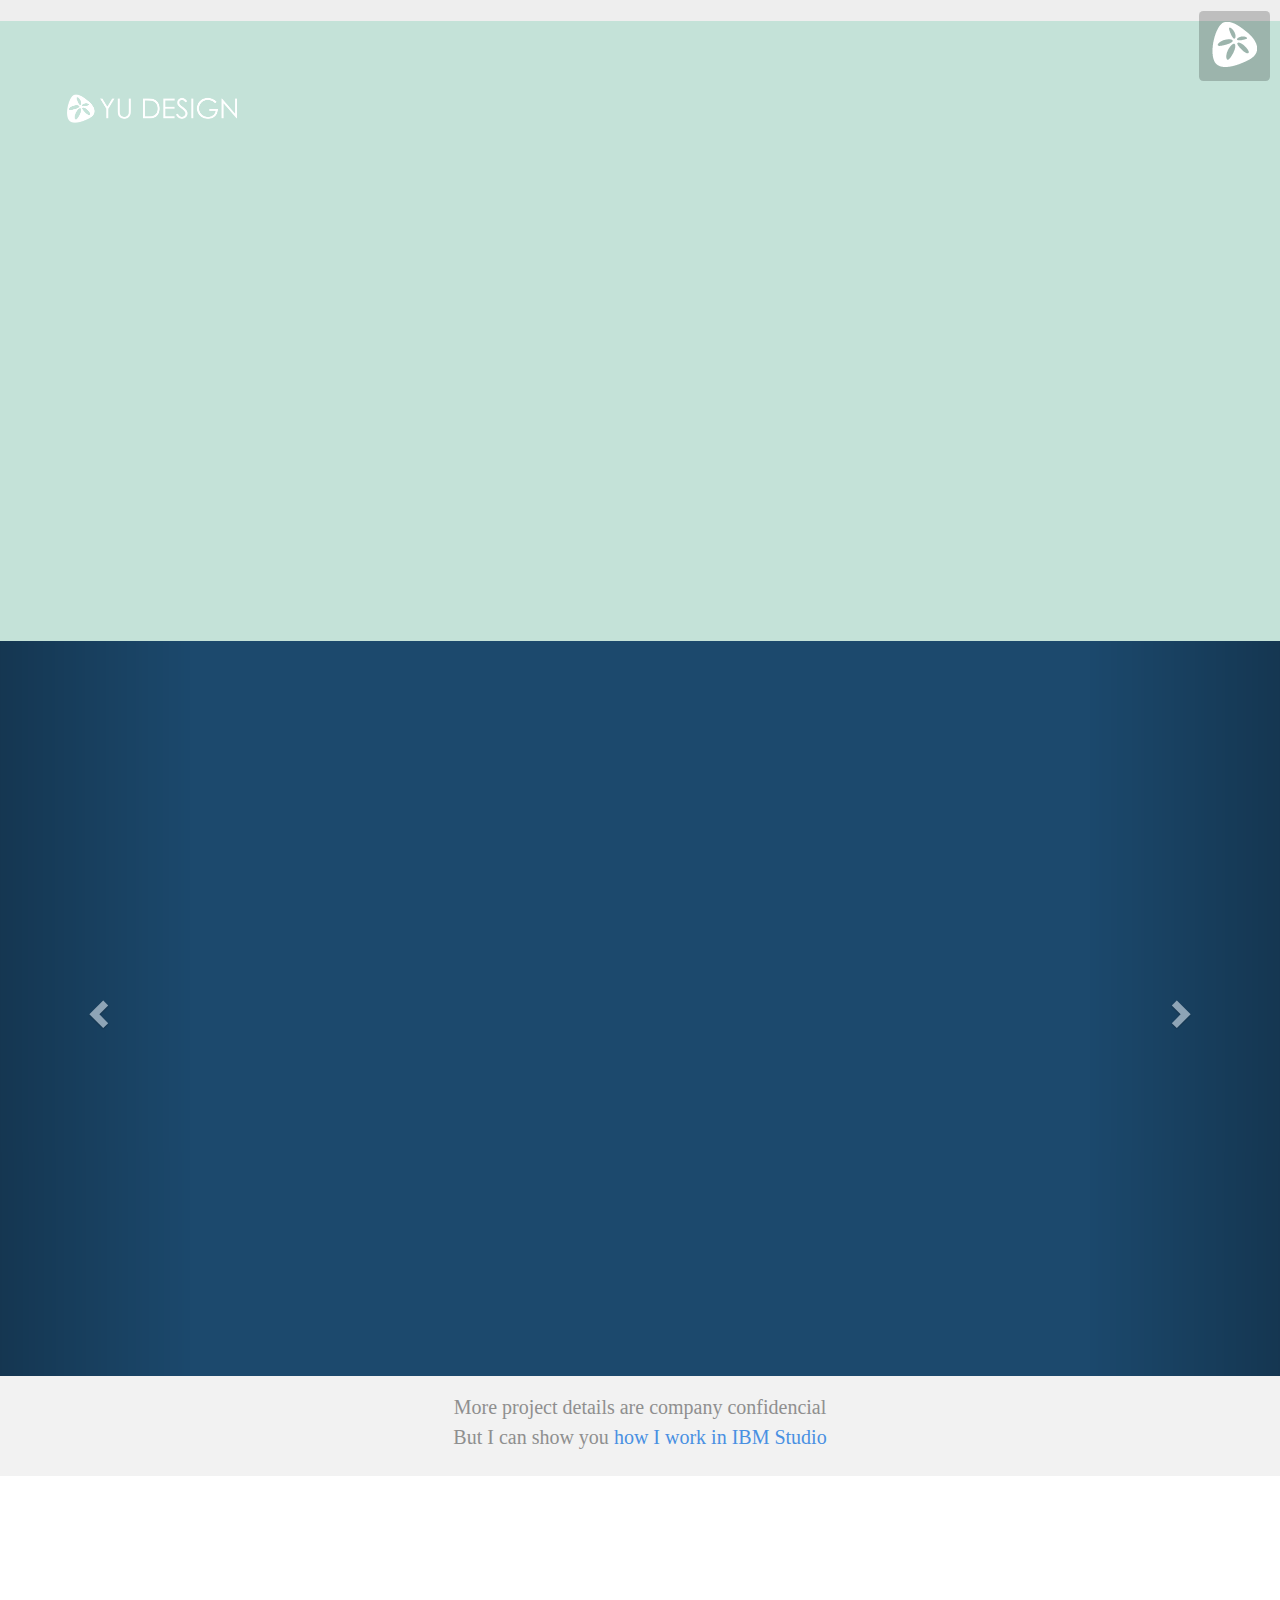
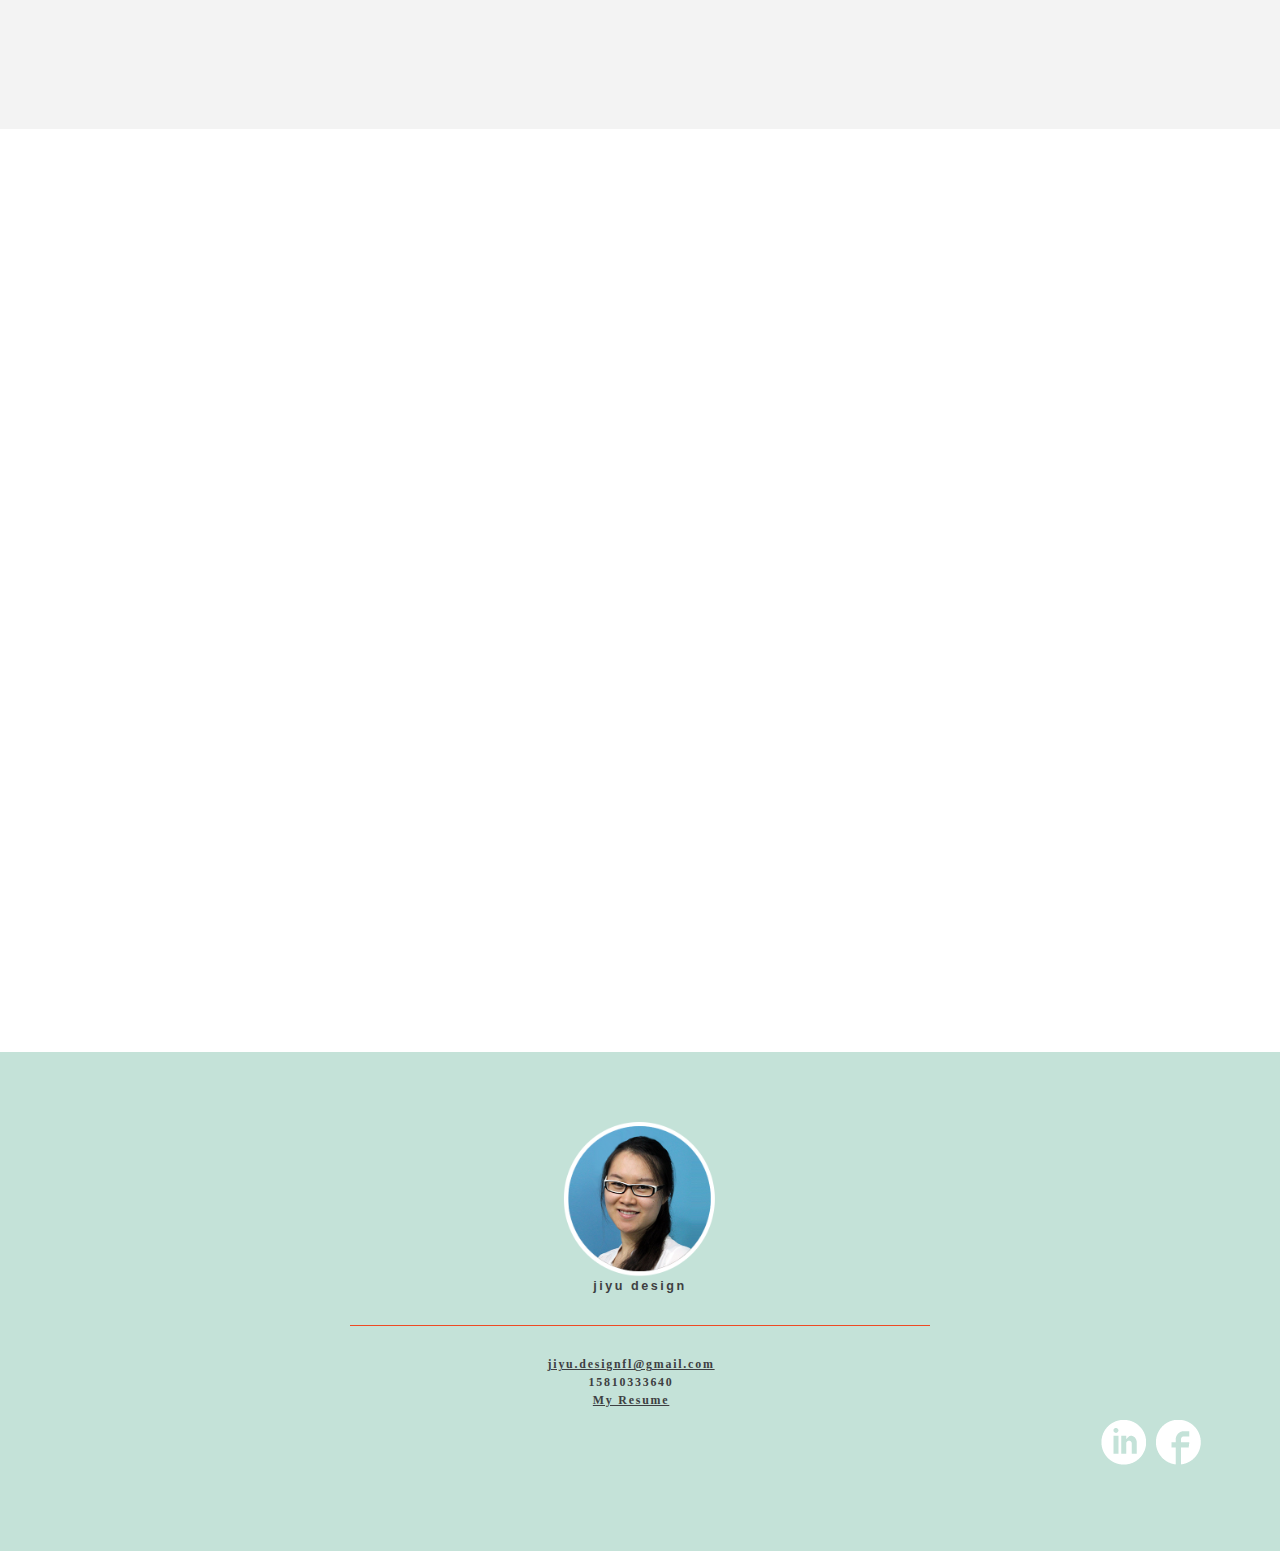
<file: index.html>
<!DOCTYPE html>

<html class="no-ie js no-touch csstransforms csstransforms3d csstransitions svg js flexbox no-touch rgba opacity cssanimations csstransforms csstransforms3d csstransitions fontface generatedcontent svg inlinesvg boxsizing cssvhunit cssremunit cssvmaxunit unicode cssvminunit cssvwunit js-ready datauri wf-chaparralpro-n4-active wf-chaparralpro-n7-active wf-brandongrotesque-n4-active wf-brandongrotesque-n7-active wf-chaparralpro-i4-active wf-chaparralpro-i7-active wf-active"
  lang="en" style="">

<head>
  <meta http-equiv="Content-Type" content="text/html; charset=utf-8">
  <style type="text/css">
    .fluid-width-video-wrapper {
      width: 100%;
      position: relative;
      padding: 0;
    }

    .fluid-width-video-wrapper iframe,
    .fluid-width-video-wrapper object,
    .fluid-width-video-wrapper embed {
      position: absolute;
      top: 0;
      left: 0;
      width: 100%;
      height: 100%;
    }
  </style>
  <meta charset="utf-8">

  <title>Ji Yu Design Space</title>
  <meta name="viewport" content="width=device-width,initial-scale=1">
  <link rel="Shortcut Icon" href="favicon.ico">
  <!--<link rel="Bookmark" href="favicon.ico">-->
  <link rel="stylesheet" href="https://maxcdn.bootstrapcdn.com/bootstrap/3.3.7/css/bootstrap.min.css">
  <!-- <script src="https://maxcdn.bootstrapcdn.com/bootstrap/3.3.7/js/bootstrap.min.js"></script> -->
  <link rel="stylesheet" href="./css/screen.css" type="text/css">
  <link rel="stylesheet" href="./css/print.css" media="print" type="text/css">
  <style type="text/css">
    [touch-action="none"] {
      -ms-touch-action: none;
      touch-action: none;
    }

    [touch-action="pan-x"] {
      -ms-touch-action: pan-x;
      touch-action: pan-x;
    }

    [touch-action="pan-y"] {
      -ms-touch-action: pan-y;
      touch-action: pan-y;
    }

    [touch-action="scroll"],
    [touch-action="pan-x pan-y"],
    [touch-action="pan-y pan-x"] {
      -ms-touch-action: pan-x pan-y;
      touch-action: pan-x pan-y;
    }
  </style>
</head>

<body class="portfolio">
  <div class="fit-vids-style"></div>
  <script src="./js/ga.js" type="text/javascript" async=""></script>
  <script src="./js/modernizr-2.5.3.min.js" type="text/javascript"></script>
  <div class="outer">
    <div id="inner-wrap">
      <div class="page is-out-of-view" style="background-image:url()">
        <header class="header constrict" role="banner">
          <a href="http://jiyudesign.com" class="logo">
            <img width="177" height="42" class="logo__graphic" src="./image/logo.png" alt="JIYU">
          </a>
          <a href="http://jiyudesign.com" class="nav-toggle nav-toggle--open icon--menu" id="nav-open-btn"></a>
        </header>
        <div class="page__body constrict ">
          <div class="page-welcome">
            <h1 class="page-title page-title--work"><span class="page-title__l1">Hi!&nbsp;I'm Yu</span></h1>
            <p class="page-intro" style="width: 741px;">An UX designer， I live with design thinking. <br>I design website products & mobile applications, and small toy design. <br>I have good logical thinking and communication skill. <br>I believe a good design should be natural, simple, friendly, and emotional. <br>Design is not only a job but a lifestyle, that is always try to make our life better.
 </p>
          </div>
        </div>
      </div>
      <section class="page bg--dark-blue page--overflow is-out-of-view">
        <!-- <div class="container"> -->
        <div id="myCarousel" class="carousel slide" data-ride="carousel">
          <!-- Indicators -->
          <!-- <ol class="carousel-indicators">
            <li data-target="#myCarousel" data-slide-to="0" class="active"></li>
            <li data-target="#myCarousel" data-slide-to="1"></li>
            <li data-target="#myCarousel" data-slide-to="2"></li>
          </ol> -->

          <!-- Wrapper for slides -->
          <div class="carousel-inner">
            <div class="item active">
              <div class="page__body constrict">
                <article class="copy-block copy-block--left">
                  <h2 class="block-heading">IBM Projects</h2>
                  <p class="intro">
                    <img src="./image/docicon.png" style="display:inline-block;width:15%;height:15%;padding-right:15px" /> IBM Docs
                  </p>
                  <p>IBM Connections Docs is a socially enabled productivity tool that enables teams to work collaboratively on word processing, spread sheet and presentation files.I have designed main features for all three editors.</p><a href="https://www.ibm.com/cloud-computing/social/us/en/ibmdocs/"
                    target="_blank" class="btn">Visit Product Website</a><br>
                </article>
                <div class="product product--right product--macbook"><img src="./image/docdocument2.png" alt="docdocument" class=""></div>
              </div>
            </div>

            <div class="item">
              <div class="page__body constrict">
                <article class="copy-block copy-block--left">
                  <h2 class="block-heading">IBM Projects</h2>
                  <p class="intro"><img src="./image/verseicon.png" style="display:inline-block;;width:15%;height:15%;padding-right:15px" />IBM Verse Mail</p>
                  <p>Verse is business email service that offers social analytics from the cloud to mobile devices or desktops. I design the cognitive mail that helps users to prioritize daily work. And I am responsible for Mail Onboarding Manager platform
                    design too.
                  </p><a href="https://www.ibm.com/us-en/marketplace/business-email-platform/" target="_blank" class="btn">Visit Product Website</a><br>
                </article>
                <div class="product product--right product--macbook"><img src="./image/verse.png" alt="verse" class=""></div>
              </div>
            </div>

            <div class="item">
              <div class="page__body constrict">
                <article class="copy-block copy-block--left">
                  <h2 class="block-heading">IBM Projects</h2>
                  <p class="intro"><img src="./image/machineicon.png" style="display:inline-block;width:15%;height:15%;padding-right:15px" /> Machine Learning for Z/OS</p>
                  <p>This solution helps organizations quickly ingest and transform data to create, deploy and manage high quality self-learning behavioral models using IBM z Systems data, securely in place and in real time, to more accurately anticipate customer and business needs.I designed the website for the system.
                  </p><a href="https://www.ibm.com/us-en/marketplace/machine-learning-for-zos/" target="_blank" class="btn">Visit Product Website</a><br>
                </article>
                <div class="product product--right product--macbook"><img src="./image/machine.png" alt="machine learning" class=""></div>
              </div>
            </div>
          </div>

          <!-- Left and right controls -->
          <a class="left carousel-control" href="#myCarousel" data-slide="prev">
              <span class="glyphicon glyphicon-chevron-left"></span>
              <span class="sr-only">Previous</span>
            </a>
          <a class="right carousel-control" href="#myCarousel" data-slide="next">
              <span class="glyphicon glyphicon-chevron-right"></span>
              <span class="sr-only">Next</span>
            </a>
        </div>
        <!-- </div> -->
      </section>

      <div class="section-banner">
        <p style="padding-top:16px;font-size:20px;text-align:center;color:#8F8F8F;">
        More project details are company confidencial<br/>
        But I can show you <a href="ibmproject.html" style="color:#4990E2">how I work in IBM Studio</a>
        </p>
      </div>

      <section class="page bg--white links--red page--overflow is-out-of-view">
        <div class="page__body constrict">
          <article class="copy-block copy-block--left">
            <h2 class="block-heading">Fly Package</h2>
            <p class="intro">Best Graduation design</p>
            <p>This is an application design for Chinese deliveries. User study cost half year . I Shadow some deliverymen to observe their working process. Finally, it comes a new delivery service system to address several important issues in the delivery
              business, including effective team communications, real-time information update, and improvement of system efficiency.</p><a href="flypackage.html" target="_blank" class="btn">Project Detail</a><br>
            <ul>
              <li class="icon--tick"><span>Concept design</span></li>
              <li class="icon--tick"><span>User research</span></li>
              <li class="icon--tick"><span>Feature design</span></li>
              <li class="icon--tick"><span>Interaction design</span></li>
              <li class="icon--tick"><span>UI design</span></li>
            </ul>
          </article>
          <div class="product product--right product--macbook"><img src="./image/flypackage.png" alt="flypackage" class="product__mount"></div>
        </div>
      </section>

      <section class="page bg--grey links--red page--overflow is-out-of-view">
        <div class="page__body constrict">
          <article class="copy-block copy-block--right">
            <h2 class="block-heading">Rommie</h2>
            <p class="intro">Microsoft Design Expo 2012 Best Social Concept</p>
            <p>Housing renting is very important for Chinese young people after they finish the collage life. They will suffer a lot to find convenient apartment and companionable roommate during this transition period. We design a solution for the youth
              to enjoy the new life by integrating the virtual information and physical world together. The final conceptual prototype of Roomie was chosen to present in the Microsoft Design Expo 2012 in Redmond and received the reward of Best Social
              Concept.
            </p><a href="roomie.html" target="_blank" class="btn">Project Detail</a><br>
            <ul>
              <li class="icon--tick"><span>Concept design</span></li>
              <li class="icon--tick"><span>User search</span></li>
              <li class="icon--tick"><span>Feature design</span></li>
              <li class="icon--tick"><span>Interaction design</span></li>
            </ul>
          </article>
          <div class="product product--left product--macbook"><img src="./image/roomie.png" alt="roomie" class="product__mount"></div>
        </div>
      </section>

      <section class="page bg--white links--red page--overflow is-out-of-view">
        <div class="page__body constrict">
          <article class="copy-block copy-block--left">
            <h2 class="block-heading">Paintora</h2>
            <p class="intro"> provincial level Startup Competition First Prize</p>
            <p>For many young children, communicating emotional subjects, even to their parents, is difficult . Paintora is a drawing app inspired by Art Therapy that helps children learn this important skill. Paintora prompts children with psychological
              cues to help them communicate through drawings. Children can draw freely and express their concerns. A web-based observation platform for parents allows understanding of the child’s work and, more importantly, lets them get to know their
              child better.</p><a href="paintora.html" target="_blank" class="btn">Project Detail</a><br>
            <a href="http://worldlab.cs.washington.edu/summerinst/2012su/projects/paintora/" target="_blank" class="btn">visit website</a>
            <ul>
              <li class="icon--tick"><span>Concept design</span></li>
              <li class="icon--tick"><span>User research </span></li>
              <li class="icon--tick"><span>Feature design</span></li>
              <li class="icon--tick"><span>Interaction design</span></li>
            </ul>
          </article>
          <div class="product product--right product--macbook"><img src="./image/paintora.png" alt="paintora" class="product__mount"></div>
        </div>
      </section>

      <section class="page bg--grey links--red page--overflow is-out-of-view">
        <div class="page__body constrict zero-bottom">
          <article class="copy-block copy-block--right">
            <h2 class="block-heading">emo</h2>
            <p class="intro">Beijing International Design Exhibition works</p>
            <p>emo is a pair of smart emotion companion. It help People transmit emotion through touching emo and speak to emo from long-distance. Tangible interaction, high privacy, exclusive communication, code interaction, Quite companion are the design
              considerations. Emo hope to make people feel together when they are in different places.</p><a href="emopage.html" target="_blank" class="btn">Project Detail</a><br>
            <a href="http://www.emofamily.com/" target="_blank" class="btn">visit website</a>
            <ul>
              <!--class="icon-list icon-list--small"-->
              <li class="icon--tick"><span>Concept design</span></li>
              <li class="icon--tick"><span>User research</span></li>
              <li class="icon--tick"><span>Feature design</span></li>
              <li class="icon--tick"><span>Interaction design</span></li>
              <li class="icon--tick"><span>Toy design</span></li>
            </ul>
          </article>
          <div class="product product--left product--iphone-flush"><img src="./image/emo.png" alt="emo" class="product__mount"></div>
        </div>
      </section>

      <section class="page bg--white links--red page--overflow is-out-of-view">
        <div class="page__body constrict">
          <article class="copy-block copy-block--left">
            <h2 class="block-heading">Rendezvous</h2>
            <p class="intro">NOKIA Research Center</p>
            <p>Rendezvous is a two years coupon project in Nokia research center. This is a mobile application that helps people find coupons around them. People can also book the coupon information of the brand that they are interested in. This application
              launched in Nokia app store in 2011 with the website at the same time. It came to android and WP7 store next year.</p><a href="rendezvous.html" target="_blank" class="btn">Project Detail</a><br>
            <ul>
              <li class="icon--tick"><span>Concept design</span></li>
              <li class="icon--tick"><span>User search</span></li>
              <li class="icon--tick"><span>Feature design</span></li>
              <li class="icon--tick"><span>Interaction design</span></li>
              <li class="icon--tick"><span>UI design</span></li>
            </ul>
          </article>
          <div class="product product--right product--macbook"><img src="./image/rendezvous.png" alt="rendezvous" class="product__mount"></div>
        </div>
      </section>

      <footer class="master-footer none none ">
        <div class="container">
          <div class="logo logo--footer">
            <img width="155" height="155" class="logo__graphic" src="./image/jiyu.png" alt="JIYU">
            <span class="logo__tagline">jiyu design</span>
          </div>
          <hr class="split-hr" align=center noshade>
          <div class="footer-info">
            <small class="footer__smallprint">
                <a href="mailto:jiyu.designfl@gmail.com" target="_blank" style="color:#3e3f42;text-decoration:underline;">jiyu.designfl@gmail.com</a><br>
                15810333640<br>
                <a href="./jiyu_resume.pdf" target="_blank" style="color:#3e3f42;text-decoration:underline;">My Resume</a>
              </small>
            <div class="social-buttons">
              <a class="icon--linkedin" href="http://www.linkedin.com/pub/yu-ji/3a/33/315" target="_blank"></a>
              <a class="icon--facebook" href="https://www.facebook.com/profile.php?id=100001469615794" target="_blank"></a>
            </div>
          </div>
        </div>
      </footer>
    </div>
  </div>
  <script type="text/javascript" src="./js/jquery.min.js"></script>
  <script type="text/javascript" src="./js/scripts.min.js"></script>
  <script type="text/javascript" src="./js/carousel.js"></script>
  <div class="back-to-top icon--top" href="#top" style="display: block;"></div>
</body>
<script type="text/javascript">
  $('.carousel').carousel({
    interval: 300000
  });
  // Enable Carousel Indicators
  // $(".item").click(function(){
  //     $("#myCarousel").carousel(1);
  // });

  // Enable Carousel Controls
  // $(".left").click(function(){
  //     $("#myCarousel").carousel("prev");
  // });
</script>

</html>
</file>
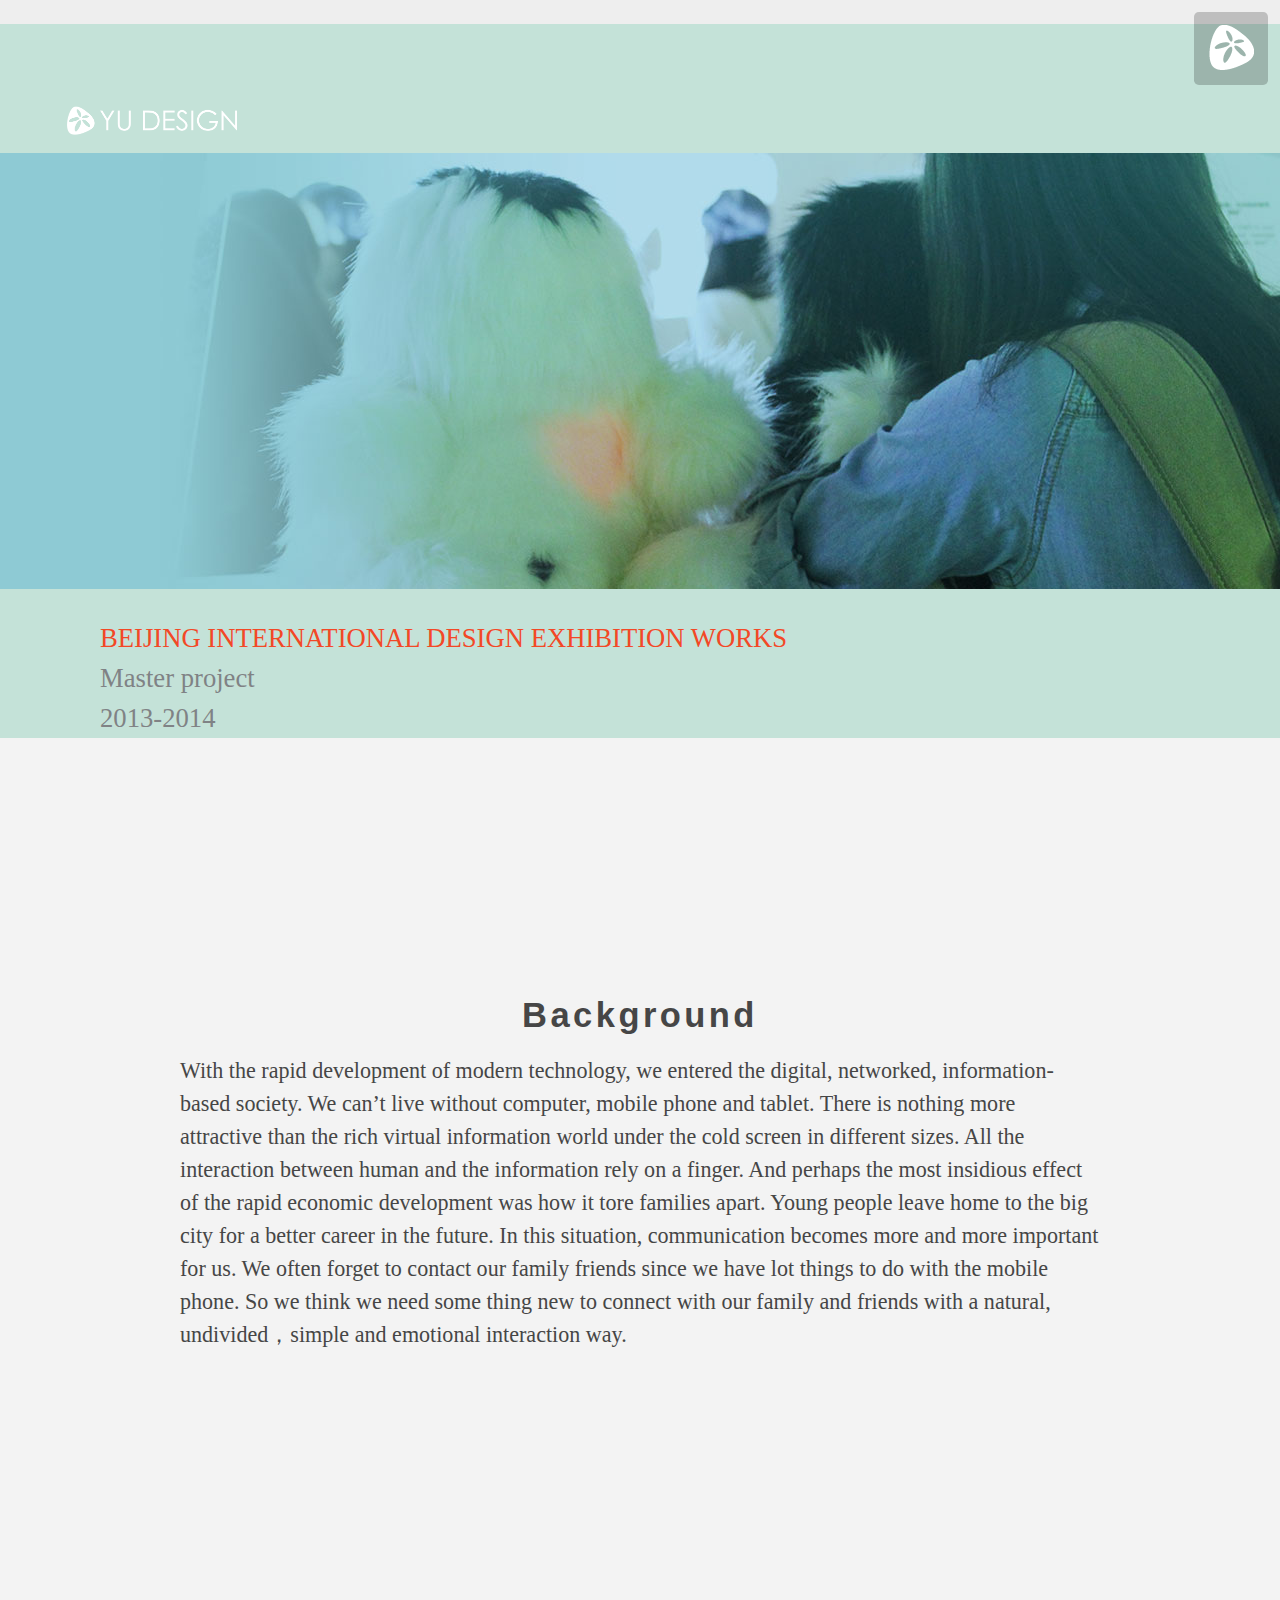
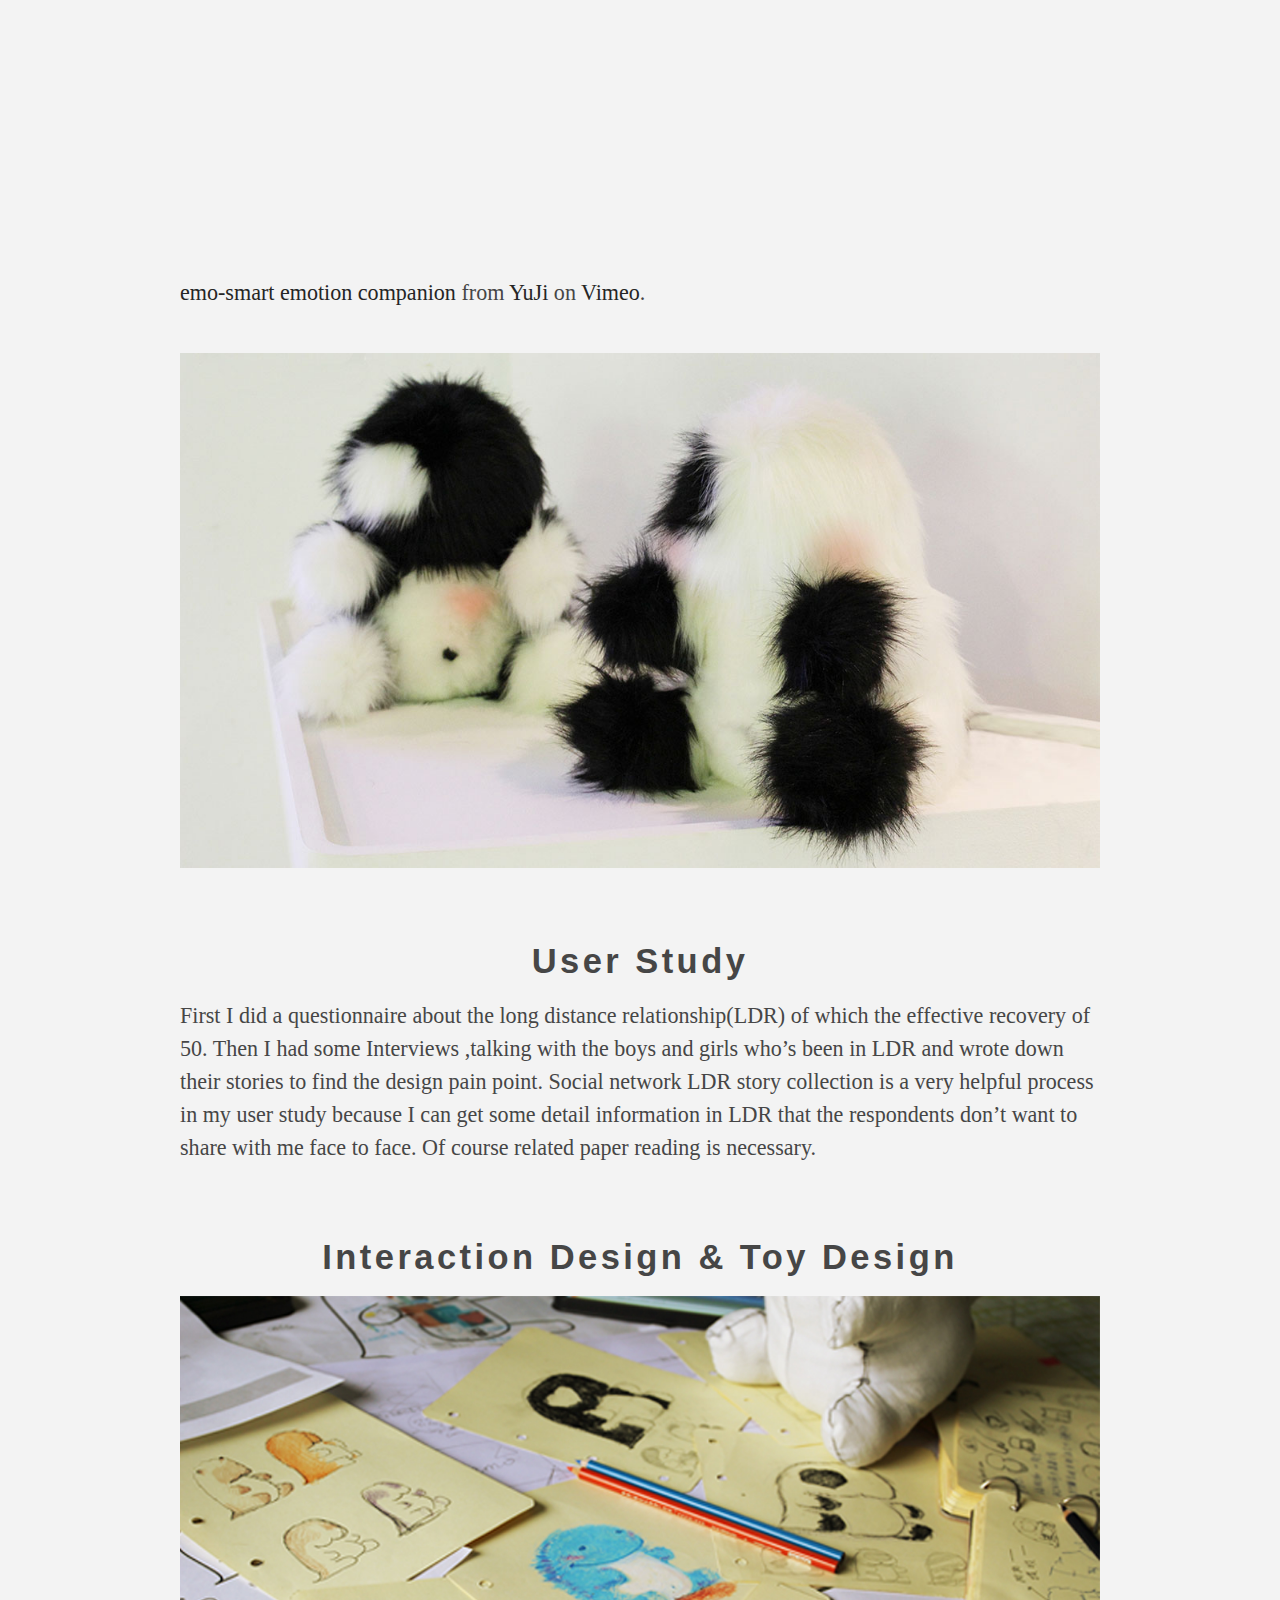
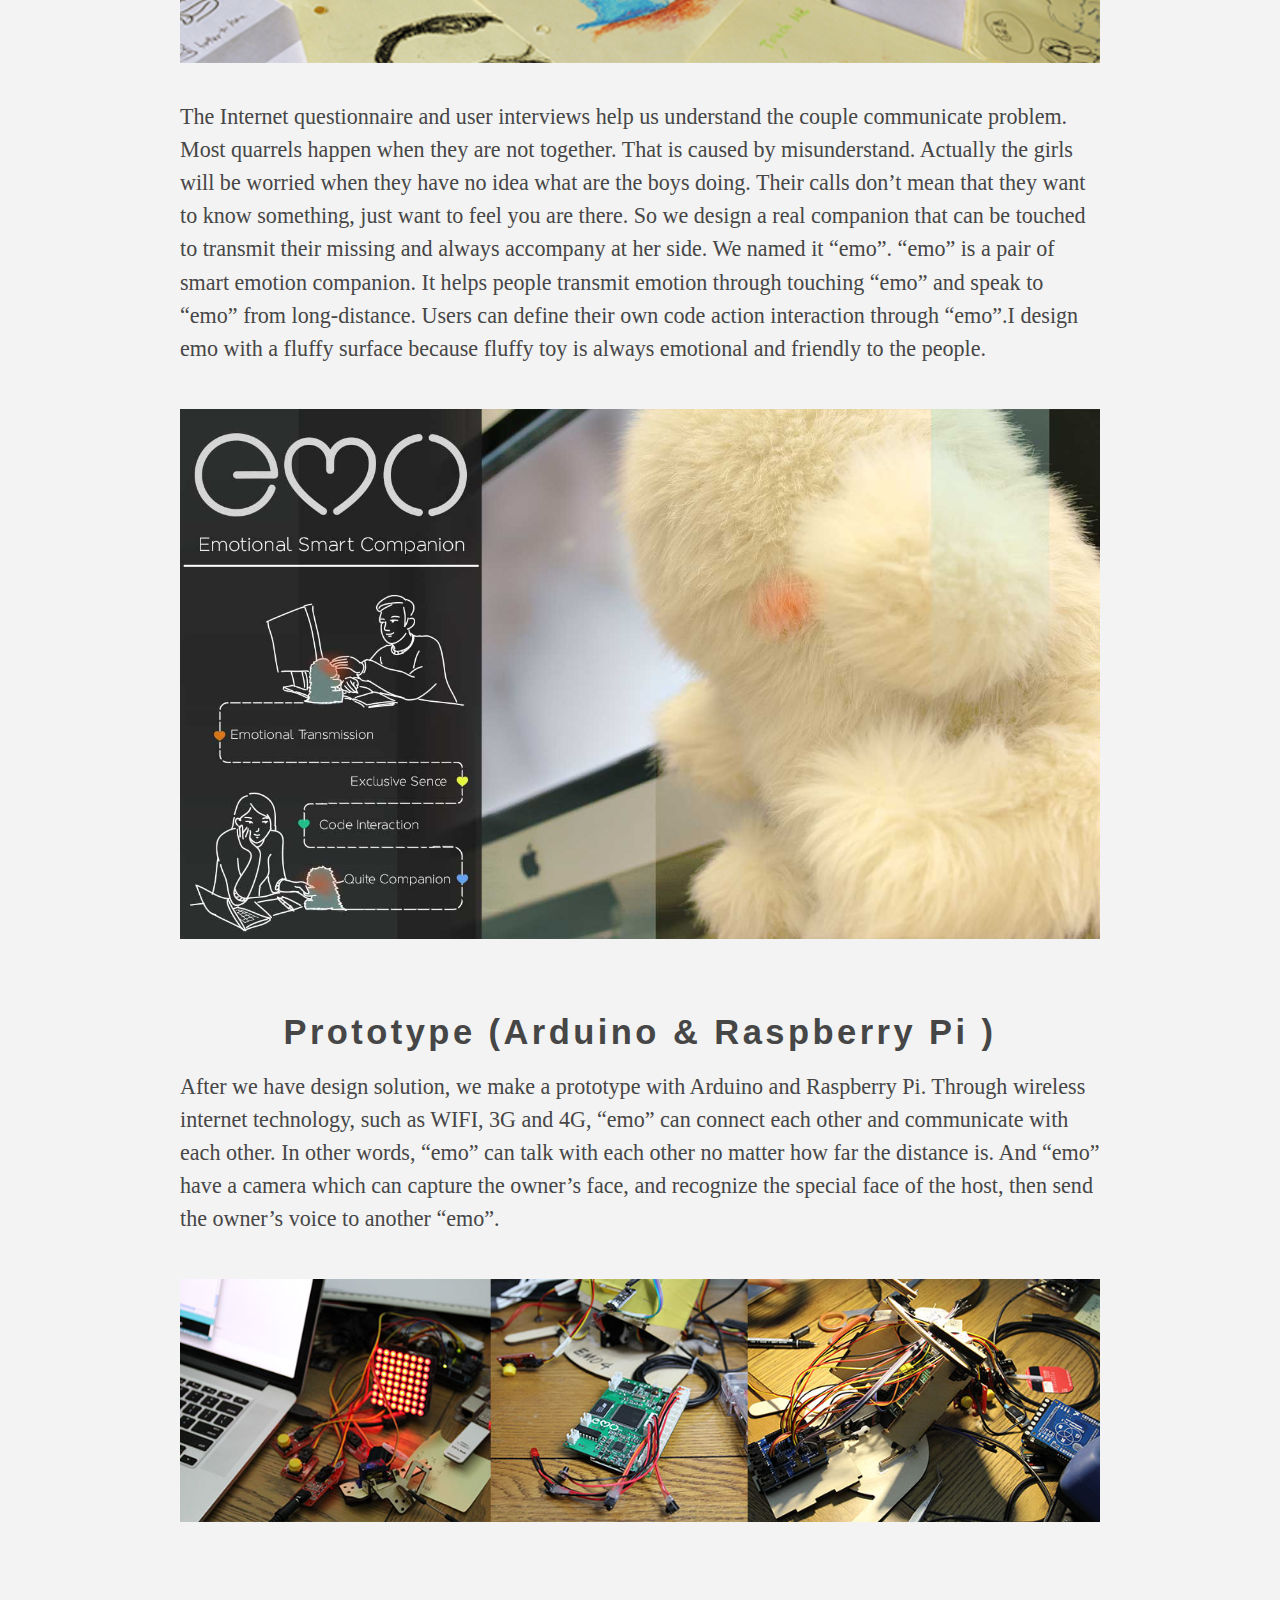
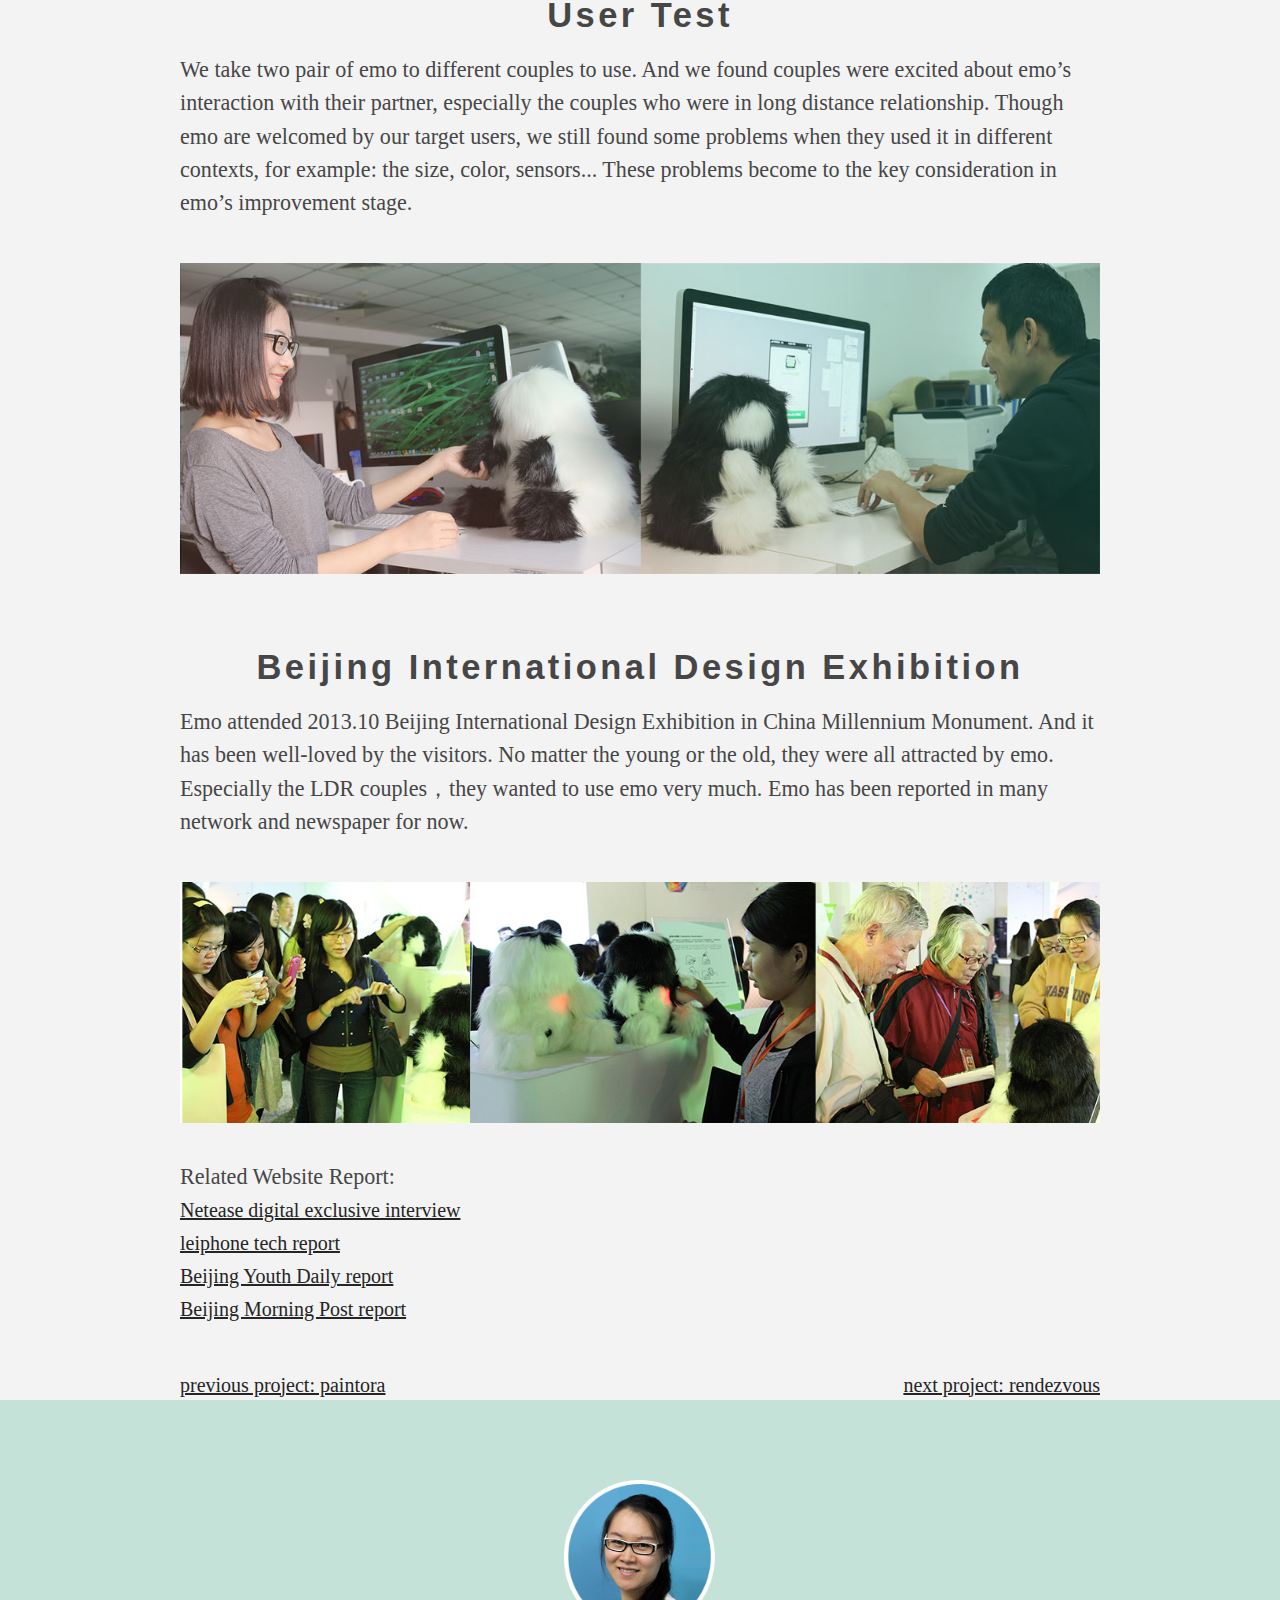
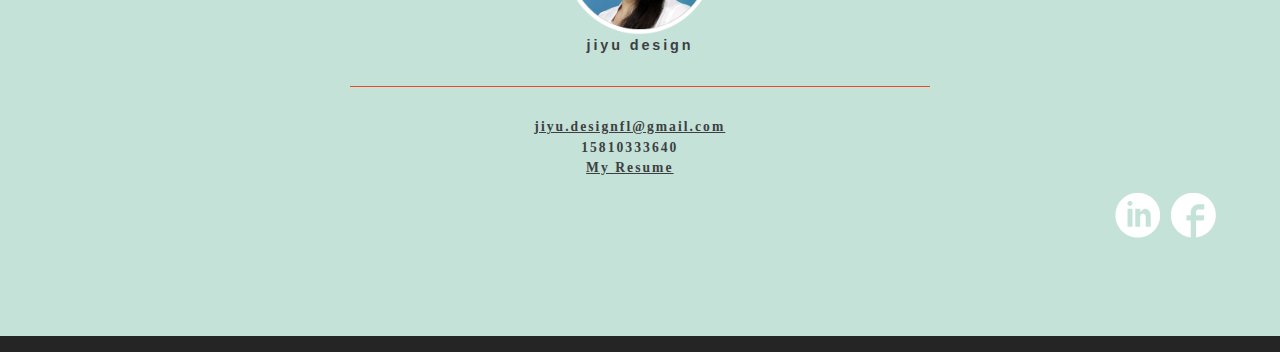
<file: emopage.html>
<!DOCTYPE html>

<html class="no-ie js no-touch csstransforms csstransforms3d csstransitions svg js flexbox no-touch rgba opacity cssanimations csstransforms csstransforms3d csstransitions fontface generatedcontent svg inlinesvg boxsizing cssvhunit cssremunit cssvmaxunit unicode cssvminunit cssvwunit js-ready datauri wf-chaparralpro-n4-active wf-chaparralpro-n7-active wf-brandongrotesque-n4-active wf-brandongrotesque-n7-active wf-chaparralpro-i4-active wf-chaparralpro-i7-active wf-active" lang="en" style="">
<head>
    <meta http-equiv="Content-Type" content="text/html; charset=utf-8">
    <meta charset="utf-8">
    <title>Ji Yu Design Space</title>
    <meta name="viewport" content="width=device-width,initial-scale=1">
    <link rel="stylesheet" href="./css/screen.css" type="text/css">
    <link rel="stylesheet" href="./css/print.css" media="print" type="text/css">
    <style type="text/css">
[touch-action="none"]{ -ms-touch-action: none; touch-action: none; }[touch-action="pan-x"]{ -ms-touch-action: pan-x; touch-action: pan-x; }[touch-action="pan-y"]{ -ms-touch-action: pan-y; touch-action: pan-y; }[touch-action="scroll"],[touch-action="pan-x pan-y"],[touch-action="pan-y pan-x"]{ -ms-touch-action: pan-x pan-y; touch-action: pan-x pan-y; }
    </style>
</head>

<body class="portfolio">
    <div class="fit-vids-style"></div><script src="./js/ga.js" type="text/javascript" async="">
</script><script src="./js/modernizr-2.5.3.min.js" type="text/javascript">
</script>

    <div class="outer">
        <div id="inner-wrap">
            <div class="page is-out-of-view">
                <header class="header constrict" role="banner"><a href="http://jiyudesign.com/" class="logo"><img width="177" height="42" class="logo__graphic" src="./image/logo.png" alt="JIYU"></a> <a href="http://jiyudesign.com" class="nav-toggle nav-toggle--open icon--menu" id="nav-open-btn"></a></header>
                <div class="page__body constrict zero-bottom case-study-intro" style="background:url(./image/emotitle.jpg) no-repeat; width:100%; margin-top:0px">
                    <div class="page-welcome page-welcome--split">
                        <h1 class="page-title page-title--baps">
                        <span class="page-title__l1" style="font-size:100pt;margin:10% 12% 0% 100px;text-align:left;">emo</span></h1>
                        <span class="page-intro" style="font-size:20pt;margin:10px 0 5px 100px; float:left;color:#fff; width:720px;text-align:left;">Smart emotion companion Design</span>
                        <span class="page-intro" style="font-size:20pt;margin:5px 0 10% 100px; float:left;color:#fff; width:720px;text-align:left;">Help long distance relationship people to communicate through TUI.</span>
                    </div>
                </div>
                <div style="float:left;background-color:#c4e2d8;margin-left:100px;font-family:Lato,light;font-size:20pt;">
    	            <font color="#f34826">BEIJING INTERNATIONAL DESIGN EXHIBITION WORKS</font><br>
                    <font color="#808285">Master project<br>
                    2013-2014</font>
				</div>
            </div>

            <section class="page bg--grey is-out-of-view">
                <div class="page__body constrict zero-bottom copy--large">
                    <div class="body__inner">
                    <h2>Background</h2>

                    <p>With the rapid development of modern technology, we entered the digital, networked, information-based society. We can’t live without computer, mobile phone and tablet. There is nothing more attractive than the rich virtual information world under the cold screen in different sizes. All the interaction between human and the information rely on a finger. And perhaps the most insidious effect of the rapid economic development was how it tore families apart. Young people leave home to the big city for a better career in the future. In this situation, communication becomes more and more important for us. We often forget to contact our family friends since we have lot things to do with the mobile phone. So we think we need some thing new to connect with our family and friends with a natural, undivided，simple and emotional interaction way. </p>
                    <iframe src="//player.vimeo.com/video/90615229?portrait=0" width="852" height="480" frameborder="0" webkitallowfullscreen mozallowfullscreen allowfullscreen></iframe> <p><a href="http://vimeo.com/90615229">emo-smart emotion companion</a> from <a href="http://vimeo.com/user12260551">YuJi</a> on <a href="https://vimeo.com">Vimeo</a>.</p>
                    <img src="./image/emovideo.jpg" class="inline" alt="emo">

                    <h2>User Study</h2>
                    <p>First I did a questionnaire about the long distance relationship(LDR) of which the effective recovery of 50. Then I had some Interviews ,talking with the boys and girls who’s been in LDR and wrote down their stories to find the design pain point.  Social network LDR story collection is a very helpful process in my user study because I can get some detail information in LDR that the respondents don’t want to share with me face to face.  Of course related paper reading is necessary.</p>
                     <h2>Interaction Design &  Toy Design </h2>
                    <img src="./image/emotoy.jpg" class="inline" alt="design emo">
                    <p> The Internet questionnaire and user interviews help us understand the couple communicate problem. Most quarrels happen when they are not together. That is caused by misunderstand. Actually the girls will be worried when they have no idea what are the boys doing. Their calls don’t mean that they want to know something, just want to feel you are there. So we design a real companion that can be touched to transmit their missing and always accompany at her side. We named it “emo”. “emo” is a pair of smart emotion companion. It helps people transmit emotion through touching “emo” and speak to “emo” from long-distance. Users can define their own code action interaction through “emo”.I design emo with a fluffy surface because fluffy toy is always emotional and friendly to the people.</p>
                    <img src="./image/emomap.jpg" class="inline" alt="emo illustrations">

                    <h2>Prototype (Arduino & Raspberry Pi )</h2>
                    <p>After we have design solution, we make a prototype with Arduino and Raspberry Pi. Through wireless internet technology, such as WIFI, 3G and 4G, “emo” can connect each other and communicate with each other. In other words, “emo” can talk with each other no matter how far the distance is. And “emo” have a camera which can capture the owner’s face, and recognize the special face of the host, then send the owner’s voice to another “emo”.</p>
                     <img src="./image/emoprototype.jpg" class="inline" alt="make emo prototype">

                     <h2> User Test</h2>

                    <p>We take two pair of emo to different couples to use. And we found couples were excited about emo’s interaction with their partner, especially the couples who were in  long distance relationship. Though emo are welcomed by our target users, we still found some problems when they used it in different contexts, for example: the size, color, sensors... These problems become to the key consideration in emo’s improvement stage.</p>
                     <img src="./image/emouser.jpg" class="inline" alt="emo user photos">

                     <h2>Beijing International Design Exhibition</h2>

<p>Emo attended 2013.10 Beijing International Design Exhibition in China Millennium Monument. And it has been well-loved by the visitors. No matter the young or the old, they were all attracted by emo. Especially the LDR couples，they wanted to use emo very much. Emo has been reported in many network and newspaper for now.
</p>

                   <img src="./image/exhibition.jpg" class="inline" alt="emo in exhibition">
                   <p><font style="float:left;color="#f34826">Related Website Report:</font><br>

                    <a href="http://digi.163.com/special/legendofmaker/" style="font-size:15pt;text-decoration:underline">Netease digital exclusive interview</a><br>
                   <a href="http://www.leiphone.com/emo-tech-solve-tech.html"style="font-size:15pt;text-decoration:underline" >leiphone tech report</a><br>
                <a href="http://epaper.ynet.com/html/2013-10/02/content_14407.htm?div=-1"style="font-size:15pt;text-decoration:underline" >Beijing Youth Daily report</a><br>
                <a href="http://www.morningpost.com.cn/szb/html/2013-10/05/content_249682.html"style="font-size:15pt;text-decoration:underline" >Beijing Morning Post report</a>

                   </p>
                   <p><a href="paintora.html" style="font-size:15pt;text-decoration:underline;float:left;">previous project: paintora</a>
                    <a href="rendezvous.html" style="font-size:15pt;text-decoration:underline;float:right;">next project: rendezvous</a></p>
                   </div>
                </div>

            </section><!-- <section class="page bg==grey comp==blue is-in-view">
          <div class="page__body constrict">
        <blockquote class="big-quote big-quote==long">
          <span class="lquo">“</span>Throughout the process, Mixd were efficient, proactive and supportive as well as being professional and up-front about costs and timings.<span class="rquo">”</span>
          <p class="source">Kate Billington<br><span>The British Association of Paediatric Surgeons</span></p>
        </blockquote>
          </div>
        </section>-->

            <footer class="master-footer none none ">
                <div class="container">
                    <div class="logo logo--footer">
                        <img width="155" height="155" class="logo__graphic" src="./image/jiyu.png" alt="JIYU"> <span class="logo__tagline">jiyu design</span>
                    </div>
                    <hr class="split-hr" align="center" noshade>

                    <div class="footer-info">
                        <small class="footer__smallprint">
                        <a href="mailto:jiyu.designfl@gmail.com" style="color:#3e3f42;text-decoration:underline;">jiyu.designfl@gmail.com</a><br>
                        15810333640<br>
                        <a href="./jiyu_resume.pdf" style="color:#3e3f42;text-decoration:underline;">My Resume</a></small>

                        <div class="social-buttons">
                            <a class="icon--linkedin" href="http://www.linkedin.com/pub/yu-ji/3a/33/315"></a> <a class="icon--facebook" href="https://www.facebook.com/profile.php?id=100001469615794"></a>
                        </div>
                    </div>
                </div>
            </footer>
        </div>
    </div><script type="text/javascript" src="./js/jquery.min.js">
</script><script type="text/javascript" src="./js/scripts.min.js">
</script>

    <div class="back-to-top icon--top" href="#top" style="display: block;"></div>
</body>
</html>
</file>
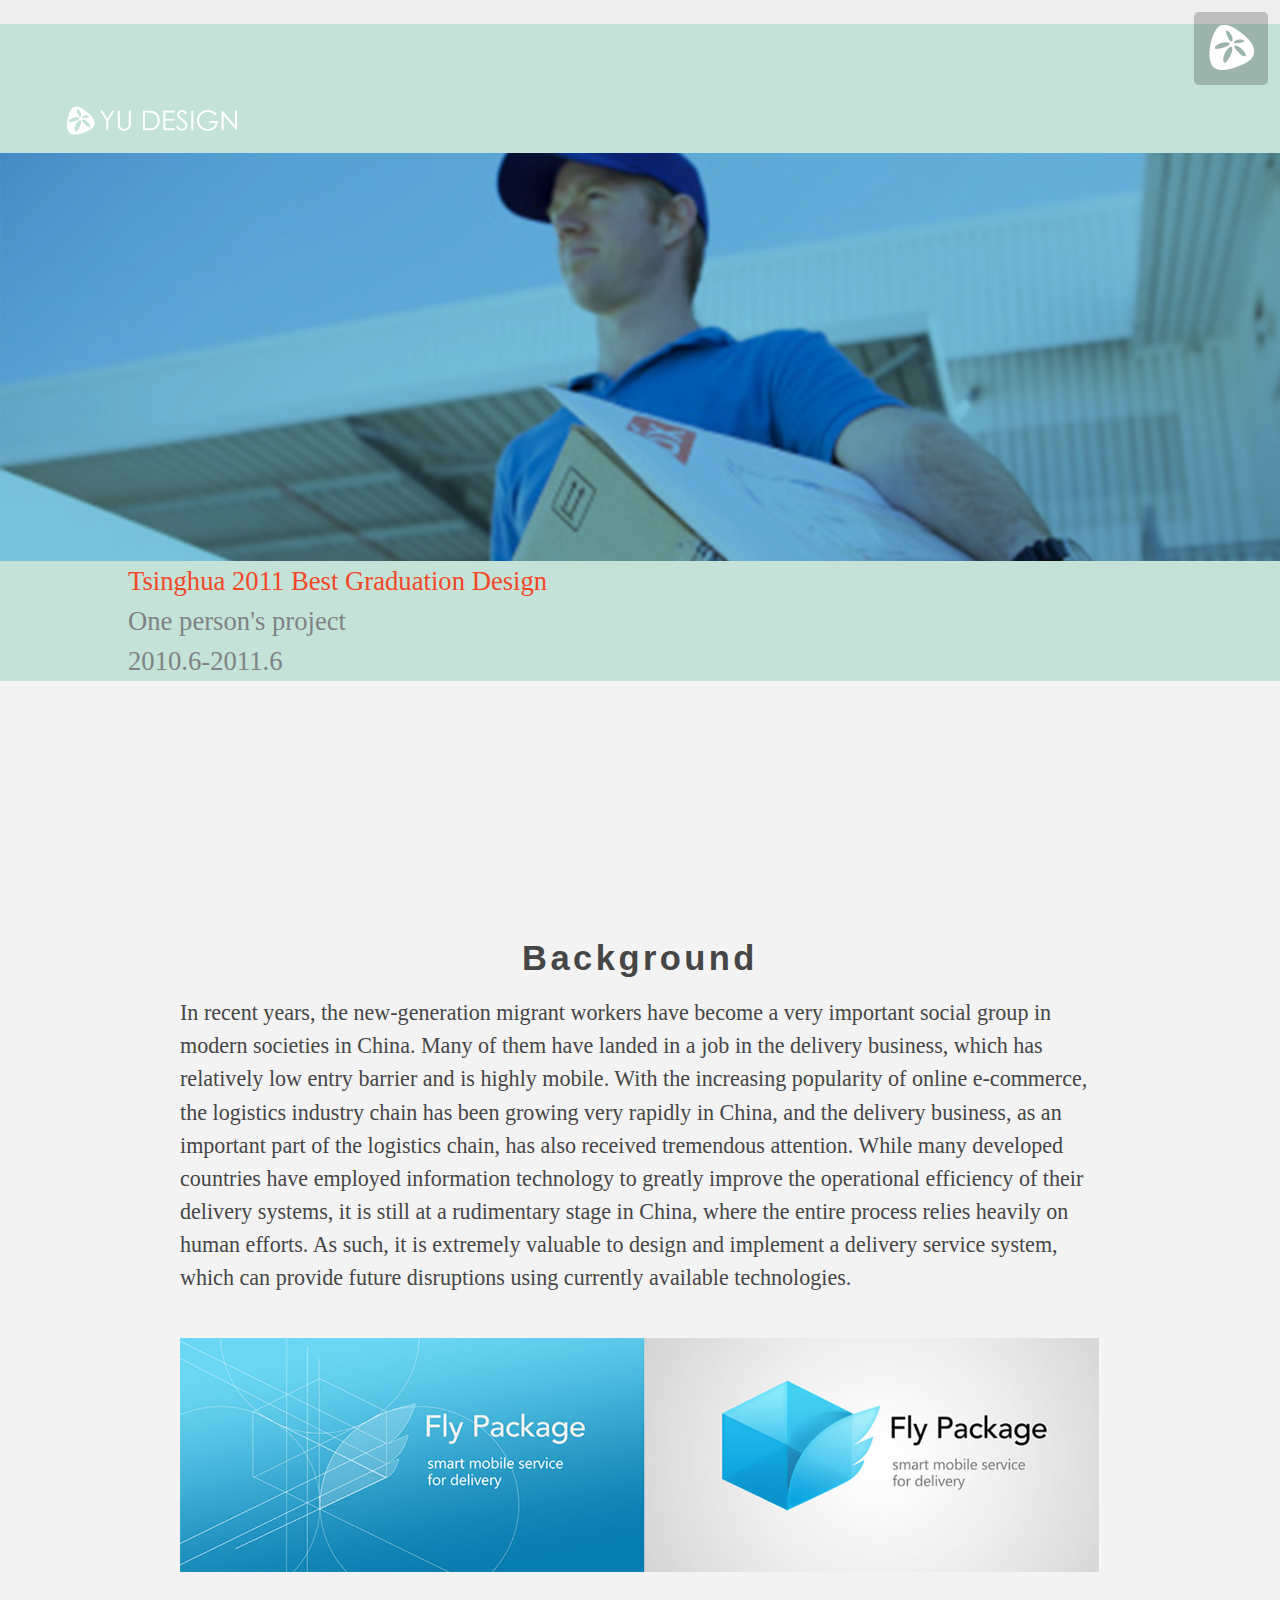
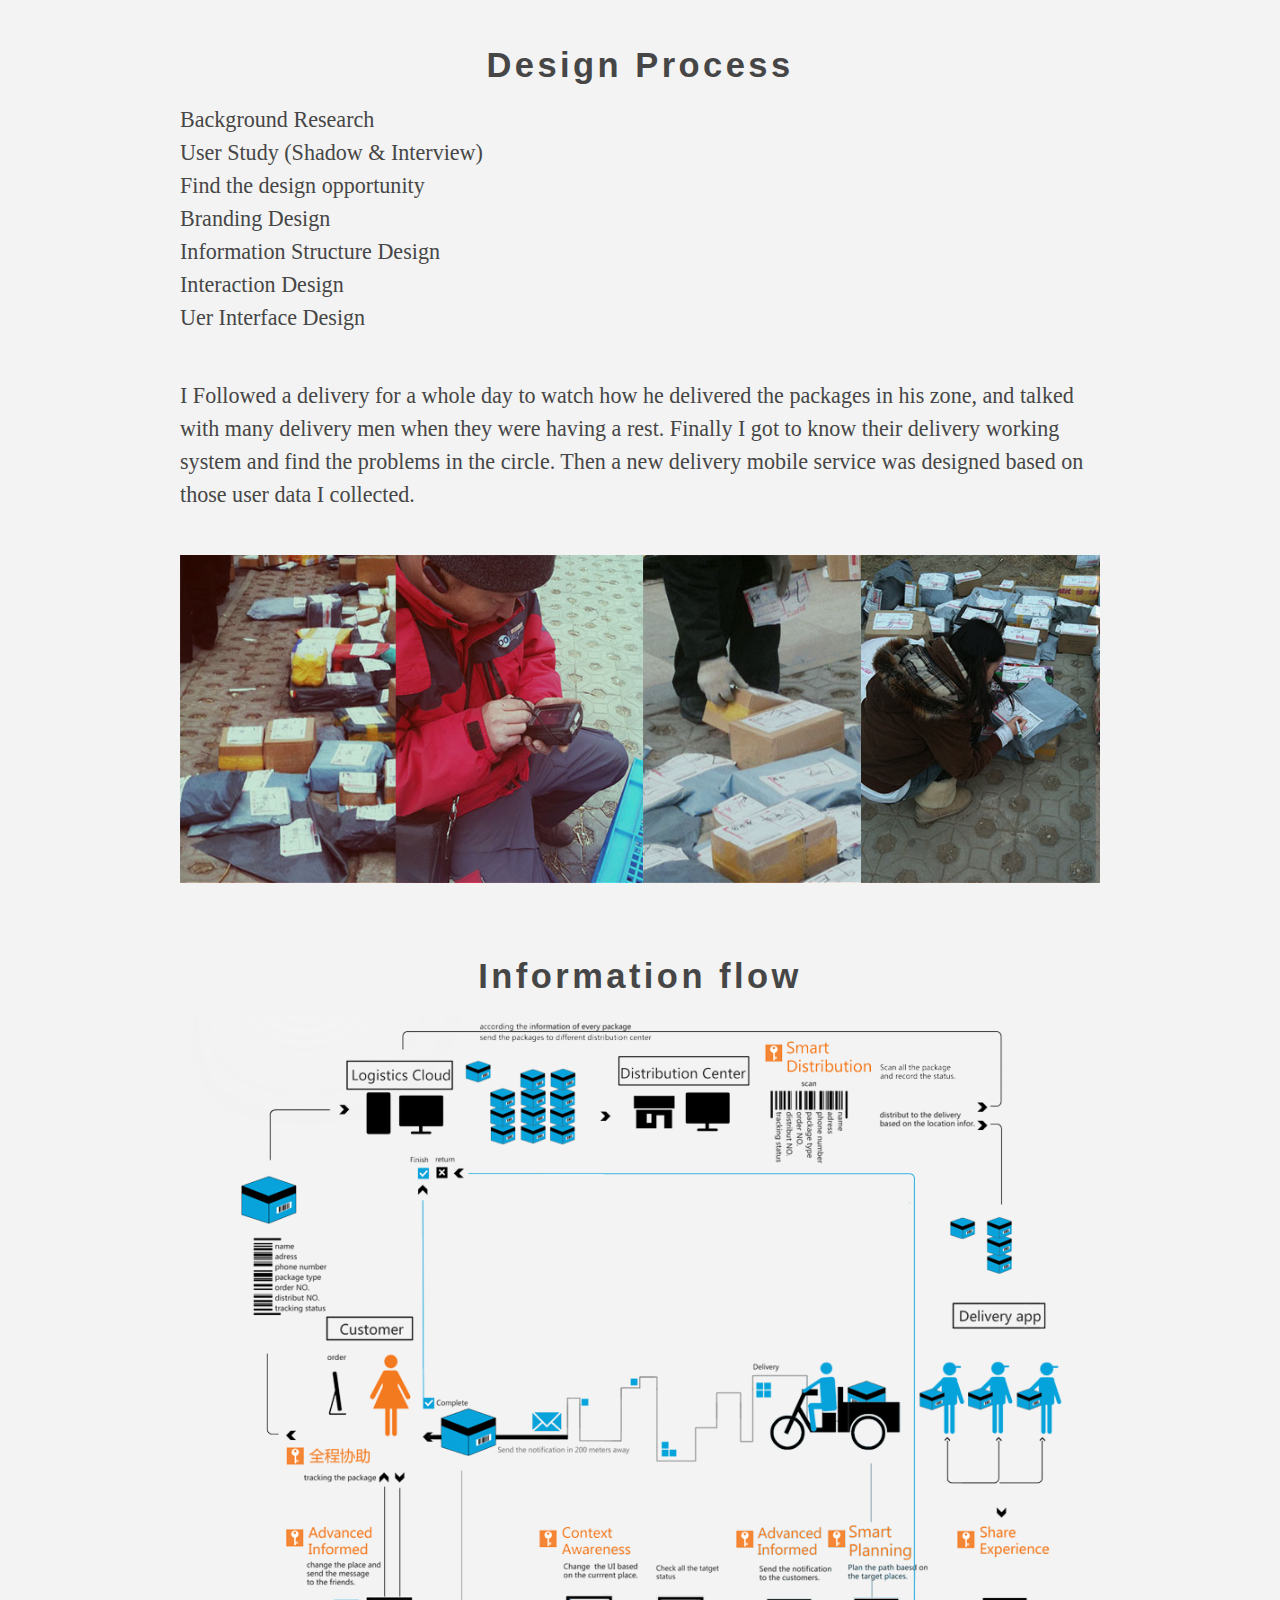
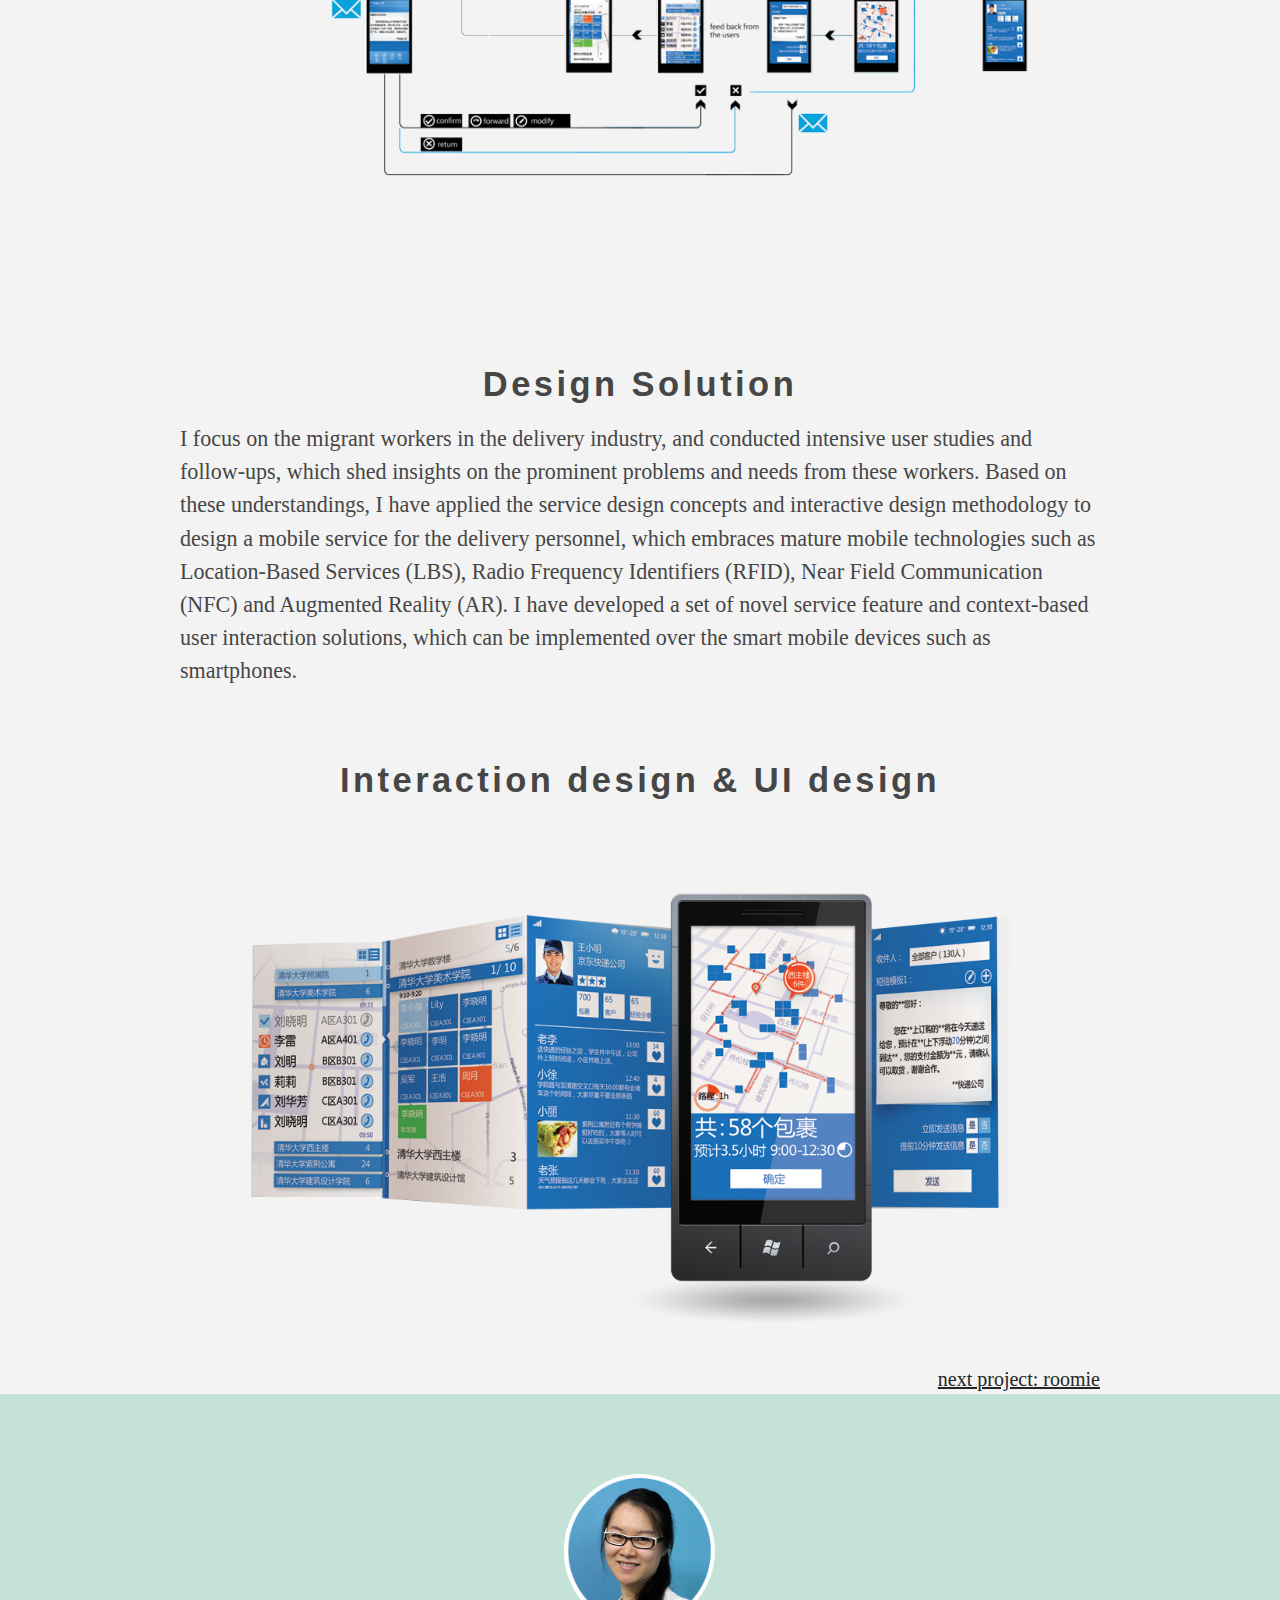
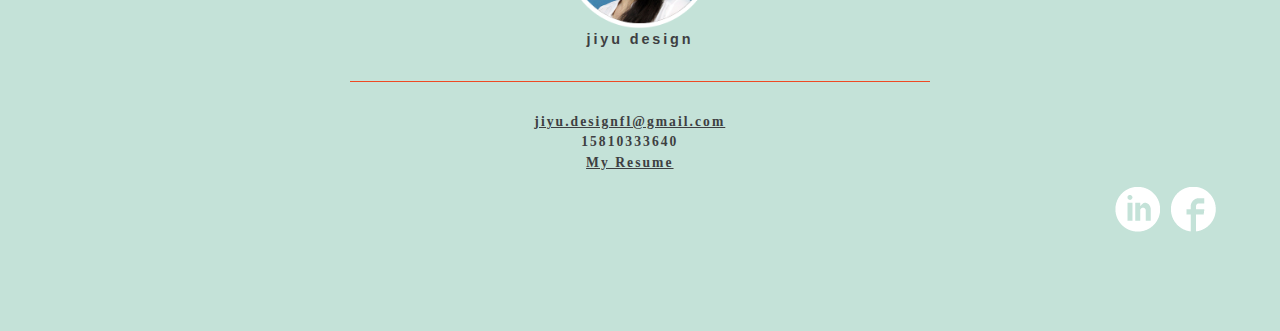
<file: flypackage.html>
<!DOCTYPE html>

<html class="no-ie js no-touch csstransforms csstransforms3d csstransitions svg js flexbox no-touch rgba opacity cssanimations csstransforms csstransforms3d csstransitions fontface generatedcontent svg inlinesvg boxsizing cssvhunit cssremunit cssvmaxunit unicode cssvminunit cssvwunit js-ready datauri wf-chaparralpro-n4-active wf-chaparralpro-n7-active wf-brandongrotesque-n4-active wf-brandongrotesque-n7-active wf-chaparralpro-i4-active wf-chaparralpro-i7-active wf-active" lang="en" style="">
<head>
    <meta http-equiv="Content-Type" content="text/html; charset=utf-8">
    <meta charset="utf-8">
    <title>Ji Yu Design Space</title>
    <meta name="viewport" content="width=device-width,initial-scale=1">
    <link rel="stylesheet" href="./css/screen.css" type="text/css">
    <link rel="stylesheet" href="./css/print.css" media="print" type="text/css">
    <style type="text/css">
[touch-action="none"]{ -ms-touch-action: none; touch-action: none; }[touch-action="pan-x"]{ -ms-touch-action: pan-x; touch-action: pan-x; }[touch-action="pan-y"]{ -ms-touch-action: pan-y; touch-action: pan-y; }[touch-action="scroll"],[touch-action="pan-x pan-y"],[touch-action="pan-y pan-x"]{ -ms-touch-action: pan-x pan-y; touch-action: pan-x pan-y; }
    </style>
</head>

<body class="portfolio">
    <div class="fit-vids-style"></div><script src="./js/ga.js" type="text/javascript" async="">
</script><script src="./js/modernizr-2.5.3.min.js" type="text/javascript">
</script>

    <div class="outer">
        <div id="inner-wrap">
            <div class="page is-out-of-view">
                <header class="header constrict" role="banner"><a href="http://jiyudesign.com/" class="logo"><img width="177" height="42" class="logo__graphic" src="./image/logo.png" alt="JIYU"></a> <a href="http://jiyudesign.com" class="nav-toggle nav-toggle--open icon--menu" id="nav-open-btn"></a></header>
                <div class="page__body constrict zero-bottom case-study-intro" style="background:url(./image/flytitle.png) no-repeat; width:100%; margin-top:0px">
                    <div class="page-welcome page-welcome--split">
                        <h1 class="page-title page-title--baps">
                        <span class="page-title__l1" style="font-size:100pt;margin:10% 12% 0% 12%;">Flypackage</span></h1>
                        <span class="page-intro" style="font-size:20pt;margin:10px 0% 10% 10%; float:left;color:#fff; width:580px;">Smart Mobile Service for Delivery</span>
                    </div>
                </div>
                <div style="float:left;background-color:#c4e2d8;margin-left:10%;font-family:Lato,light;font-size:20pt;">
    	            <font color="#f34826">Tsinghua 2011 Best Graduation Design</font><br>
                    <font color="#808285">One person's project<br>
                    2010.6-2011.6</font>
				</div>
            </div>

            <section class="page bg--grey is-out-of-view">
                <div class="page__body constrict zero-bottom copy--large">
                    <div class="body__inner">
                    <h2>Background</h2>

                    <p>In recent years, the new-generation migrant workers have become a very important social group in modern societies in China. Many of them have landed in a job in the delivery business, which has relatively low entry barrier and is highly mobile. With the increasing popularity of online e-commerce, the logistics industry chain has been growing very rapidly in China, and the delivery business, as an important part of the logistics chain, has also received tremendous attention. While many developed countries have employed information technology to greatly improve the operational efficiency of their delivery systems, it is still at a rudimentary stage in China, where the entire process relies heavily on human efforts. As such, it is extremely valuable to design and implement a delivery service system, which can provide future disruptions using currently available technologies.</p><img src="./image/flylogo.jpg" class="inline" alt="flypackage logo">

                    <h2>Design Process</h2>

                    <p>Background Research<br>
                    User Study (Shadow & Interview)<br>
                    Find the design opportunity<br>
                    Branding Design<br>
                    Information Structure Design<br>
                    Interaction Design<br>
                    Uer Interface Design</p>

                    <p>I Followed a delivery for a whole day to watch how he delivered the packages in his zone, and talked with many delivery men when they were having a rest. Finally I got to know their delivery working system and find the problems in the circle. Then a new delivery mobile service was designed based on those user data I collected.</p><img src="./image/flyuser.jpg" class="inline" alt="shadow flypackage users ">

                    <h2>Information flow</h2><img src="./image/flymap.png" class="inline" alt="flypackage information flow">

                    <h2>Design Solution</h2>

                    <p>I focus on the migrant workers in the delivery industry, and conducted intensive user studies and follow-ups, which shed insights on the prominent problems and needs from these workers. Based on these understandings, I have applied the service design concepts and interactive design methodology to design a mobile service for the delivery personnel, which embraces mature mobile technologies such as Location-Based Services (LBS), Radio Frequency Identifiers (RFID), Near Field Communication (NFC) and Augmented Reality (AR). I have developed a set of novel service feature and context-based user interaction solutions, which can be implemented over the smart mobile devices such as smartphones.</p>

                    <h2>Interaction design & UI design</h2><img src="./image/flyui.png" class="inline" alt="flypackage UI">
                <p><a href="roomie.html" style="font-size:15pt;text-decoration:underline;float:right;">next project: roomie</a></p>
                </div>
                </div>
            </section><!-- <section class="page bg==grey comp==blue is-in-view">
          <div class="page__body constrict">
        <blockquote class="big-quote big-quote==long">
          <span class="lquo">“</span>Throughout the process, Mixd were efficient, proactive and supportive as well as being professional and up-front about costs and timings.<span class="rquo">”</span>
          <p class="source">Kate Billington<br><span>The British Association of Paediatric Surgeons</span></p>
        </blockquote>
          </div>
        </section>-->

            <footer class="master-footer none none ">
                <div class="container">
                    <div class="logo logo--footer">
                        <img width="155" height="155" class="logo__graphic" src="./image/jiyu.png" alt="JIYU"> <span class="logo__tagline">jiyu design</span>
                    </div>
                    <hr class="split-hr" align="center" noshade>

                    <div class="footer-info">
                        <small class="footer__smallprint">
                        <a href="mailto:jiyu.designfl@gmail.com" style="color:#3e3f42;text-decoration:underline;">jiyu.designfl@gmail.com</a><br>
                        15810333640<br>
                        <a href="./jiyu_resume.pdf" style="color:#3e3f42;text-decoration:underline;">My Resume</a></small>

                        <div class="social-buttons">
                            <a class="icon--linkedin" href="http://www.linkedin.com/pub/yu-ji/3a/33/315"></a> <a class="icon--facebook" href="https://www.facebook.com/profile.php?id=100001469615794"></a>
                        </div>
                    </div>
                </div>
            </footer>
        </div>
    </div><script type="text/javascript" src="./js/jquery.min.js">
</script><script type="text/javascript" src="./js/scripts.min.js">
</script>

    <div class="back-to-top icon--top" href="#top" style="display: block;"></div>
</body>
</html>
</file>
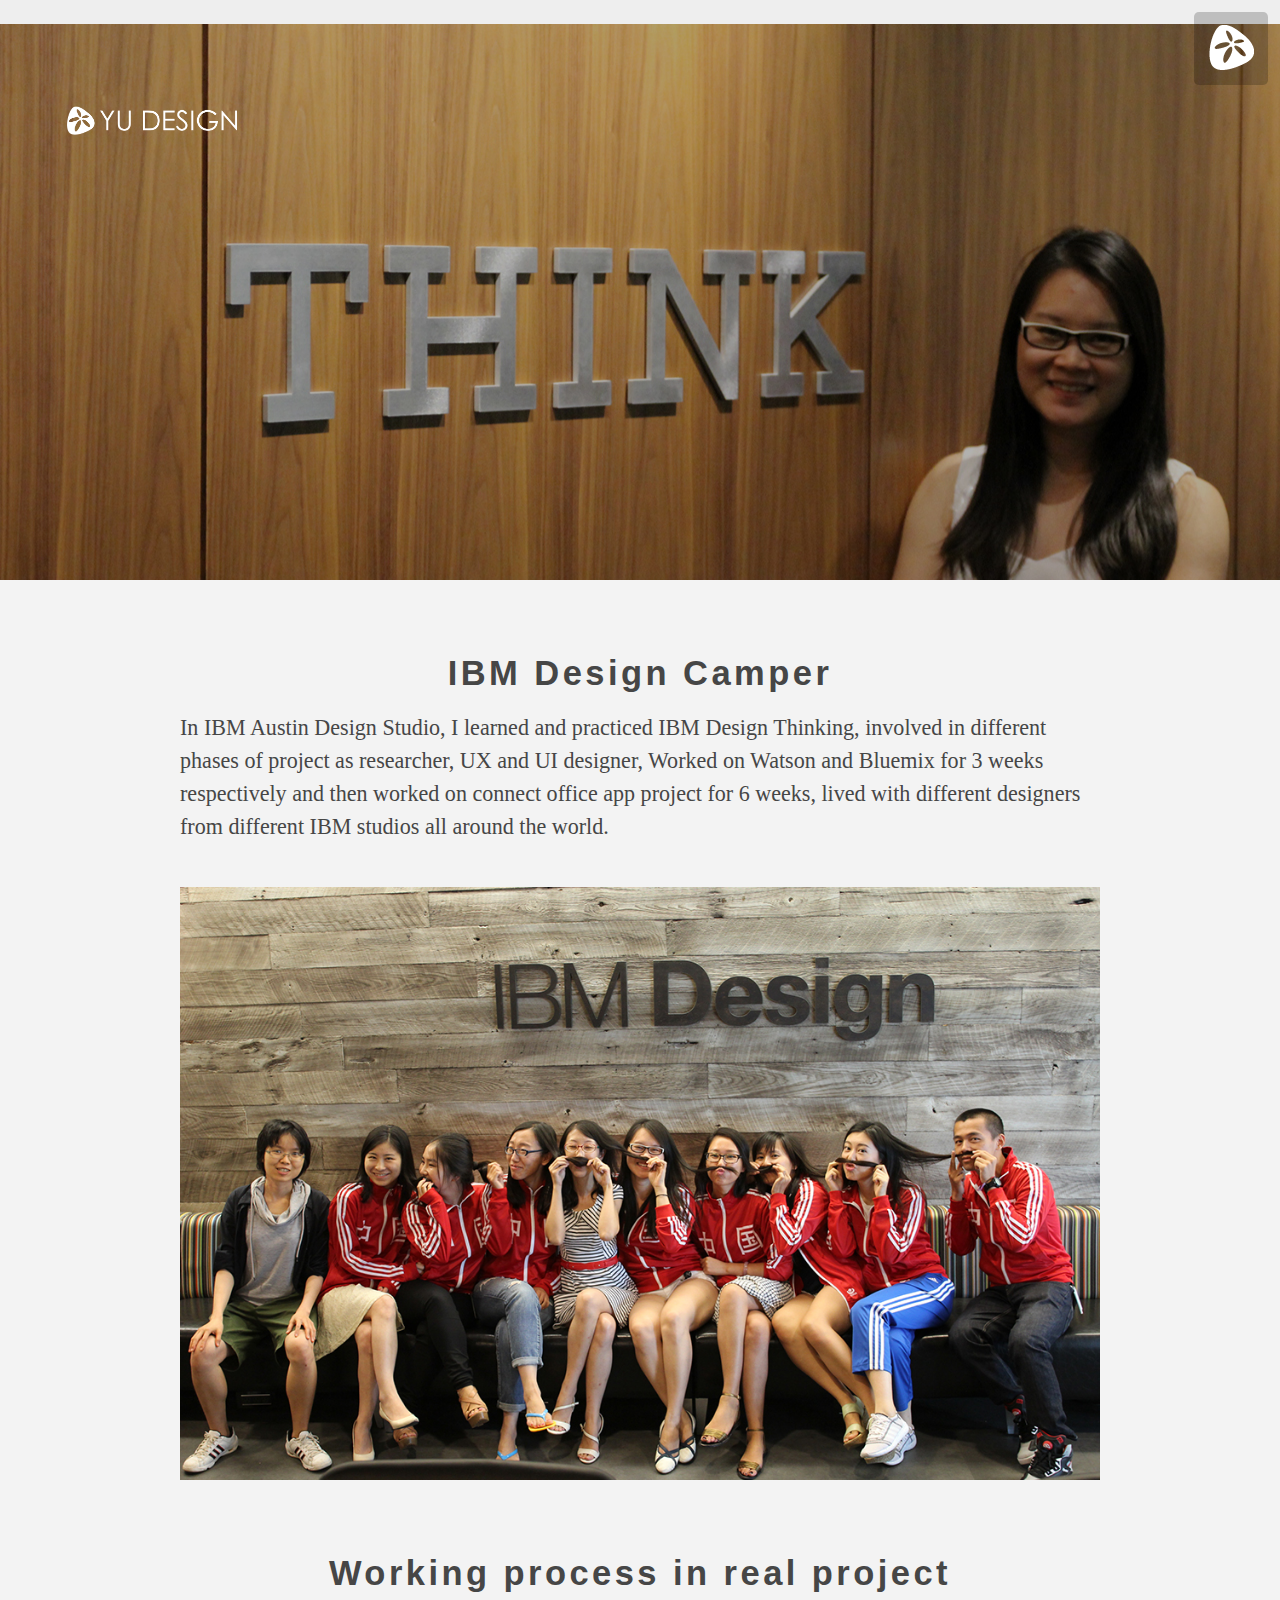
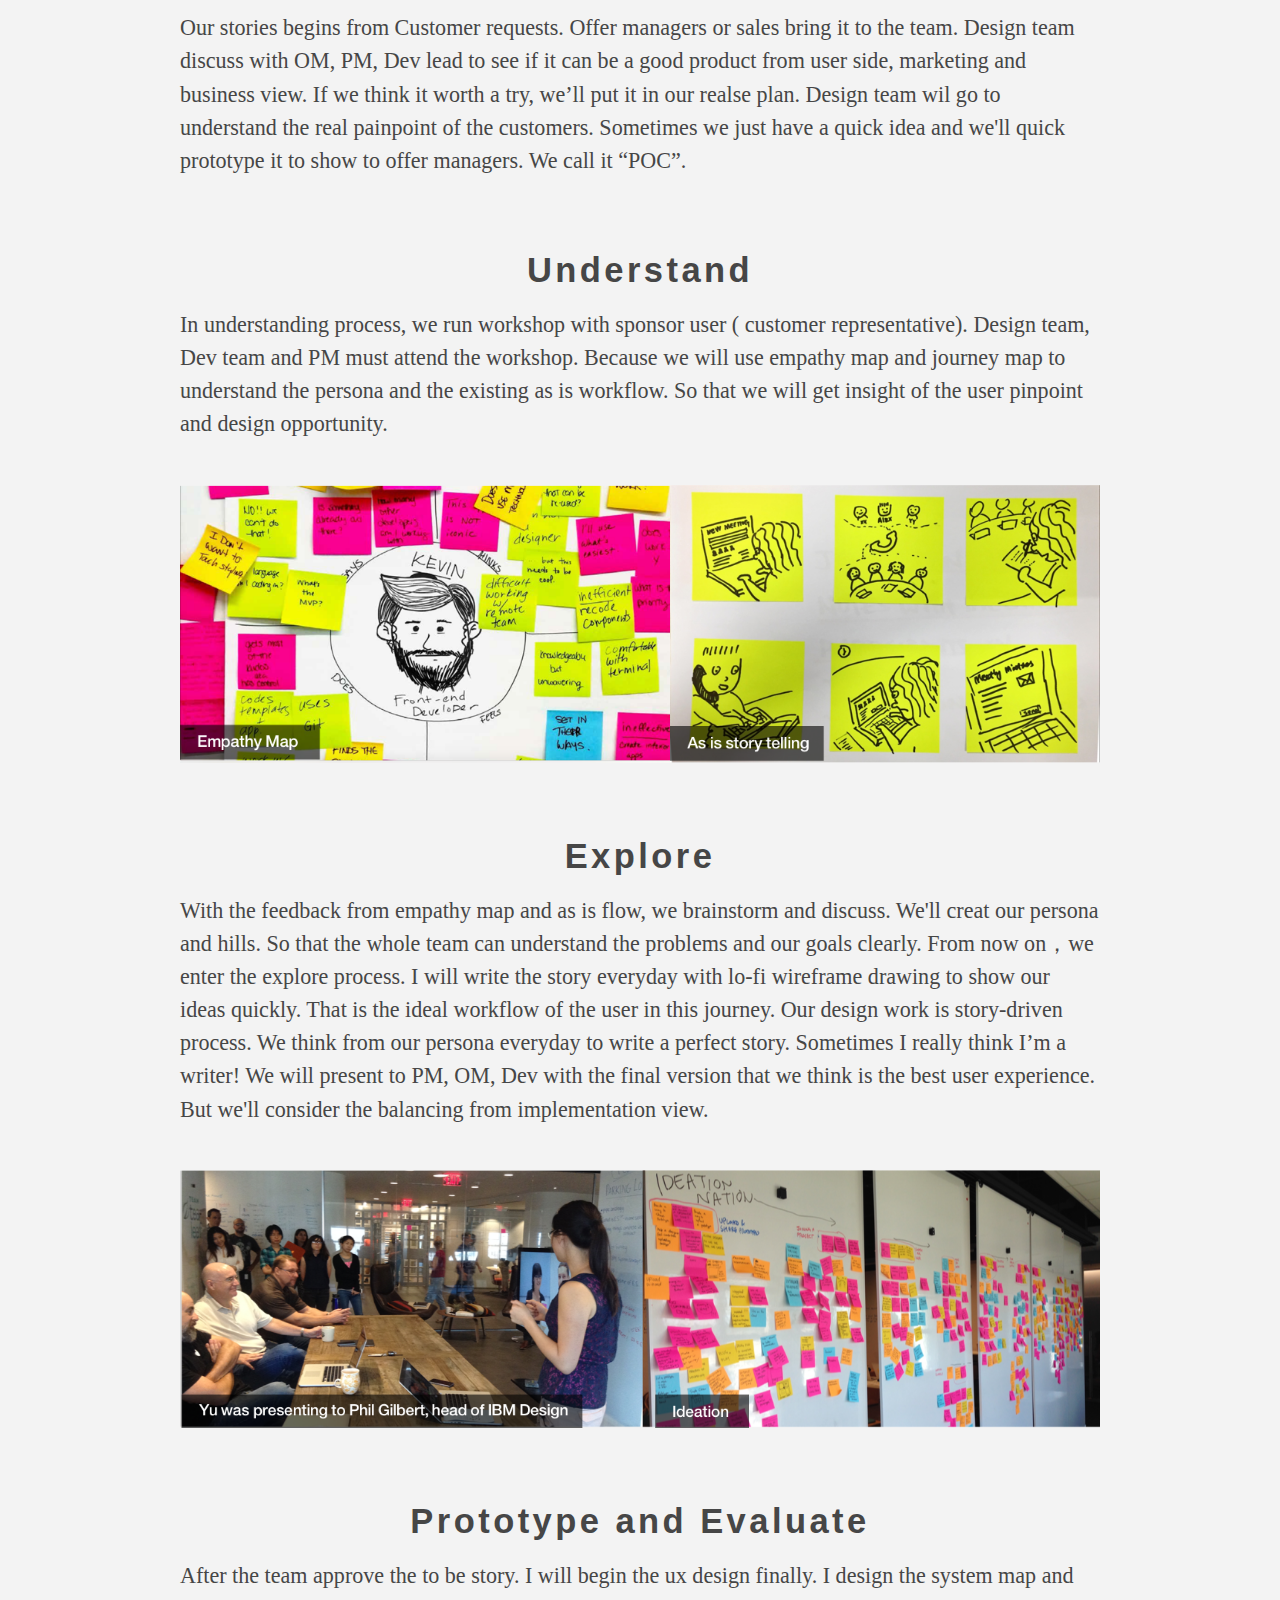
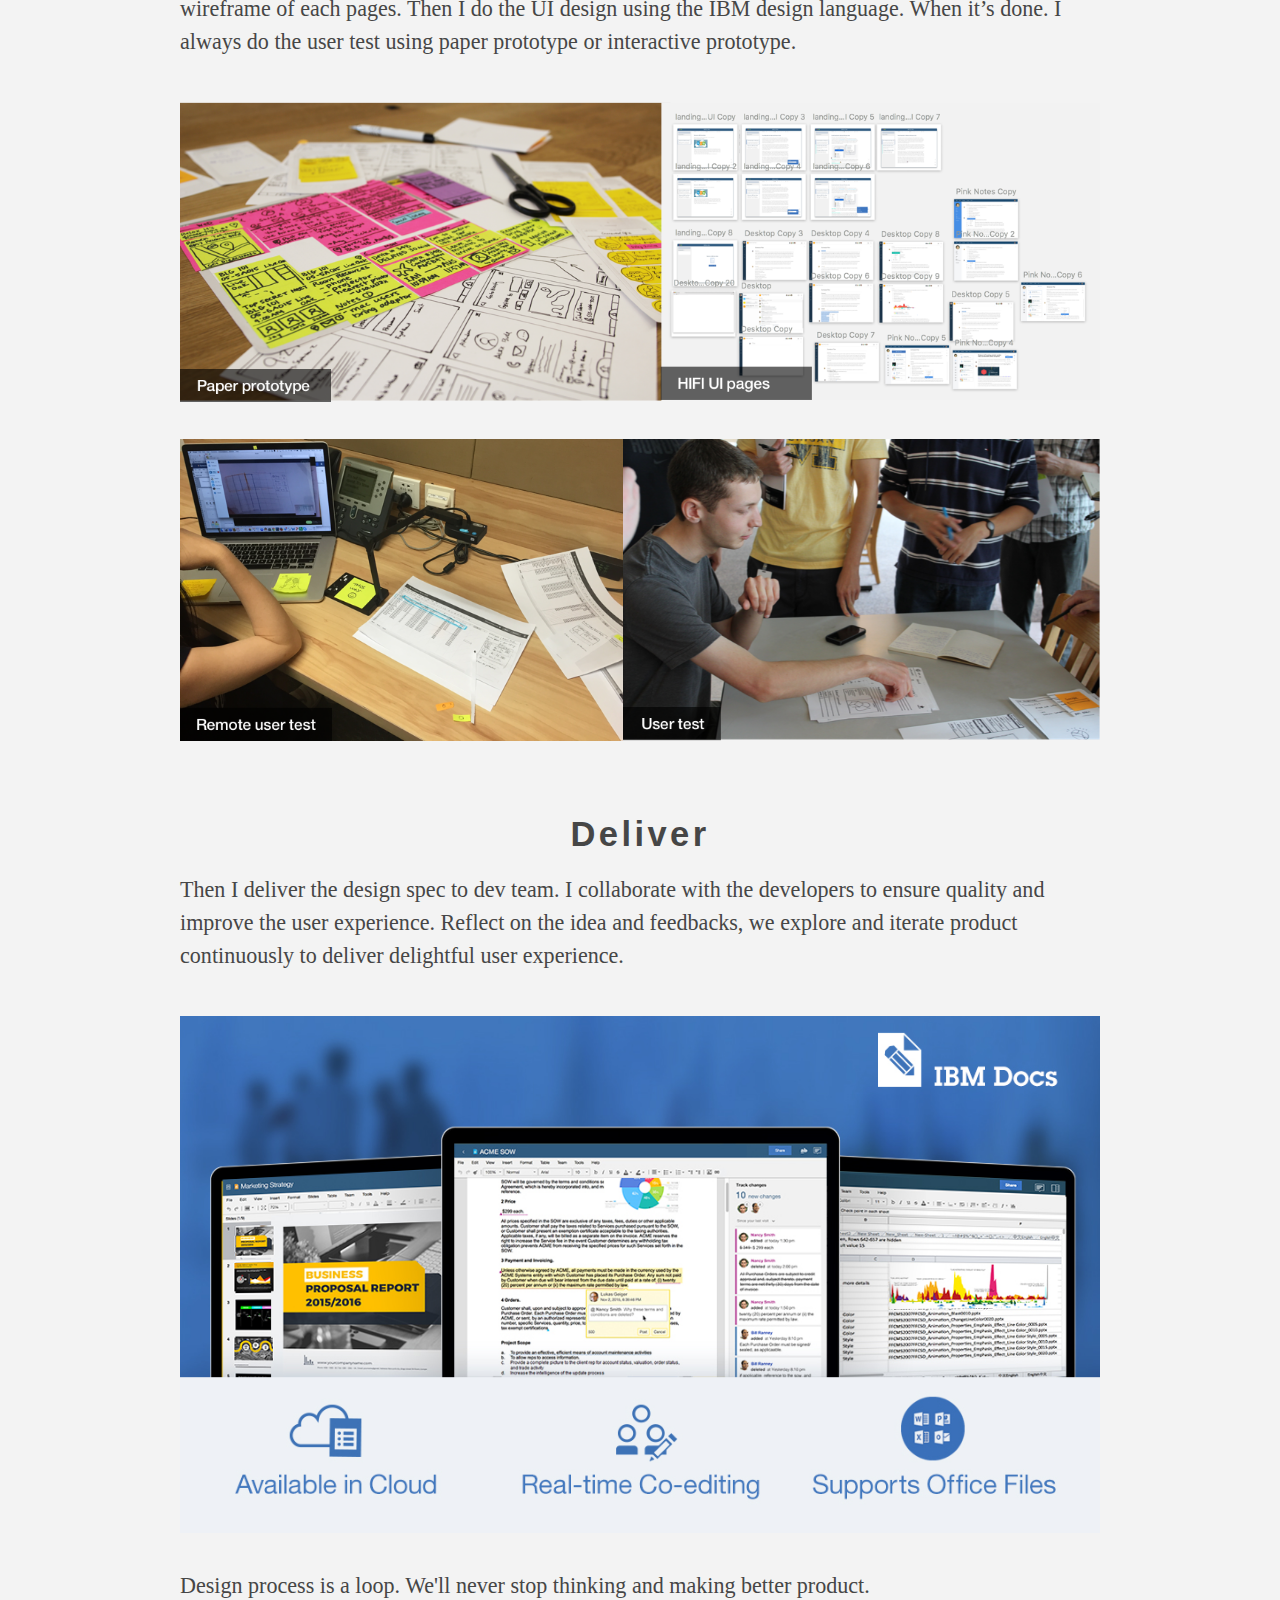
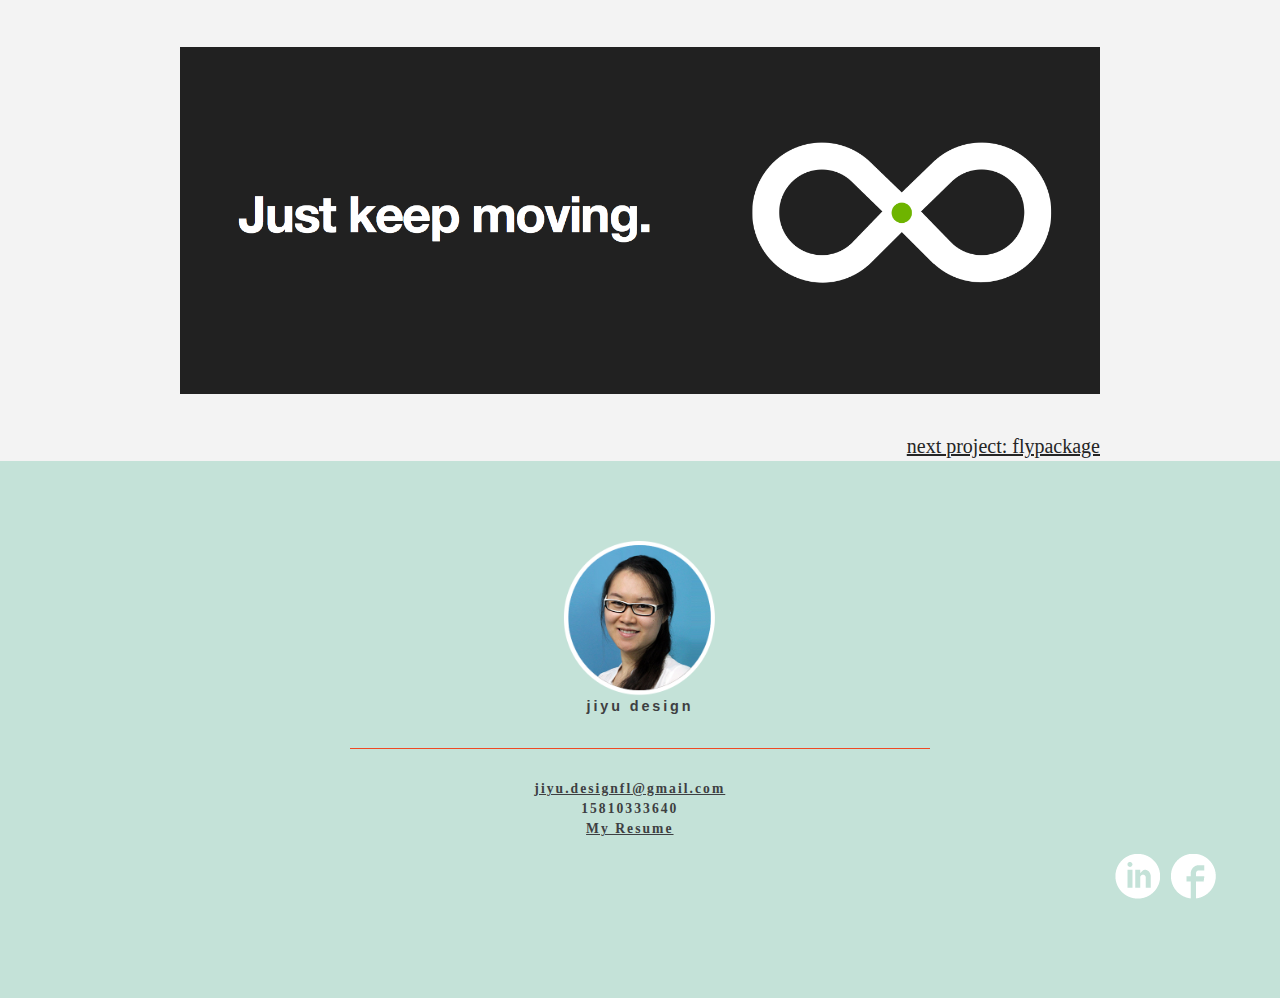
<file: ibmproject.html>
<!DOCTYPE html>

<html class="no-ie js no-touch csstransforms csstransforms3d csstransitions svg js flexbox no-touch rgba opacity cssanimations csstransforms csstransforms3d csstransitions fontface generatedcontent svg inlinesvg boxsizing cssvhunit cssremunit cssvmaxunit unicode cssvminunit cssvwunit js-ready datauri wf-chaparralpro-n4-active wf-chaparralpro-n7-active wf-brandongrotesque-n4-active wf-brandongrotesque-n7-active wf-chaparralpro-i4-active wf-chaparralpro-i7-active wf-active"
  lang="en" style="">

<head>
  <meta http-equiv="Content-Type" content="text/html; charset=utf-8">
  <meta charset="utf-8">

  <title>Ji Yu Design Space</title>
  <meta name="viewport" content="width=device-width,initial-scale=1">
  <link rel="stylesheet" href="./css/screen.css" type="text/css">
  <link rel="stylesheet" href="./css/print.css" media="print" type="text/css">
  <style type="text/css">
    [touch-action="none"] {
      -ms-touch-action: none;
      touch-action: none;
    }

    [touch-action="pan-x"] {
      -ms-touch-action: pan-x;
      touch-action: pan-x;
    }

    [touch-action="pan-y"] {
      -ms-touch-action: pan-y;
      touch-action: pan-y;
    }

    [touch-action="scroll"],
    [touch-action="pan-x pan-y"],
    [touch-action="pan-y pan-x"] {
      -ms-touch-action: pan-x pan-y;
      touch-action: pan-x pan-y;
    }
  </style>
</head>

<body class="portfolio">
  <div class="fit-vids-style"></div>
  <script src="./js/ga.js" type="text/javascript" async="">
  </script>
  <script src="./js/modernizr-2.5.3.min.js" type="text/javascript">
  </script>

  <div class="outer">
    <div id="inner-wrap">
      <div class="page is-out-of-view" style="background-image:url()">


        <div class="page__body constrict zero-bottom case-study-intro" style="background:url(./image/yuthink.jpg) no-repeat; width:100%; margin-top:0px">
          <header class="header constrict" role="banner"><a href="http://jiyudesign.com/" class="logo"><img width="177" height="42" class="logo__graphic" src="./image/logo.png" alt="JIYU"></a> <a href="http://jiyudesign.com" class="nav-toggle nav-toggle--open icon--menu" id="nav-open-btn"></a></header>
          <div class="page-welcome page-welcome--split">
            <h1 class="page-title page-title--baps"><span class="page-title__l2" style="font-size:50pt;margin:10% 12% 0% 12%;">Design in IBM</span></h1><span class="page-intro" style="font-size:18pt;margin:10px 0% 2px 13%; float:left;color:#fff;text-align:left;">I Leverage IBM Design Thinking, collaborate with PM, sales and Devs, prioritize needs, drive user stories, deliver delightful user experience. </span>            <span class="page-intro" style="font-size:18pt;margin:10px 0% 10% 13%; float:left;color:#fff;text-align:left;"></span>
          </div>
        </div>
        <!-- <div style="float:left;background-color:#c4e2d8;margin-left:6%;font-family:Lato,light;font-size:20pt;">
                    <font color="#F34826">Microsoft design expo 2012 Best Social Concept</font><br>
                    <font color="#808285">Three person’s project ( Team leader)<br>
                        2011.7-2012.7</font>
                </div> -->
      </div>

      <section class="page bg--grey is-out-of-view">
        <div class="page__body constrict zero-bottom copy--large" style="margin-top:0px;">
          <div class="body__inner">
            <h2>IBM Design Camper</h2>

            <p>In IBM Austin Design Studio, I learned and practiced IBM Design Thinking, involved in different phases of project as researcher, UX and UI designer, Worked on Watson and Bluemix for 3 weeks respectively and then worked on connect office app
              project for 6 weeks, lived with different designers from different IBM studios all around the world. </p><img src="./image/yudesigncamp.jpg" class="inline" alt="yu at design camp">

            <h2>Working process in real project</h2>

            <p>Our stories begins from Customer requests. Offer managers or sales bring it to the team. Design team discuss with OM, PM, Dev lead to see if it can be a good product from user side, marketing and business view. If we think it worth a try,
            we’ll put it in our realse plan. Design team wil go to understand the real painpoint of the customers. Sometimes we just have a quick idea and we'll quick prototype it to show to offer managers. We call it “POC”.</p>
            <!-- <iframe src="//player.vimeo.com/video/90657601?portrait=0" width="852" height="466" frameborder="0" webkitallowfullscreen mozallowfullscreen allowfullscreen></iframe> <p><a href="http://vimeo.com/90657601">Roomie</a> from <a href="http://vimeo.com/user12260551">YuJi</a> on <a href="https://vimeo.com">Vimeo</a>.</p> -->

            <h2>Understand</h2>

            <p>In understanding process, we run workshop with sponsor user ( customer representative). Design team, Dev team and PM must attend the workshop. Because we will use empathy map and journey map to understand the persona and the existing as is
              workflow. So that we will get insight of the user pinpoint and design opportunity. </p><img src="./image/understand.png" class="inline" alt="roomie users' demands">

            <h2>Explore</h2>

            <p>With the feedback from empathy map and as is flow, we brainstorm and discuss.  We'll creat our persona and hills. So that the whole team can understand the problems and our goals clearly. From now on，we enter the explore process. I will write the story everyday with lo-fi
              wireframe drawing to show our ideas quickly. That is the ideal workflow of the user in this journey. Our design work is story-driven process. We think from our persona everyday to write a perfect story. Sometimes I really think I’m a writer!
              We will present to PM, OM, Dev with the final version that we think is the best user experience. But we'll consider the balancing from implementation view. </p><img src="./image/explore.png" class="inline" alt="roomie information flow">

            <h2>Prototype and Evaluate</h2>

            <p>After the team approve the to be story. I will begin the ux design finally. I design the system map and wireframe of each pages. Then I do the UI design using the IBM design language. When it’s done. I always do the user test using paper
              prototype or interactive prototype.</p>
            <img src="./image/prototype.png" class="inline" alt="prototypes"> <img src="./image/evaluate.png" class="inline" alt="user test">

            <h2>Deliver</h2>

            <p>Then I deliver the design spec to dev team. I collaborate with the developers to ensure quality and improve the user experience. Reflect on the idea and feedbacks, we explore and iterate product continuously to deliver delightful user experience.
            </p>
            <img src="./image/docsintroduction.jpg" class="inline" alt="user test">
            <p>Design process is a loop. We'll never stop thinking and making better product.</p>
            <img src="./image/loop.png" class="inline" alt="user test">
            <p>
              <a href="flypackage.html" style="font-size:15pt;text-decoration:underline;float:right;">next project: flypackage</a></p>
          </div>
        </div>
      </section>
      <!-- <section class="page bg==grey comp==blue is-in-view">
          <div class="page__body constrict">
        <blockquote class="big-quote big-quote==long">
          <span class="lquo">“</span>Throughout the process, Mixd were efficient, proactive and supportive as well as being professional and up-front about costs and timings.<span class="rquo">”</span>
          <p class="source">Kate Billington<br><span>The British Association of Paediatric Surgeons</span></p>
        </blockquote>
          </div>
        </section>-->

      <footer class="master-footer none none ">
        <div class="container">
          <div class="logo logo--footer">
            <img width="155" height="155" class="logo__graphic" src="./image/jiyu.png" alt="JIYU"> <span class="logo__tagline">jiyu design</span>
          </div>
          <hr class="split-hr" align="center" noshade>

          <div class="footer-info">
            <small class="footer__smallprint">
                        <a href="mailto:jiyu.designfl@gmail.com" style="color:#3e3f42;text-decoration:underline;">jiyu.designfl@gmail.com</a><br>
                        15810333640<br>
                        <a href="./jiyu_resume.pdf" style="color:#3e3f42;text-decoration:underline;">My Resume</a></small>

            <div class="social-buttons">
              <a class="icon--linkedin" href="http://www.linkedin.com/pub/yu-ji/3a/33/315"></a> <a class="icon--facebook" href="https://www.facebook.com/profile.php?id=100001469615794"></a>
            </div>
          </div>
        </div>
      </footer>
    </div>
  </div>
  <script type="text/javascript" src="./js/jquery.min.js">
  </script>
  <script type="text/javascript" src="./js/scripts.min.js">
  </script>

  <div class="back-to-top icon--top" href="#top" style="display: block;"></div>
</body>

</html>
</file>
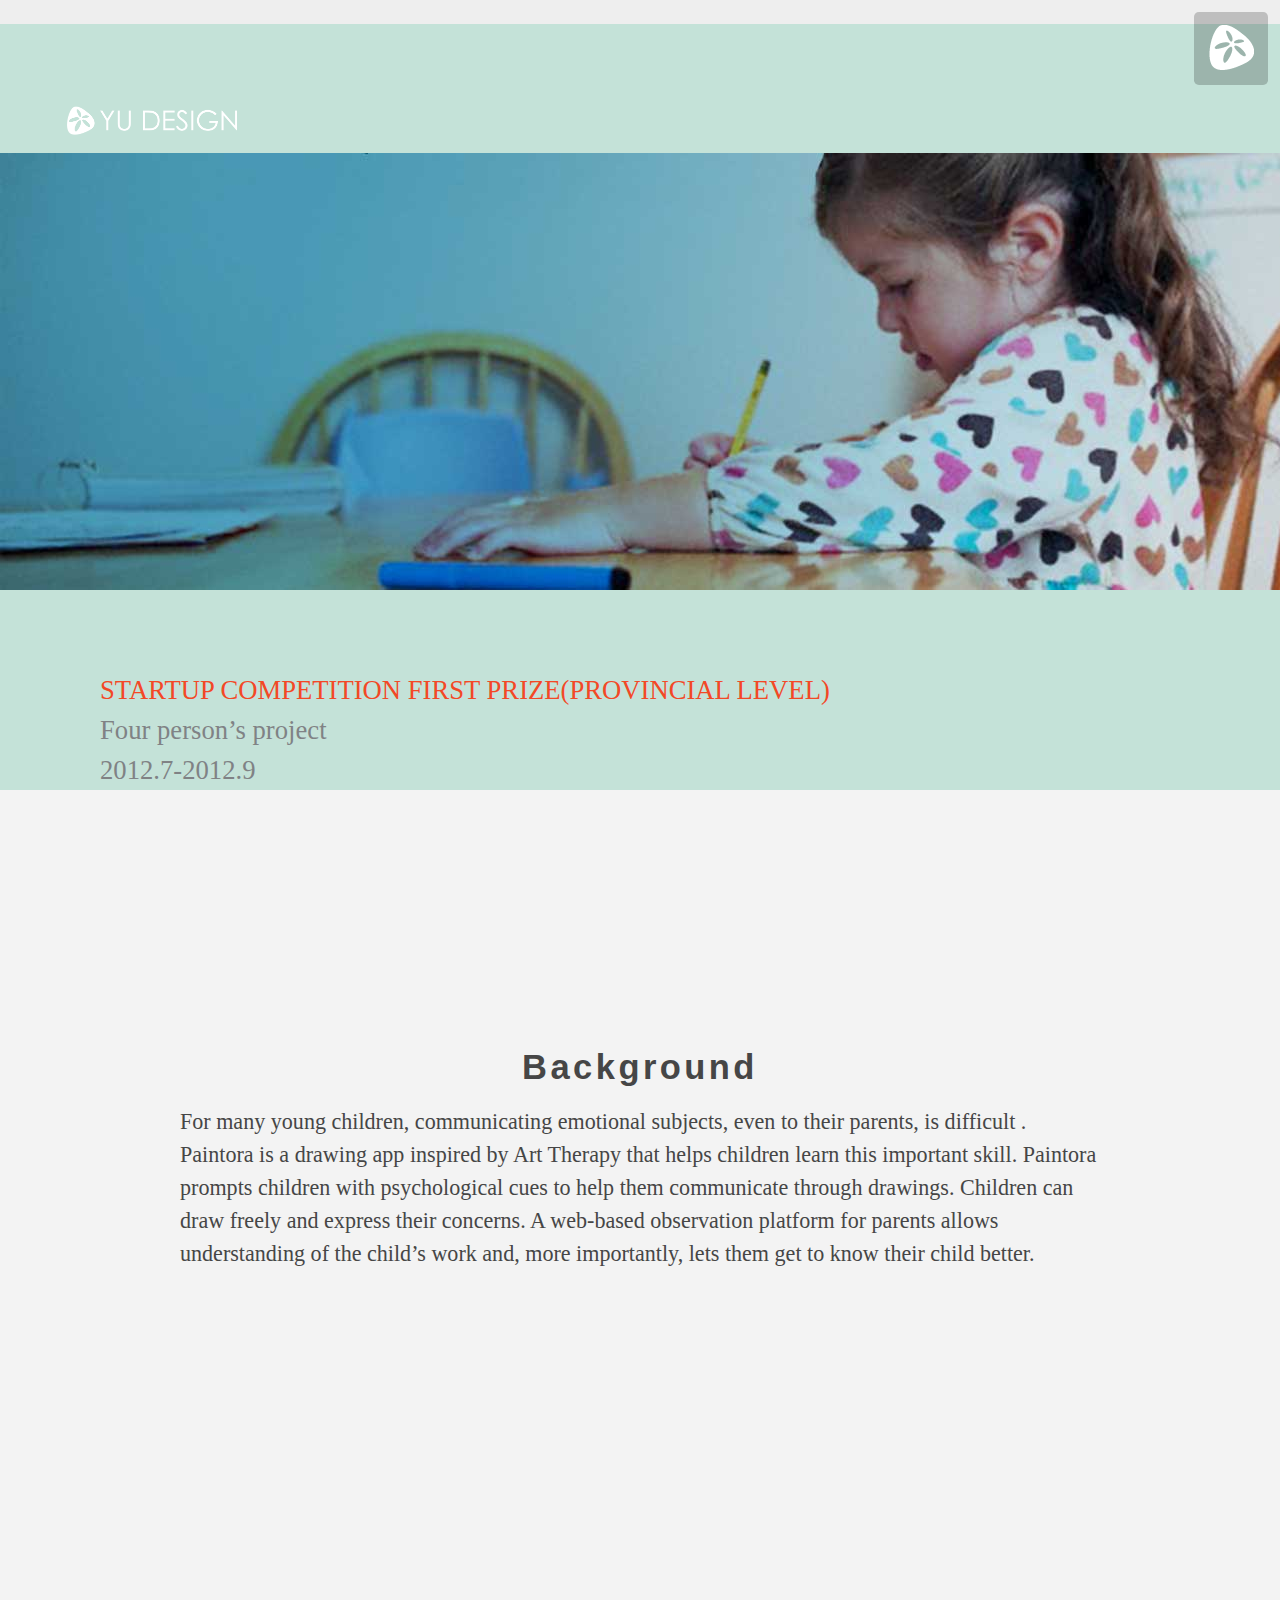
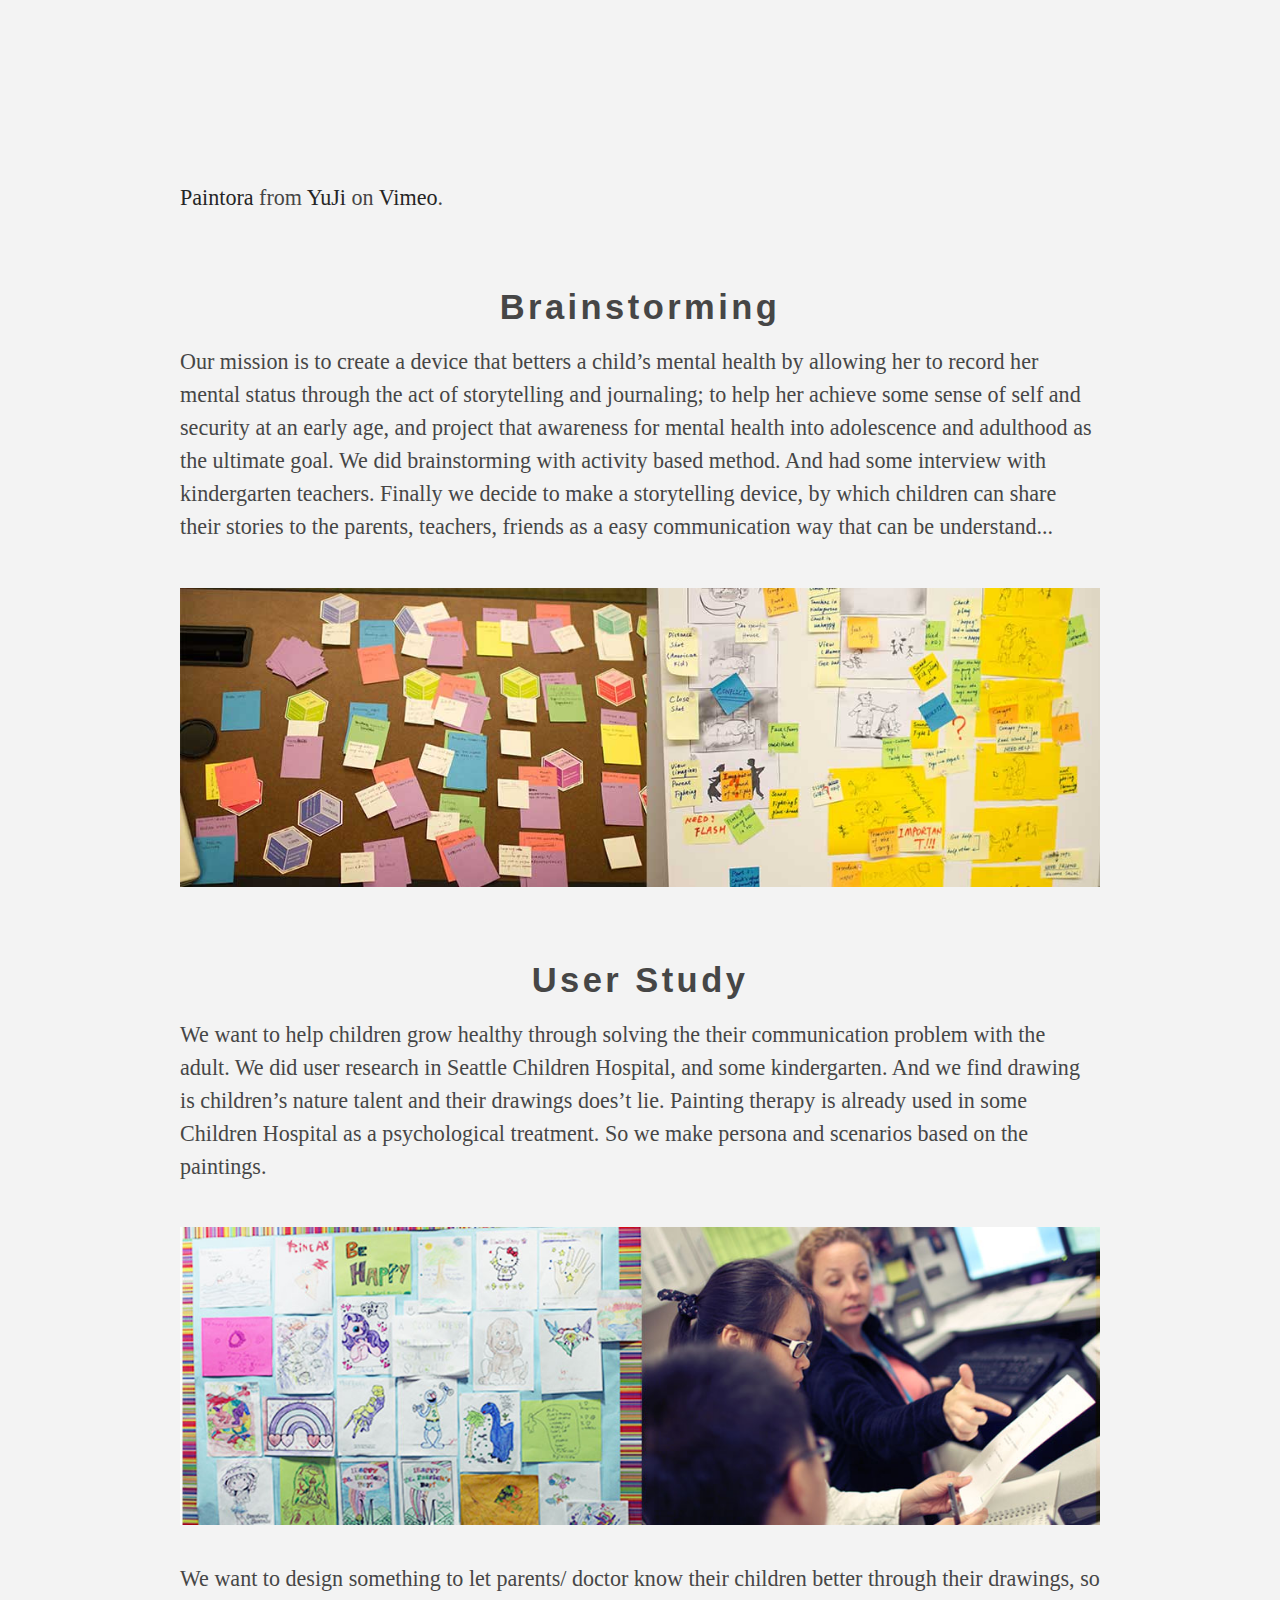
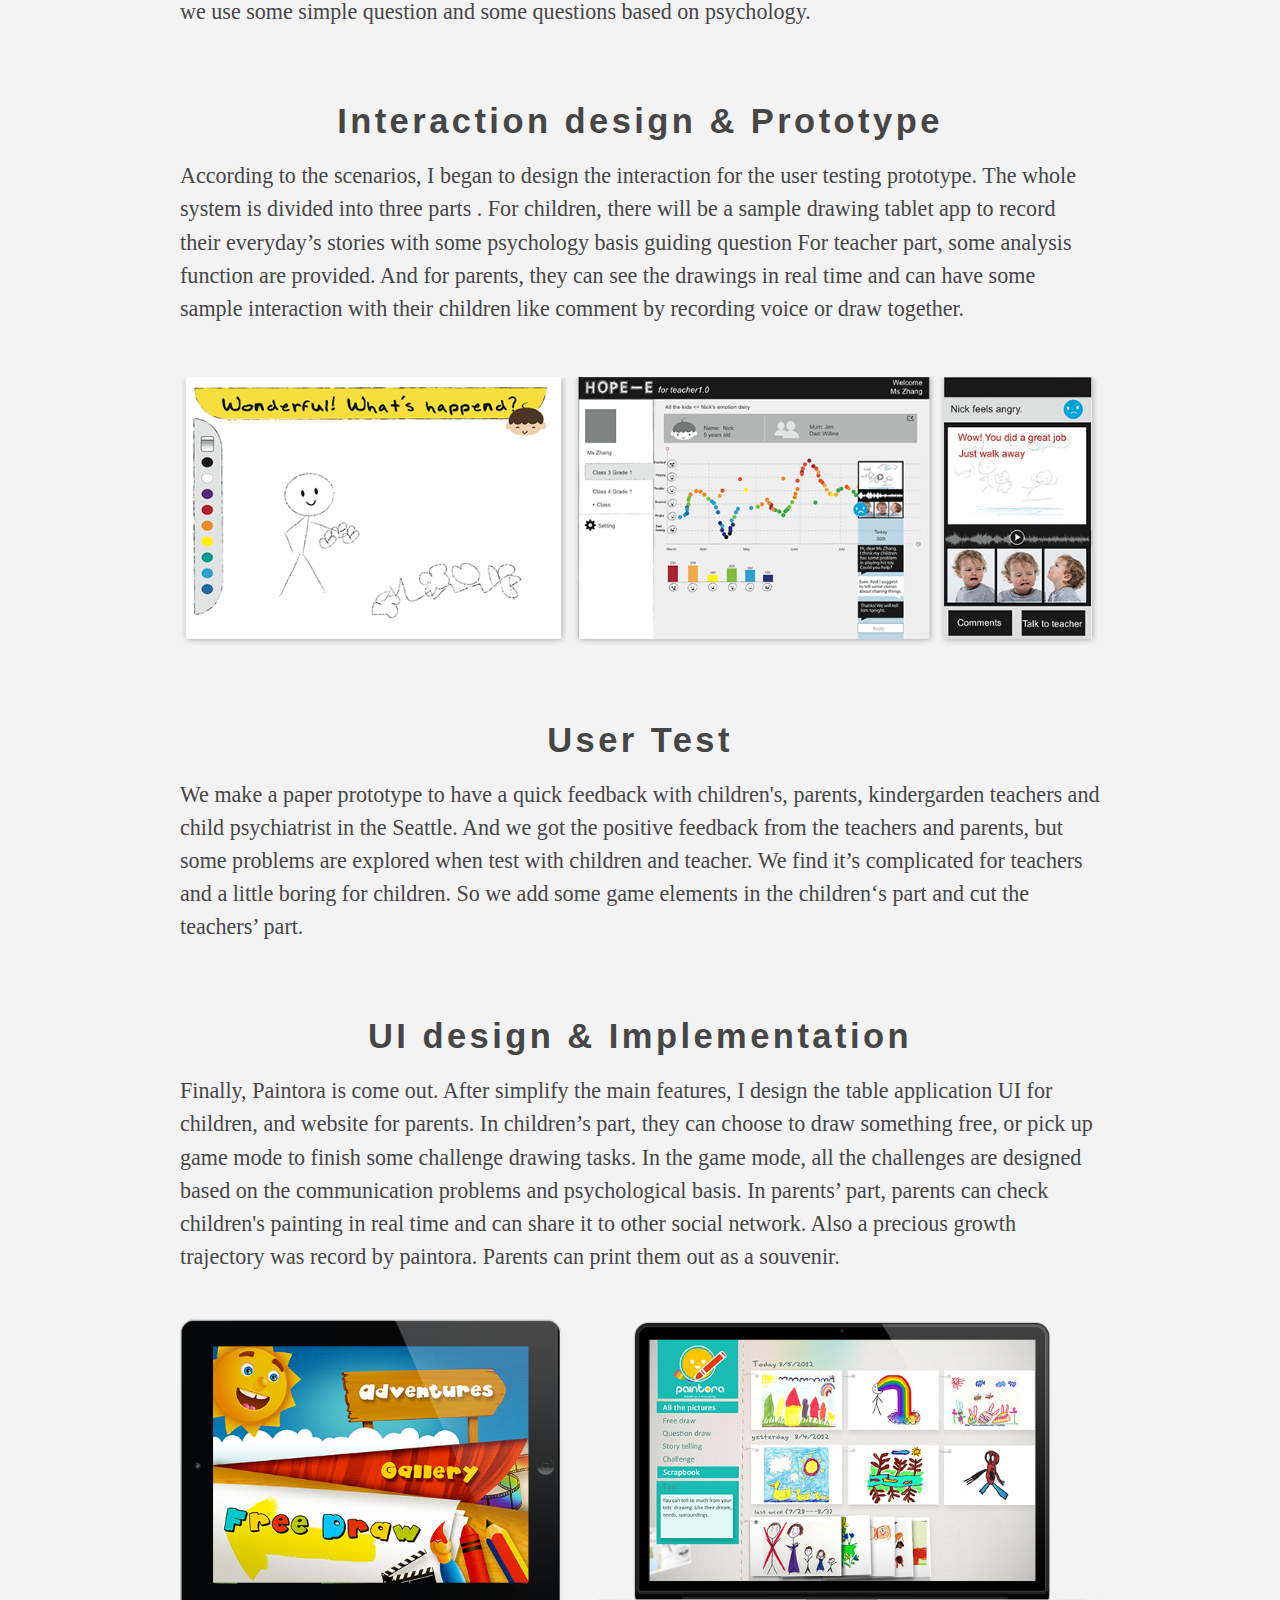
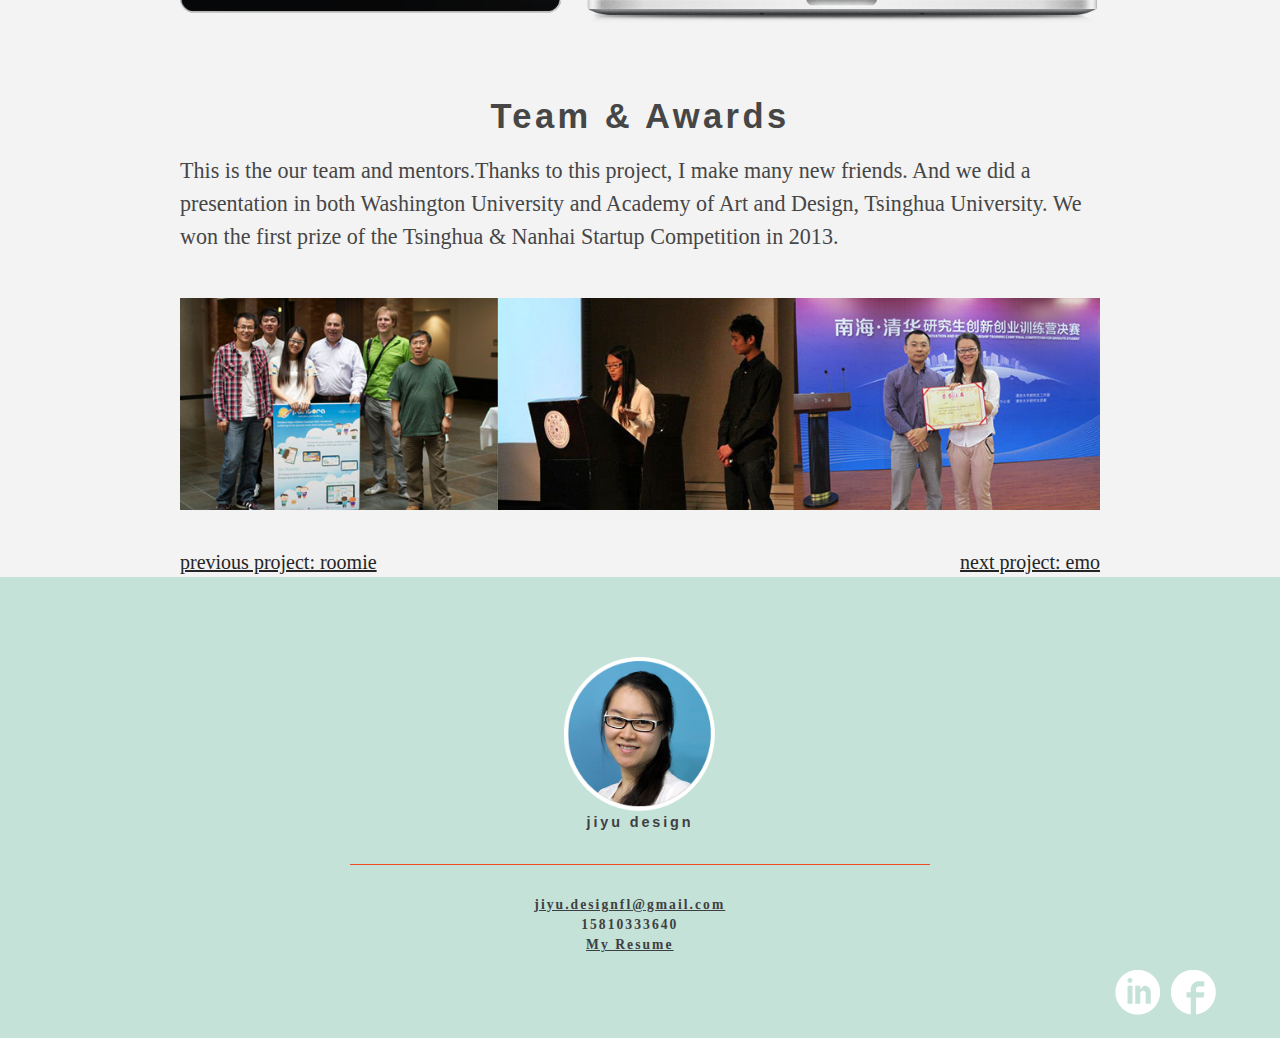
<file: paintora.html>
<!DOCTYPE html>

<html class="no-ie js no-touch csstransforms csstransforms3d csstransitions svg js flexbox no-touch rgba opacity cssanimations csstransforms csstransforms3d csstransitions fontface generatedcontent svg inlinesvg boxsizing cssvhunit cssremunit cssvmaxunit unicode cssvminunit cssvwunit js-ready datauri wf-chaparralpro-n4-active wf-chaparralpro-n7-active wf-brandongrotesque-n4-active wf-brandongrotesque-n7-active wf-chaparralpro-i4-active wf-chaparralpro-i7-active wf-active" lang="en" style="">
<head>
    <meta http-equiv="Content-Type" content="text/html; charset=utf-8">
    <meta charset="utf-8">
    <title>Ji Yu Design Space</title>
    <meta name="viewport" content="width=device-width,initial-scale=1">
    <link rel="stylesheet" href="./css/screen.css" type="text/css">
    <link rel="stylesheet" href="./css/print.css" media="print" type="text/css">
    <style type="text/css">
[touch-action="none"]{ -ms-touch-action: none; touch-action: none; }[touch-action="pan-x"]{ -ms-touch-action: pan-x; touch-action: pan-x; }[touch-action="pan-y"]{ -ms-touch-action: pan-y; touch-action: pan-y; }[touch-action="scroll"],[touch-action="pan-x pan-y"],[touch-action="pan-y pan-x"]{ -ms-touch-action: pan-x pan-y; touch-action: pan-x pan-y; }
    </style>
</head>

<body class="portfolio">
    <div class="fit-vids-style"></div><script src="./js/ga.js" type="text/javascript" async="">
</script><script src="./js/modernizr-2.5.3.min.js" type="text/javascript">
</script>

    <div class="outer">
        <div id="inner-wrap">
            <div class="page is-out-of-view">
                <header class="header constrict" role="banner"><a href="http://jiyudesign.com/" class="logo"><img width="177" height="42" class="logo__graphic" src="./image/logo.png" alt="JIYU"></a> <a href="http://jiyudesign.com" class="nav-toggle nav-toggle--open icon--menu" id="nav-open-btn"></a></header>
                <div class="page__body constrict zero-bottom case-study-intro" style="background:url(./image/paintoratitle.jpg) no-repeat; width:100%; margin-top:0px">
                    <div class="page-welcome page-welcome--split">
                        <h1 class="page-title page-title--baps">
                        <span class="page-title__l1" style="font-size:100pt;margin:10% 12% 0% 100px;text-align:left;">paintora</span></h1>
                        <span class="page-intro" style="font-size:20pt;margin:10px 0 5px 100px; float:left;color:#fff; width:720px;text-align:left;">Design the painting tablet application </span>
                        <span class="page-intro" style="font-size:20pt;margin:5px 0 10% 100px; float:left;color:#fff; width:720px;text-align:left;">Help millions of children develop healthy</span>
                    </div>
                </div>
                <div style="float:left;background-color:#c4e2d8;margin-left:100px;font-family:Lato,light;font-size:20pt;">
    	            <font color="#f34826">STARTUP COMPETITION FIRST PRIZE(PROVINCIAL LEVEL)</font><br>
                    <font color="#808285">Four person’s project<br>
                    2012.7-2012.9</font>
				</div>
            </div>

            <section class="page bg--grey is-out-of-view">
                <div class="page__body constrict zero-bottom copy--large">
                    <div class="body__inner">
                    <h2>Background</h2>

                    <p>For many young children, communicating emotional subjects, even to their parents, is difficult . Paintora is a drawing app inspired by Art Therapy that helps children learn this important skill. Paintora prompts children with psychological cues to help them communicate through drawings. Children can draw freely and express their concerns. A web-based observation platform for parents allows understanding of the child’s work and, more importantly, lets them get to know their child better.</p>
                    <iframe src="//player.vimeo.com/video/89282275?portrait=0" width="852" height="466" frameborder="0" webkitallowfullscreen mozallowfullscreen allowfullscreen></iframe> <p><a href="http://vimeo.com/89282275">Paintora</a> from <a href="http://vimeo.com/user12260551">YuJi</a> on <a href="https://vimeo.com">Vimeo</a>.</p>
                    <h2>Brainstorming</h2>
                    <p>Our mission is to create a device that betters a child’s mental health by allowing her to record her mental status through the act of storytelling and journaling; to help her achieve some sense of self and security at an early age, and project that awareness for mental health into adolescence and adulthood as the ultimate goal.
We did brainstorming with activity based method. And had some interview with kindergarten teachers. Finally we decide to make a storytelling device, by which children can share their stories to the parents, teachers, friends as a easy communication way that can be understand...
</p>
<img src="./image/paintorabrain.jpg" class="inline" alt="paintora brainstorming pictures">

                     <h2>User Study</h2>
                     <p> We want to help children grow healthy through  solving the their communication problem with the adult. We did user research in Seattle Children Hospital, and some kindergarten. And we find drawing is children’s nature talent and their drawings does’t lie. Painting therapy is already used in some Children Hospital as a psychological treatment.  So we make persona and scenarios based on the paintings.</p>
                    <img src="./image/paintorauser.jpg" class="inline" alt="user study photo">
          <p> We want to design something to let parents/ doctor know their children better through their drawings, so we use some simple question and some questions based on psychology.

</p>
                    <h2>Interaction design & Prototype</h2>
                    <p>According to the scenarios, I began to design the interaction for the user testing prototype. The whole system is divided into three parts . For children, there will be a sample drawing tablet app to record their everyday’s stories with some psychology basis guiding question For teacher part, some analysis function are provided. And for parents, they can see the drawings in real time and can have some sample interaction with their children like comment by recording voice or draw together. </p>
                     <img src="./image/paintorapro.png" class="inline" alt="prototypes">

                     <h2> User Test</h2>

                    <p>We make a paper prototype to have a quick feedback with children's, parents, kindergarden teachers and child psychiatrist in the Seattle. And we got the positive feedback from the teachers and parents, but some problems are explored when test with children and teacher. We find it’s complicated for teachers and a little boring for children. So we add some game elements in the children‘s part and cut the teachers’ part. </p>


                     <h2>UI  design & Implementation</h2>

<p>Finally, Paintora is come out. After simplify the main features, I design the table application UI for children, and website for parents. In children’s part, they can choose to draw something free, or pick up game mode to finish some challenge drawing tasks. In the game mode, all the challenges are designed based on the communication problems and psychological basis. In parents’ part, parents can check children's painting in real time and can share it to other social network. Also a precious growth trajectory was record by paintora. Parents can print them out  as a souvenir.</p>

                   <img src="./image/paintoraui.png" class="inline" alt="paintora UI pages">

                     <h2>Team & Awards</h2>

<p>This is the our team and mentors.Thanks to this project, I make many new friends. And we did a presentation in both Washington University and Academy of Art and Design, Tsinghua University. We won the first prize of the Tsinghua & Nanhai Startup Competition in 2013. </p>
                    <img src="./image/painotrateam.jpg" class="inline" alt="paintora team photos">

                    <p><a href="roomie.html" style="font-size:15pt;text-decoration:underline;float:left;">previous project: roomie</a>
                    <a href="emopage.html" style="font-size:15pt;text-decoration:underline;float:right;">next project: emo</a></p>
                   </div>
                </div>

            </section><!-- <section class="page bg==grey comp==blue is-in-view">
          <div class="page__body constrict">
        <blockquote class="big-quote big-quote==long">
          <span class="lquo">“</span>Throughout the process, Mixd were efficient, proactive and supportive as well as being professional and up-front about costs and timings.<span class="rquo">”</span>
          <p class="source">Kate Billington<br><span>The British Association of Paediatric Surgeons</span></p>
        </blockquote>
          </div>
        </section>-->

            <footer class="master-footer none none ">
                <div class="container">
                    <div class="logo logo--footer">
                        <img width="155" height="155" class="logo__graphic" src="./image/jiyu.png" alt="JIYU"> <span class="logo__tagline">jiyu design</span>
                    </div>
                    <hr class="split-hr" align="center" noshade>

                    <div class="footer-info">
                        <small class="footer__smallprint">
                        <a href="mailto:jiyu.designfl@gmail.com" style="color:#3e3f42;text-decoration:underline;">jiyu.designfl@gmail.com</a><br>
                        15810333640<br>
                        <a href="./jiyu_resume.pdf" style="color:#3e3f42;text-decoration:underline;">My Resume</a></small>

                        <div class="social-buttons">
                            <a class="icon--linkedin" href="http://www.linkedin.com/pub/yu-ji/3a/33/315"></a> <a class="icon--facebook" href="https://www.facebook.com/profile.php?id=100001469615794"></a>
                        </div>
                    </div>
                </div>
            </footer>
        </div>
    </div><script type="text/javascript" src="./js/jquery.min.js">
</script><script type="text/javascript" src="./js/scripts.min.js">
</script>

    <div class="back-to-top icon--top" href="#top" style="display: block;"></div>
</body>
</html>
</file>
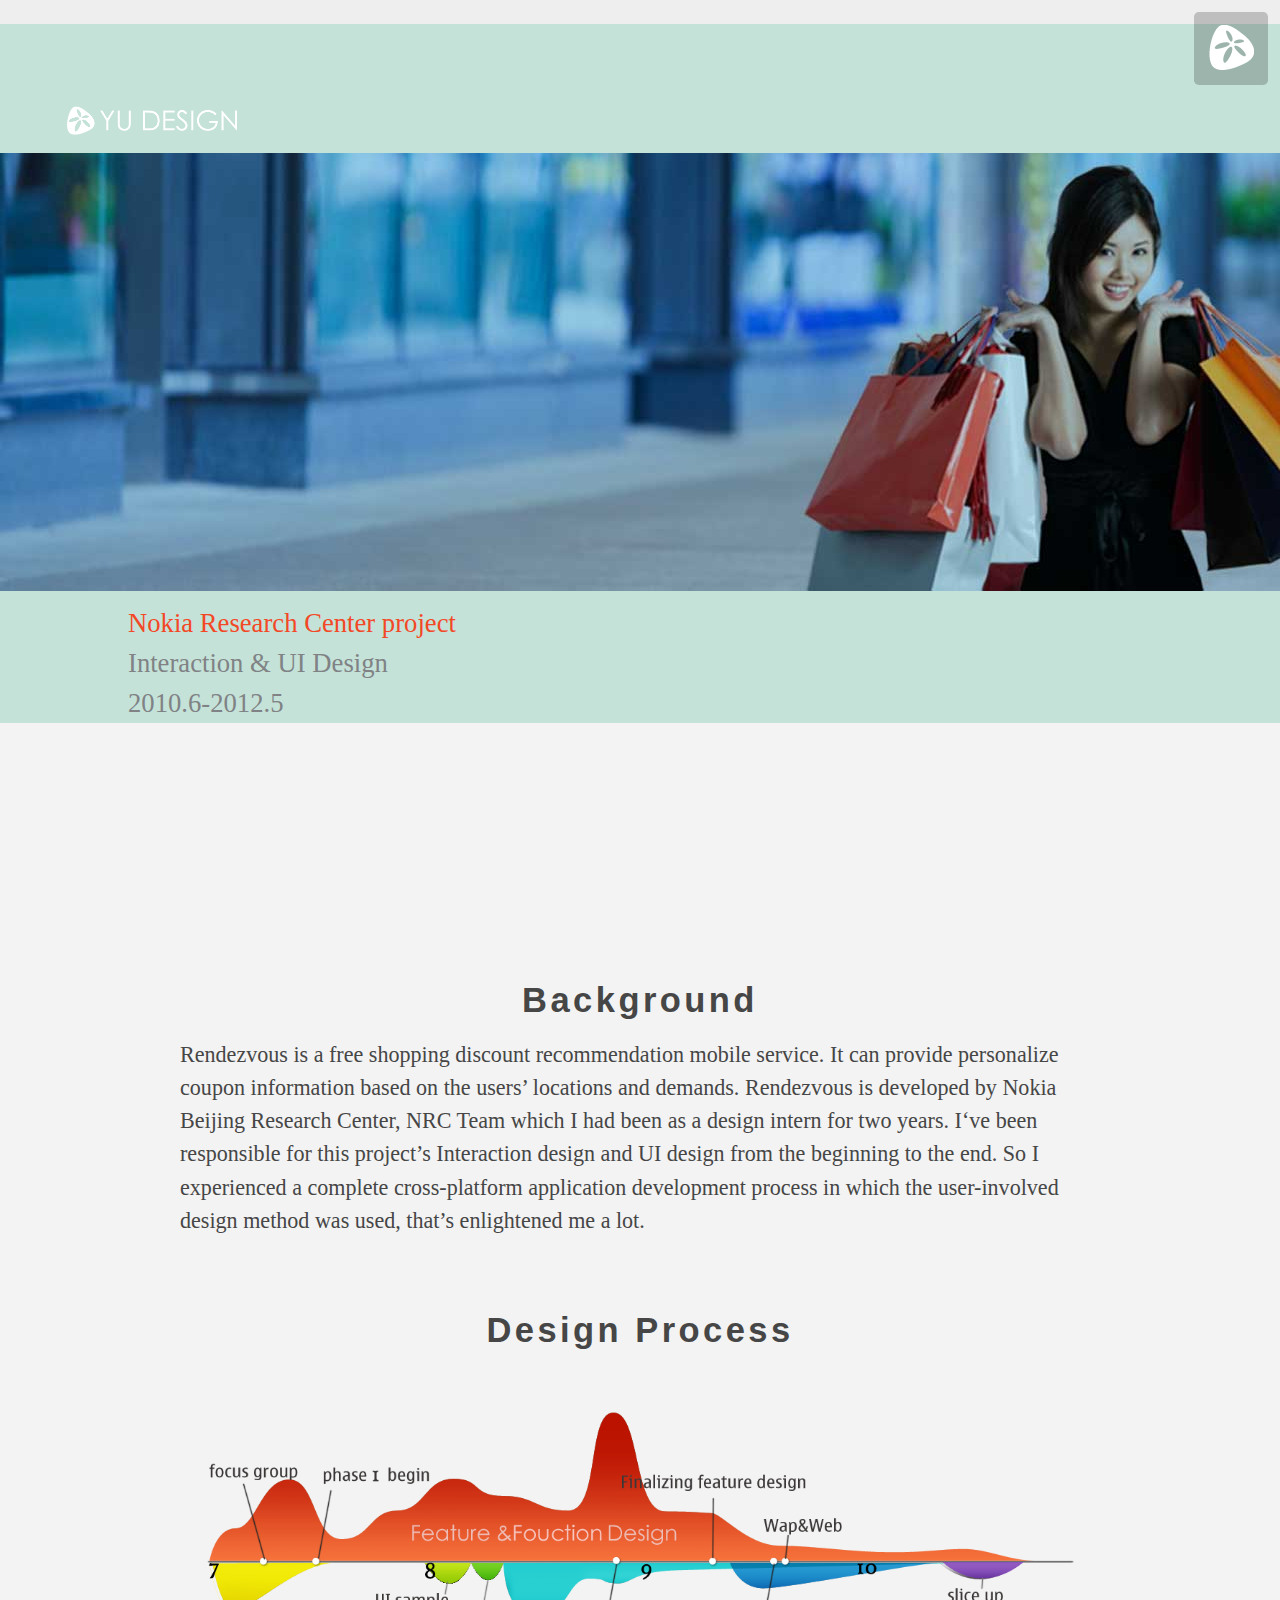
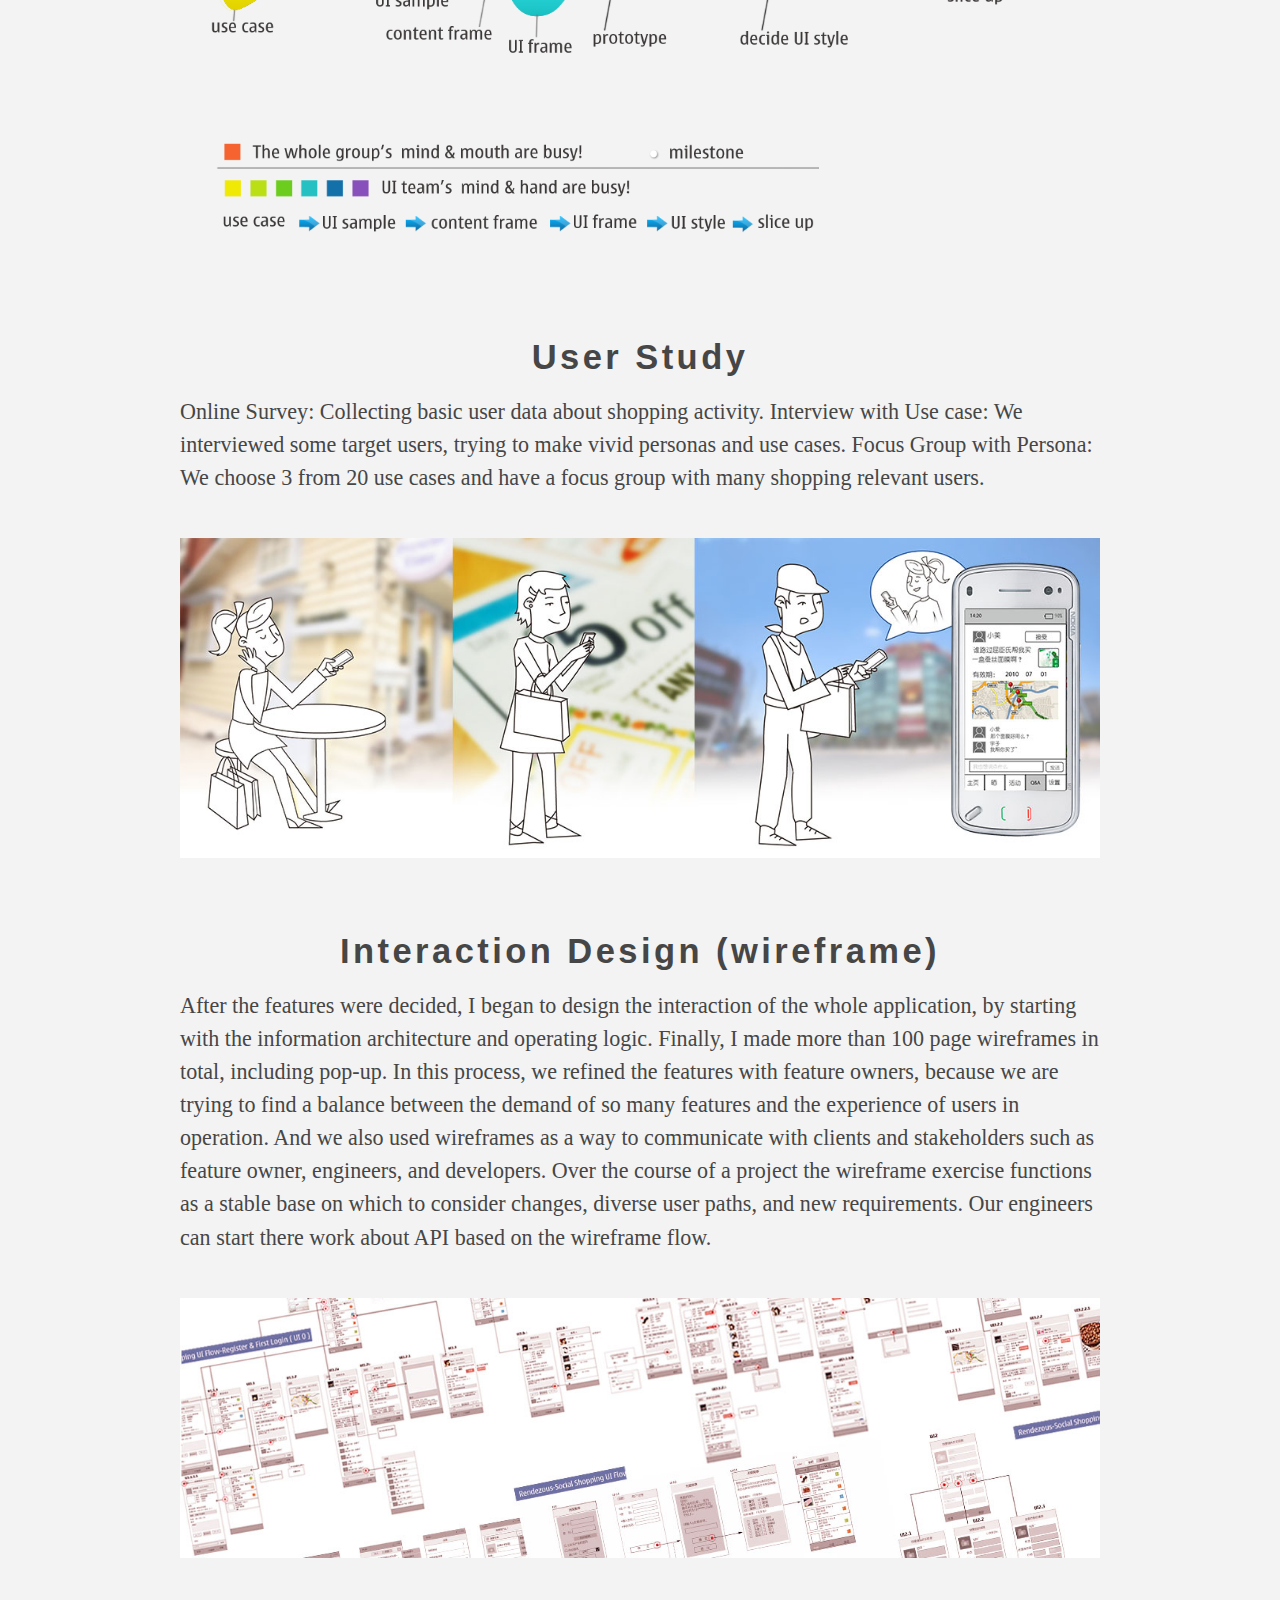
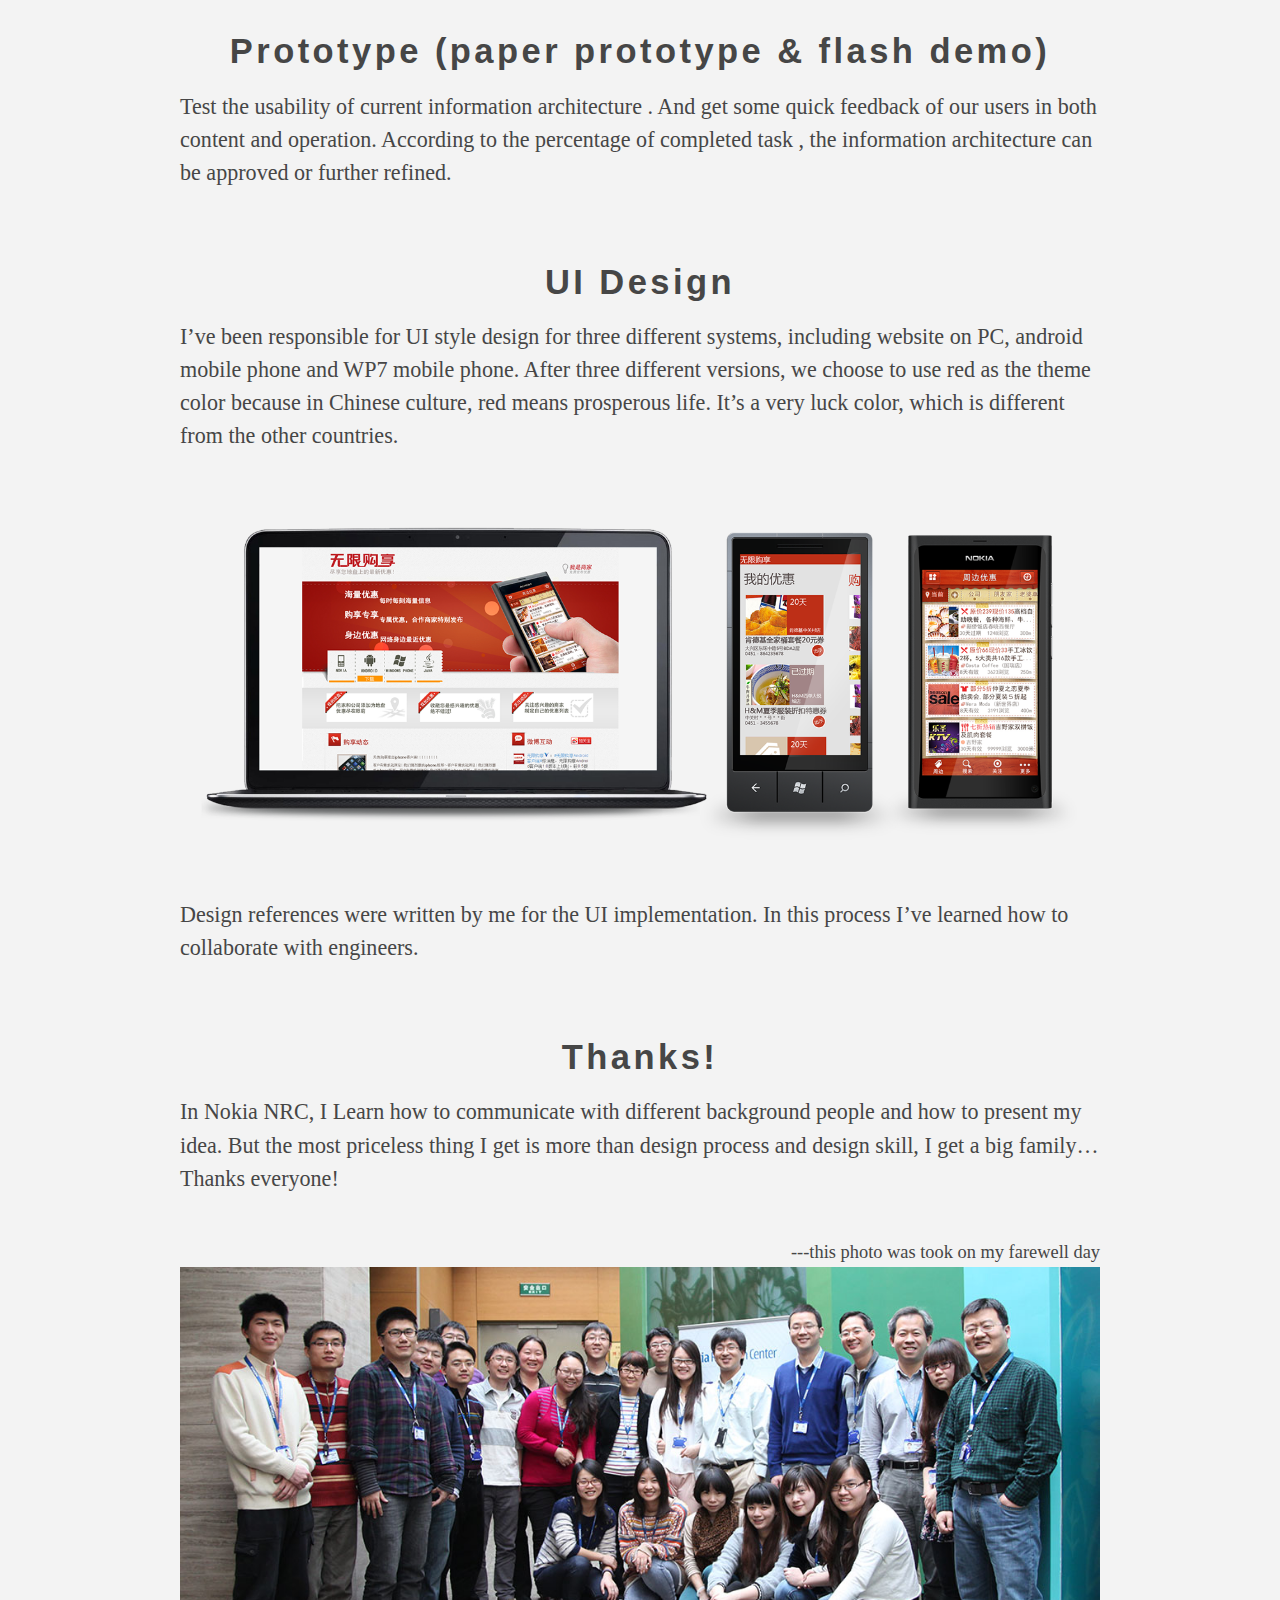
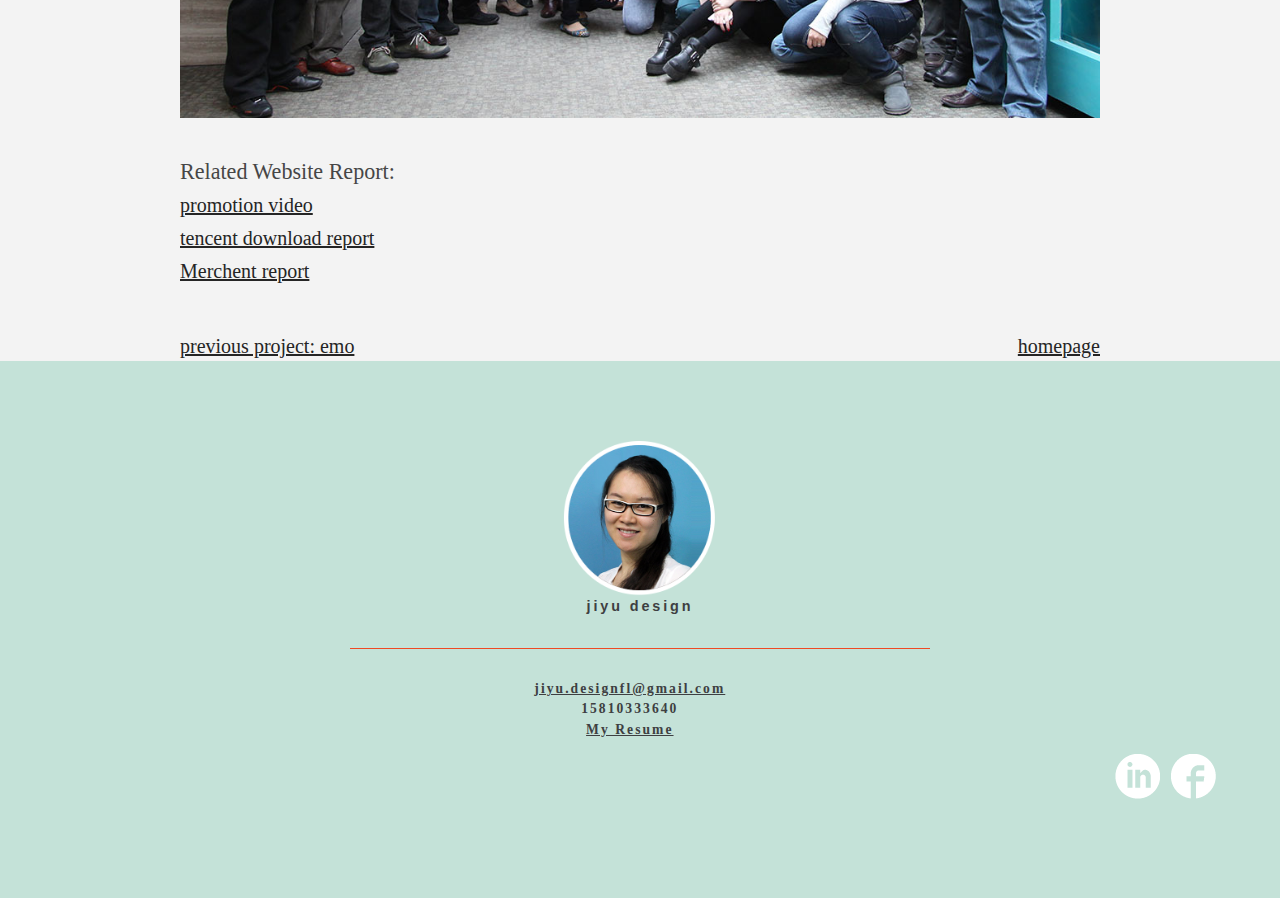
<file: rendezvous.html>
<!DOCTYPE html>

<html class="no-ie js no-touch csstransforms csstransforms3d csstransitions svg js flexbox no-touch rgba opacity cssanimations csstransforms csstransforms3d csstransitions fontface generatedcontent svg inlinesvg boxsizing cssvhunit cssremunit cssvmaxunit unicode cssvminunit cssvwunit js-ready datauri wf-chaparralpro-n4-active wf-chaparralpro-n7-active wf-brandongrotesque-n4-active wf-brandongrotesque-n7-active wf-chaparralpro-i4-active wf-chaparralpro-i7-active wf-active" lang="en" style="">
<head>
    <meta http-equiv="Content-Type" content="text/html; charset=utf-8">
    <meta charset="utf-8">
    <title>Ji Yu Design Space</title>
    <meta name="viewport" content="width=device-width,initial-scale=1">
    <link rel="stylesheet" href="./css/screen.css" type="text/css">
    <link rel="stylesheet" href="./css/print.css" media="print" type="text/css">
    <style type="text/css">
[touch-action="none"]{ -ms-touch-action: none; touch-action: none; }[touch-action="pan-x"]{ -ms-touch-action: pan-x; touch-action: pan-x; }[touch-action="pan-y"]{ -ms-touch-action: pan-y; touch-action: pan-y; }[touch-action="scroll"],[touch-action="pan-x pan-y"],[touch-action="pan-y pan-x"]{ -ms-touch-action: pan-x pan-y; touch-action: pan-x pan-y; }
    </style>
</head>

<body class="portfolio">
    <div class="fit-vids-style"></div><script src="./js/ga.js" type="text/javascript" async="">
</script><script src="./js/modernizr-2.5.3.min.js" type="text/javascript">
</script>

    <div class="outer">
        <div id="inner-wrap">
            <div class="page is-out-of-view">
                <header class="header constrict" role="banner"><a href="http://jiyudesign.com/" class="logo"><img width="177" height="42" class="logo__graphic" src="./image/logo.png" alt="JIYU"></a> <a href="http://jiyudesign.com" class="nav-toggle nav-toggle--open icon--menu" id="nav-open-btn"></a></header>
                <div class="page__body constrict zero-bottom case-study-intro" style="background:url(./image/rendezvoustitle.jpg) no-repeat; width:100%; margin-top:0px">
                    <div class="page-welcome page-welcome--split">
                        <h1 class="page-title page-title--baps">
                        <span class="page-title__l1" style="font-size:100pt;margin:10% 12% 0% 12%;">Rendezvous</span></h1>
                        <span class="page-intro" style="font-size:20pt;margin:10px 0% 10% 10%; float:left;color:#fff; width:580px;">Design for personalize discount mobile service based on users’ location</span>
                    </div>
                </div>
                <div style="float:left;background-color:#c4e2d8;margin-left:10%;font-family:Lato,light;font-size:20pt;">
    	            <font color="#f34826">Nokia Research Center project</font><br>
                    <font color="#808285">Interaction & UI Design<br>
                    2010.6-2012.5</font>
				</div>
            </div>

            <section class="page bg--grey is-out-of-view">
                <div class="page__body constrict zero-bottom copy--large">
                    <div class="body__inner">
                    <h2>Background</h2>

                    <p>Rendezvous is a free shopping discount recommendation mobile service. It can provide personalize coupon information based on the users’ locations and demands. Rendezvous is developed by Nokia Beijing Research Center, NRC Team which I had been as a design intern for two years. I‘ve been responsible for this project’s Interaction design and UI design from the beginning to the end. So I experienced a complete cross-platform application development process in which the user-involved design method was used, that’s enlightened me a lot.</p>

                    <h2>Design Process</h2>

                    <img src="./image/rendezvousmap.png" class="inline" alt="rendezvous design process">

                    <h2>User Study</h2>
                    <p>Online Survey:   Collecting basic user data about shopping activity.
Interview with Use case:    We interviewed some target users, trying to make vivid personas and use cases.
Focus Group with Persona:    We choose 3 from 20 use cases and have a focus group with many shopping relevant users.
</p><img src="./image/rendepersona.jpg" class="inline" alt="rendezvous persona">

                    <h2>Interaction Design (wireframe)</h2>
                    <p>After the features were decided, I began to design the interaction of the whole application, by starting with the  information architecture and operating logic. Finally, I made more than 100 page wireframes in total, including pop-up. In this process,  we refined the features with feature owners, because we are trying to find a  balance between the demand of so many features and the experience of users in operation.  And we also used wireframes as a way to communicate with clients and stakeholders such as feature owner, engineers, and developers. Over the course of a project the wireframe exercise functions as a stable base on which to consider changes, diverse user paths, and new requirements. Our engineers can start there work about API based on the wireframe flow.</p>
                    <img src="./image/rendewireframe.jpg" class="inline" alt="rendezvous frameworks">

                    <h2>Prototype (paper prototype & flash demo)</h2>

                    <p>Test the usability of current information architecture . And get some quick feedback of our users in both content and operation. According to the percentage of completed task , the information architecture can be approved or further refined. </p>
                     <h2> UI Design</h2>

                    <p>I’ve been responsible  for UI style design for three different systems, including website on PC, android mobile phone and WP7 mobile phone. After three different versions, we choose to use red as the theme color because in Chinese culture, red means prosperous life. It’s a very luck color, which is different from the other countries.  </p>
                     <img src="./image/rendeui.png" class="inline" alt="rendevous UI pages">
                     <p> Design references were written by me for the UI implementation. In this process I’ve learned how to collaborate with engineers.</p>

                     <h2>Thanks!</h2>

<p>In Nokia NRC, I Learn how to communicate with different background people and how to present my idea. But the most priceless thing I get is more than design process and design skill, I get a big family…Thanks everyone!</p>

                     <font style="float:right;color="#808285"> ---this photo was took on my farewell day </font>

                   <img src="./image/rendezvousfamily.jpg" class="inline" alt="team photo">
                   <p><font style="float:left;color="#f34826">Related Website Report:</font><br>

                    <a href="http://www.tudou.com/programs/view/Q1fOtjL_BwY/" style="font-size:15pt;text-decoration:underline">promotion video</a><br>
                   <a href="http://download.tech.qq.com/soft/85/124/85232/index.shtml"style="font-size:15pt;text-decoration:underline" >tencent download report</a><br>
                <a href="http://www.techdou.com/2012/03/gouxiang/"style="font-size:15pt;text-decoration:underline" >Merchent report</a>
                   </p>
                   <p><a href="emopage.html" style="font-size:15pt;text-decoration:underline;float:left;">previous project: emo</a>
                    <a href="index.html" style="font-size:15pt;text-decoration:underline;float:right;">homepage</a></p>
                   </div>
                </div>

            </section><!-- <section class="page bg==grey comp==blue is-in-view">
          <div class="page__body constrict">
        <blockquote class="big-quote big-quote==long">
          <span class="lquo">“</span>Throughout the process, Mixd were efficient, proactive and supportive as well as being professional and up-front about costs and timings.<span class="rquo">”</span>
          <p class="source">Kate Billington<br><span>The British Association of Paediatric Surgeons</span></p>
        </blockquote>
          </div>
        </section>-->

            <footer class="master-footer none none ">
                <div class="container">
                    <div class="logo logo--footer">
                        <img width="155" height="155" class="logo__graphic" src="./image/jiyu.png" alt="JIYU"> <span class="logo__tagline">jiyu design</span>
                    </div>
                    <hr class="split-hr" align="center" noshade>

                    <div class="footer-info">
                        <small class="footer__smallprint">
                        <a href="mailto:jiyu.designfl@gmail.com" style="color:#3e3f42;text-decoration:underline;">jiyu.designfl@gmail.com</a><br>
                        15810333640<br>
                        <a href="./jiyu_resume.pdf" style="color:#3e3f42;text-decoration:underline;">My Resume</a></small>

                        <div class="social-buttons">
                            <a class="icon--linkedin" href="http://www.linkedin.com/pub/yu-ji/3a/33/315"></a> <a class="icon--facebook" href="https://www.facebook.com/profile.php?id=100001469615794"></a>
                        </div>
                    </div>
                </div>
            </footer>
        </div>
    </div><script type="text/javascript" src="./js/jquery.min.js">
</script><script type="text/javascript" src="./js/scripts.min.js">
</script>

    <div class="back-to-top icon--top" href="#top" style="display: block;"></div>
</body>
</html>
</file>
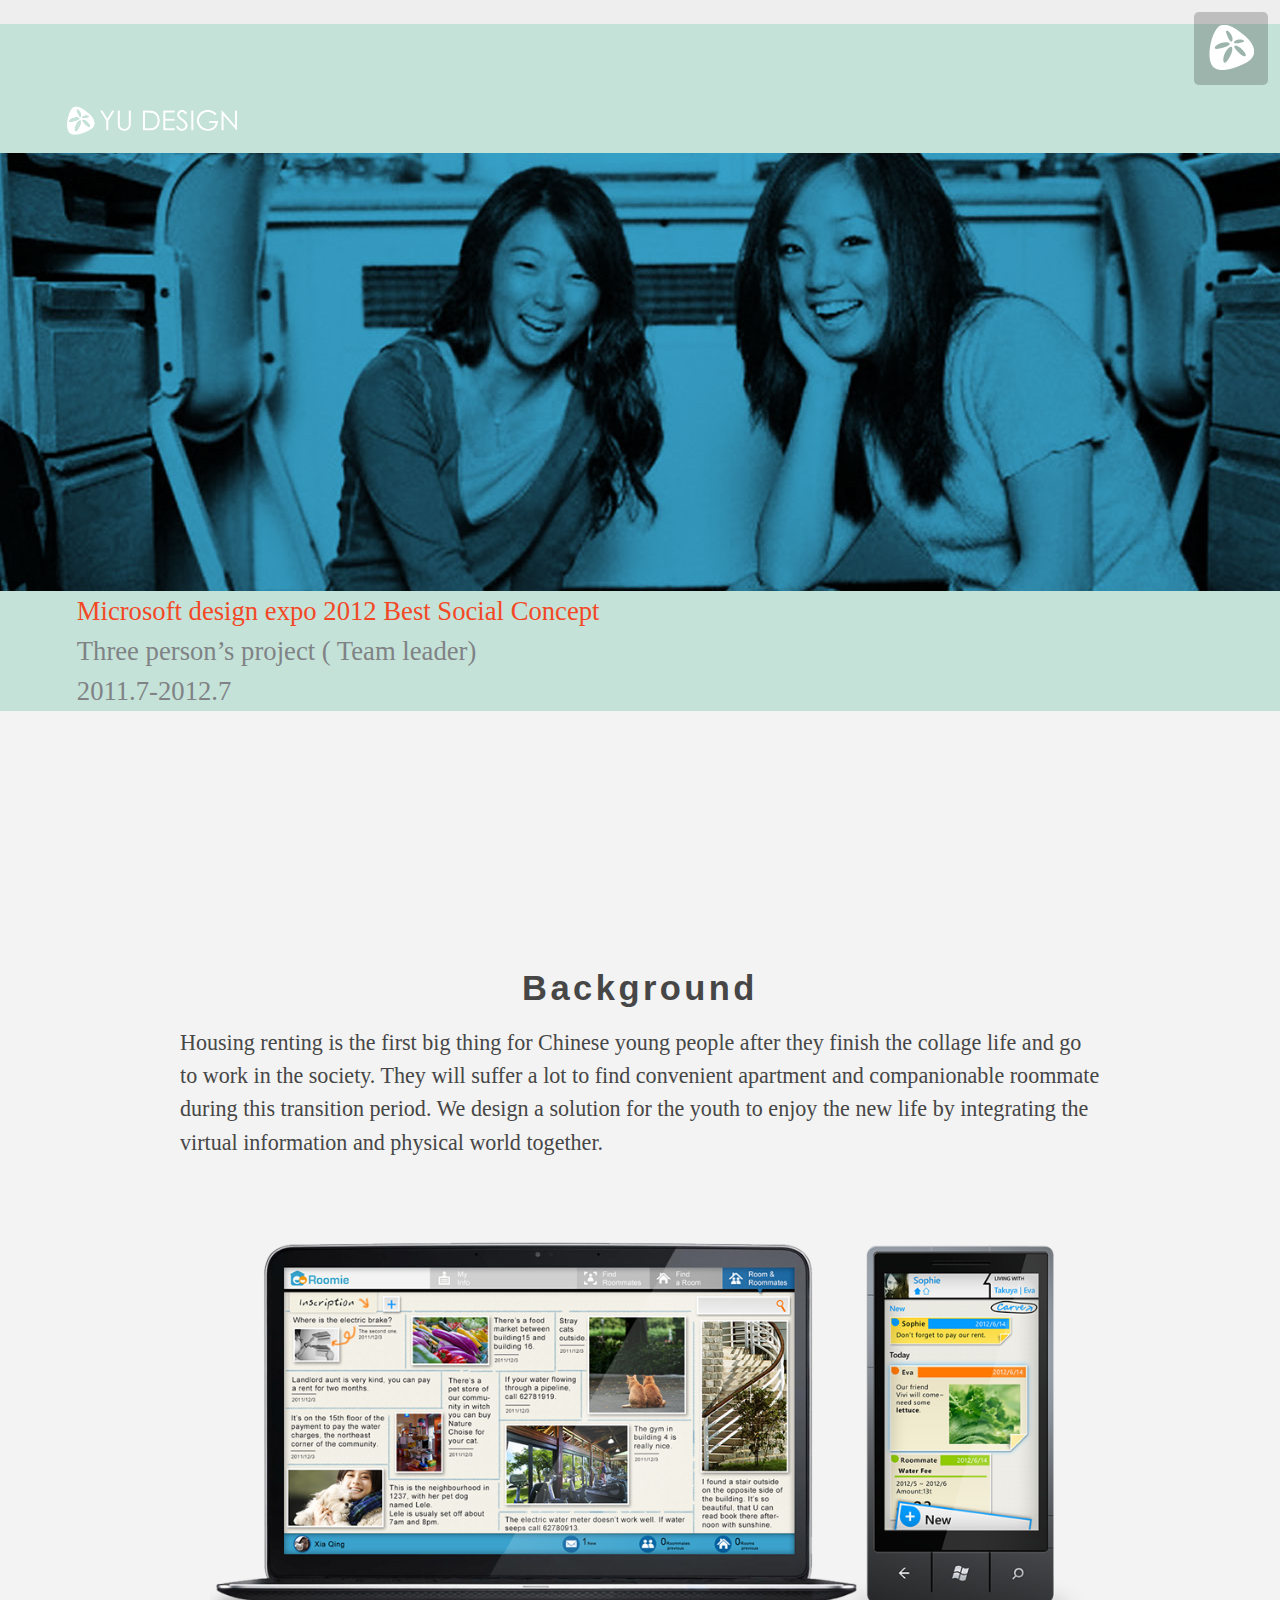
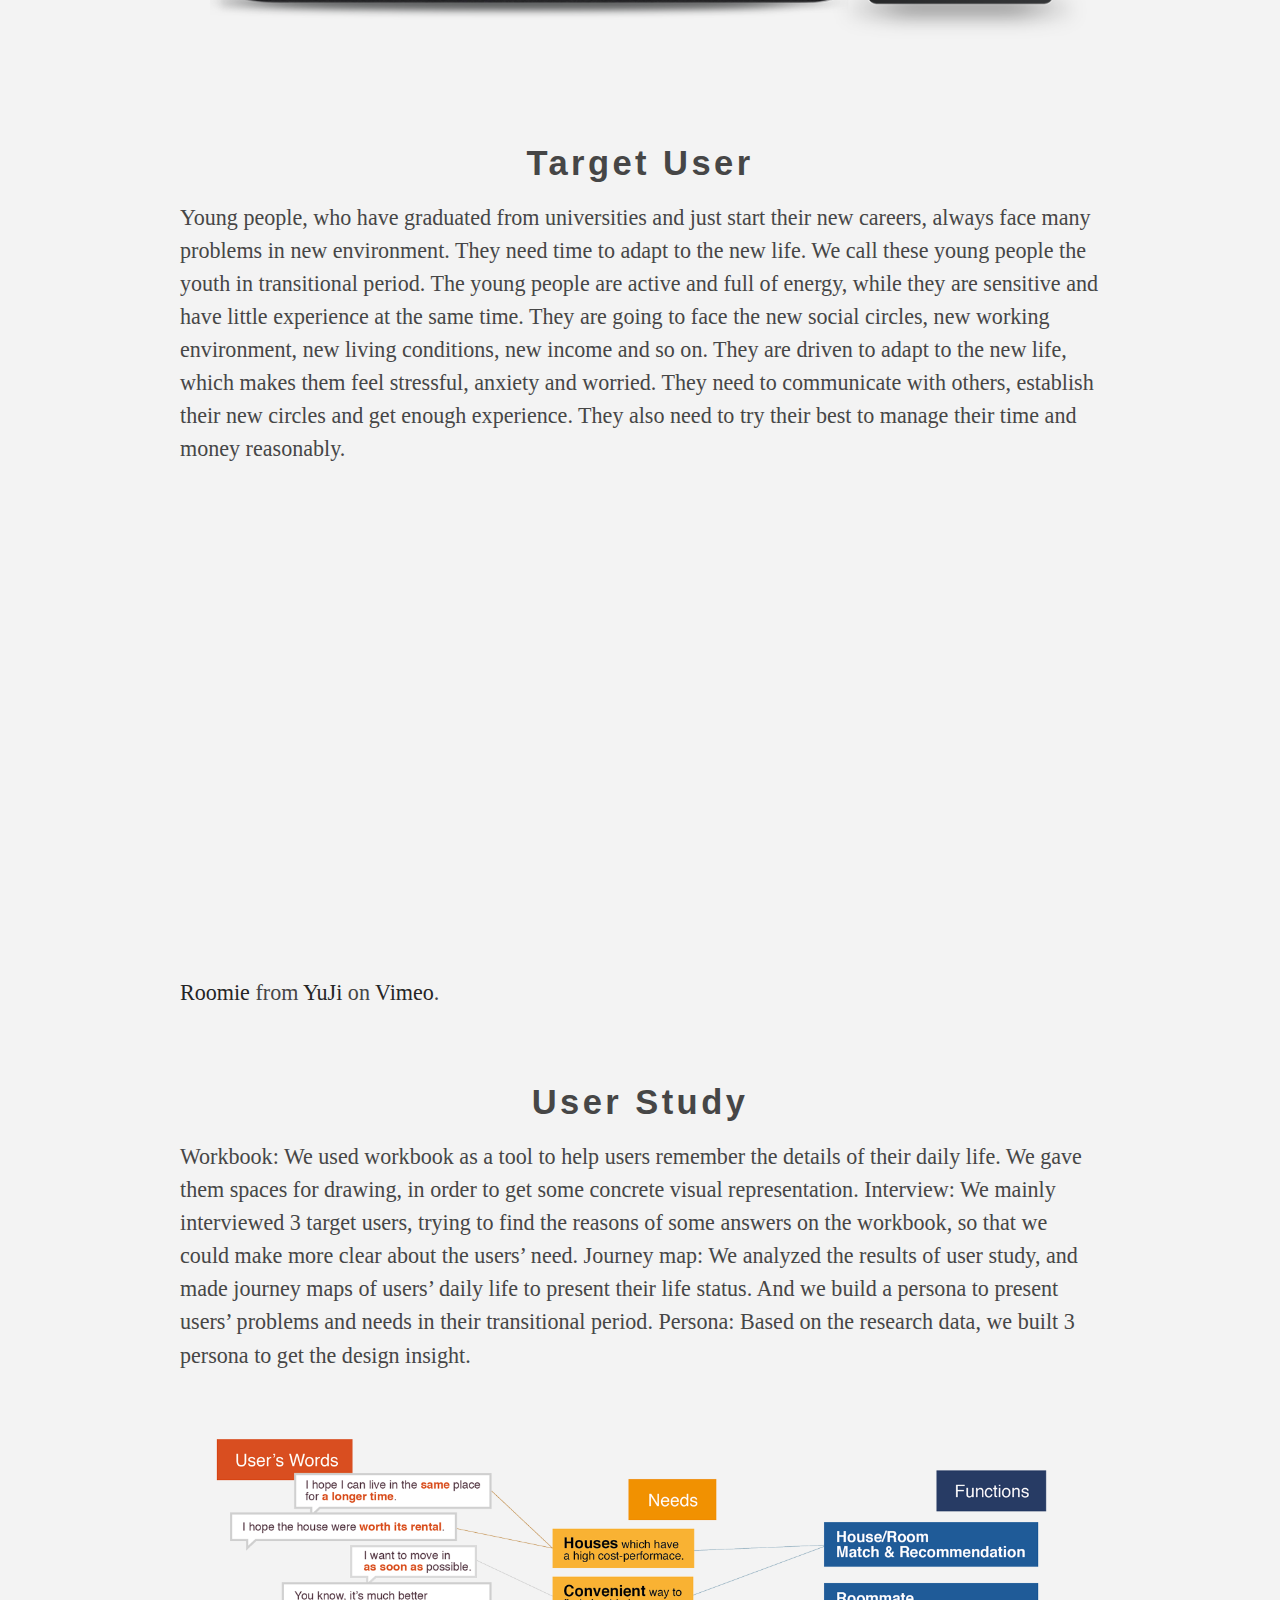
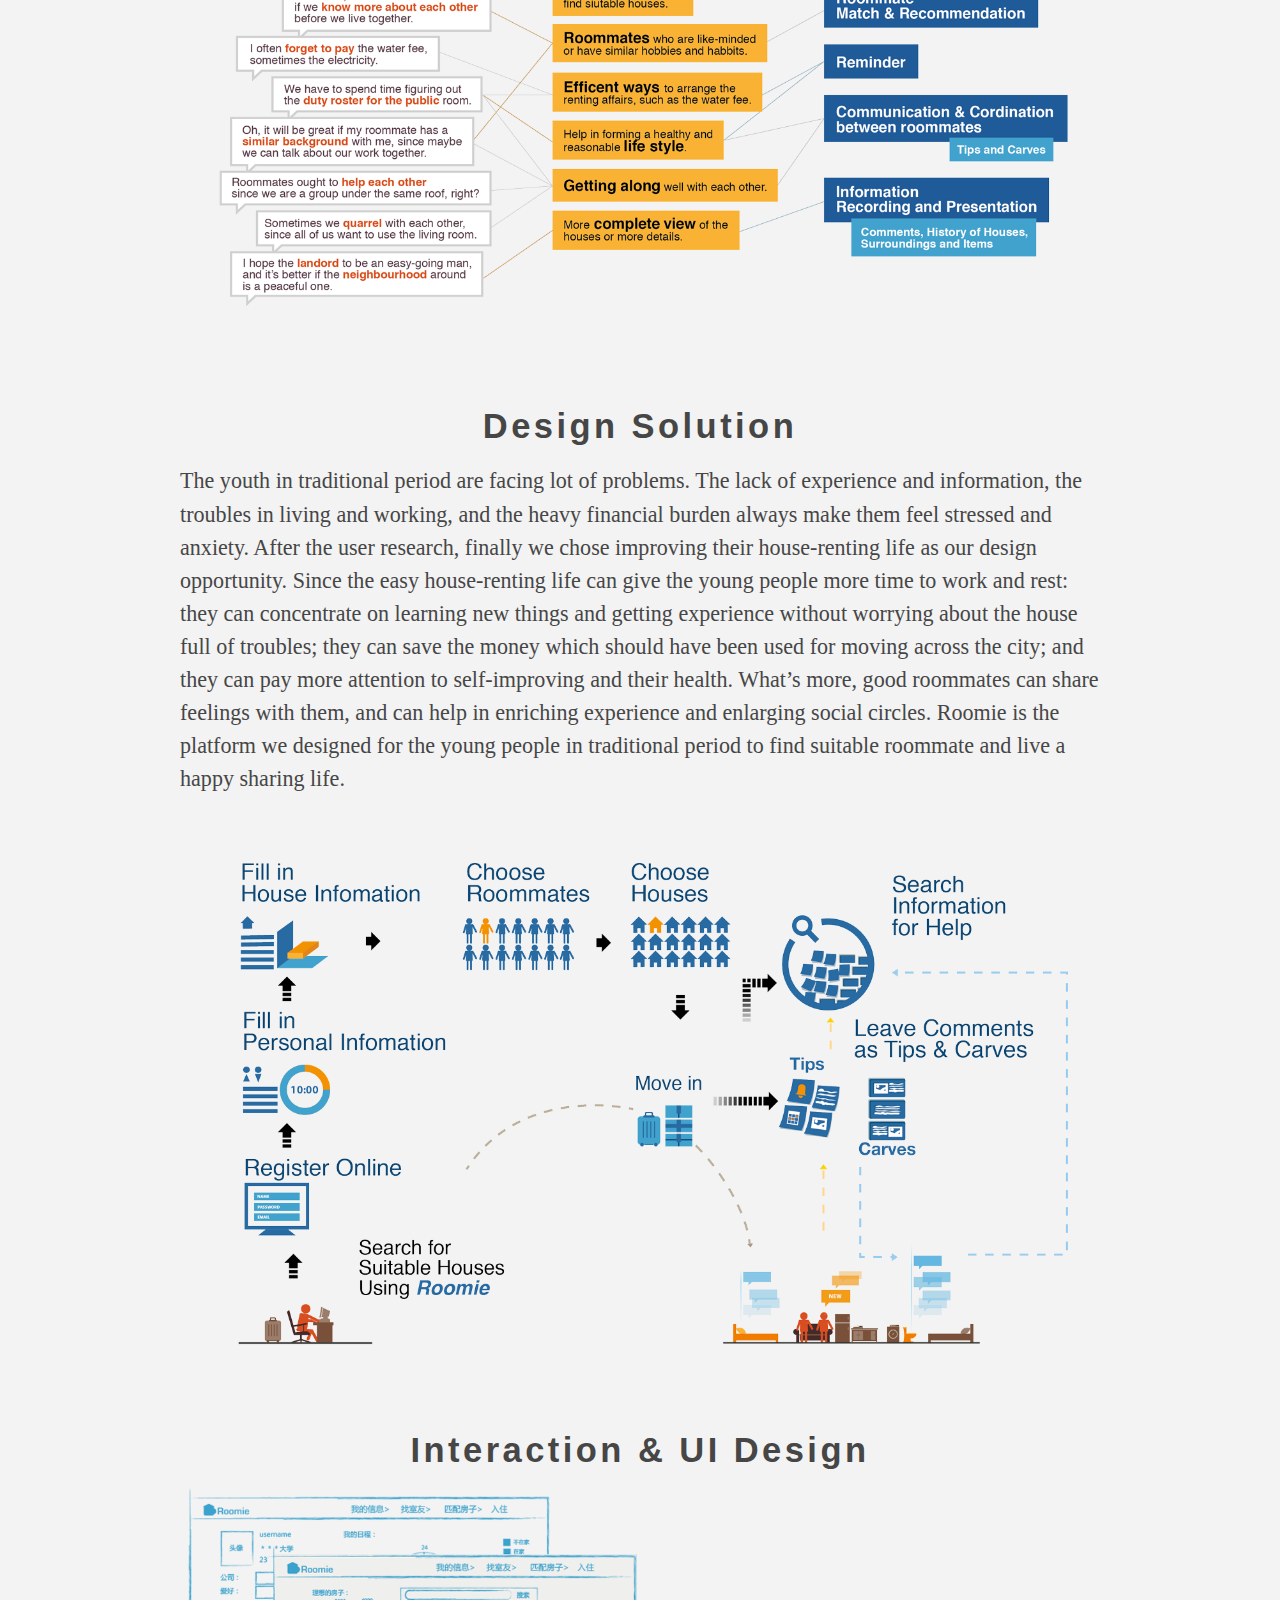
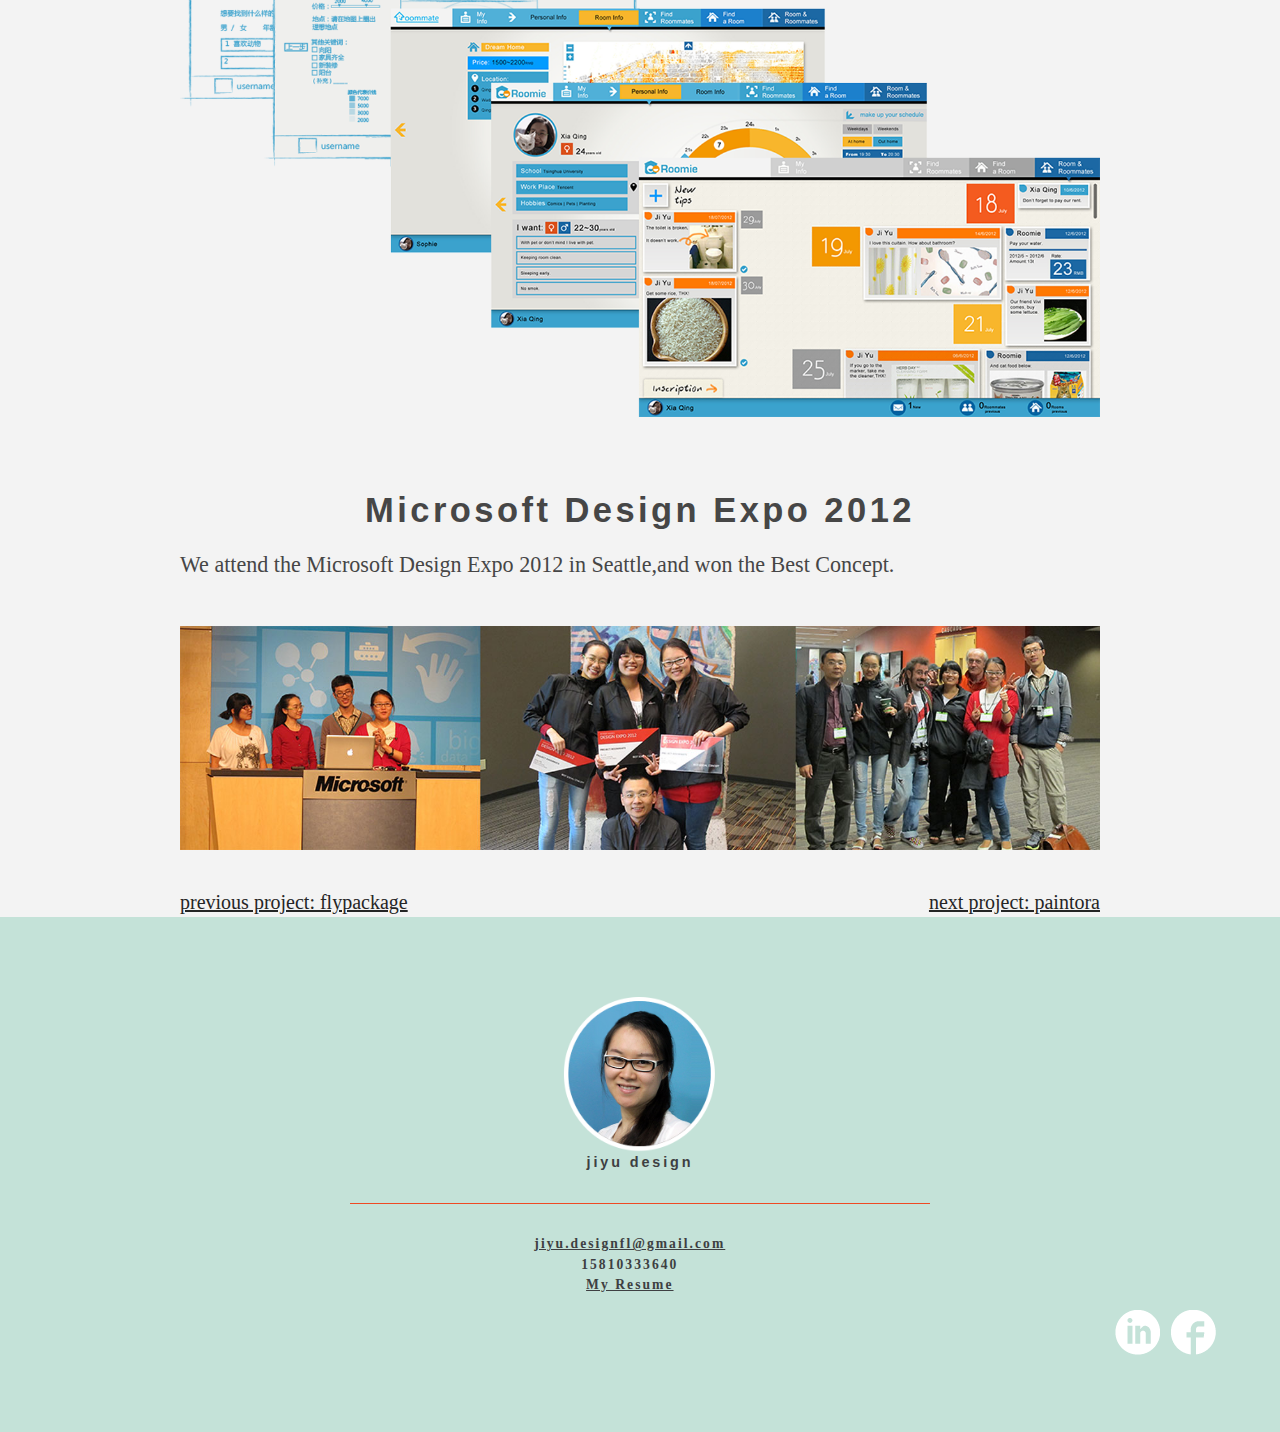
<file: roomie.html>
<!DOCTYPE html>

<html class="no-ie js no-touch csstransforms csstransforms3d csstransitions svg js flexbox no-touch rgba opacity cssanimations csstransforms csstransforms3d csstransitions fontface generatedcontent svg inlinesvg boxsizing cssvhunit cssremunit cssvmaxunit unicode cssvminunit cssvwunit js-ready datauri wf-chaparralpro-n4-active wf-chaparralpro-n7-active wf-brandongrotesque-n4-active wf-brandongrotesque-n7-active wf-chaparralpro-i4-active wf-chaparralpro-i7-active wf-active" lang="en" style="">
<head>
    <meta http-equiv="Content-Type" content="text/html; charset=utf-8">
    <meta charset="utf-8">

    <title>Ji Yu Design Space</title>
    <meta name="viewport" content="width=device-width,initial-scale=1">
    <link rel="stylesheet" href="./css/screen.css" type="text/css">
    <link rel="stylesheet" href="./css/print.css" media="print" type="text/css">
    <style type="text/css">
[touch-action="none"]{ -ms-touch-action: none; touch-action: none; }[touch-action="pan-x"]{ -ms-touch-action: pan-x; touch-action: pan-x; }[touch-action="pan-y"]{ -ms-touch-action: pan-y; touch-action: pan-y; }[touch-action="scroll"],[touch-action="pan-x pan-y"],[touch-action="pan-y pan-x"]{ -ms-touch-action: pan-x pan-y; touch-action: pan-x pan-y; }
    </style>
</head>

<body class="portfolio">
    <div class="fit-vids-style"></div><script src="./js/ga.js" type="text/javascript" async="">
</script><script src="./js/modernizr-2.5.3.min.js" type="text/javascript">
</script>

    <div class="outer">
        <div id="inner-wrap">
            <div class="page is-out-of-view" style="background-image:url()">
                <header class="header constrict" role="banner"><a href="http://jiyudesign.com/" class="logo"><img width="177" height="42" class="logo__graphic" src="./image/logo.png" alt="JIYU"></a> <a href="http://jiyudesign.com" class="nav-toggle nav-toggle--open icon--menu" id="nav-open-btn"></a></header>

                <div class="page__body constrict zero-bottom case-study-intro" style="background:url(./image/roomietitle.jpg) no-repeat; width:100%; margin-top:0px">
                    <div class="page-welcome page-welcome--split">
                        <h1 class="page-title page-title--baps"><span class="page-title__l1" style="font-size:100pt;margin:10% 12% 0% 12%;">Roomie</span></h1><span class="page-intro" style="font-size:18pt;margin:10px 0% 2px 13%; float:left;color:#fff;text-align:left;">First Step to a Happy New Life</span> <span class="page-intro" style="font-size:18pt;margin:10px 0% 10% 13%; float:left;color:#fff;text-align:left;">Design for Youth in Traditional Period</span>
                    </div>
                </div>
                <div style="float:left;background-color:#c4e2d8;margin-left:6%;font-family:Lato,light;font-size:20pt;">
                    <font color="#F34826">Microsoft design expo 2012 Best Social Concept</font><br>
                    <font color="#808285">Three person’s project ( Team leader)<br>
                        2011.7-2012.7</font>
                </div>
            </div>

            <section class="page bg--grey is-out-of-view">
                <div class="page__body constrict zero-bottom copy--large">
                    <div class="body__inner">
                    <h2>Background</h2>

                    <p>Housing renting is the first big thing for Chinese young people after they finish the collage life and go to work in the society. They will suffer a lot to find convenient apartment and companionable roommate during this transition period. We design a solution for the youth to enjoy the new life by integrating the virtual information and physical world together.</p><img src="./image/roomieintro.png" class="inline" alt="roomie UI pages">

                    <h2>Target User</h2>

                    <p>Young people, who have graduated from universities and just start their new careers, always face many problems in new environment. They need time to adapt to the new life. We call these young people the youth in transitional period. The young people are active and full of energy, while they are sensitive and have little experience at the same time. They are going to face the new social circles, new working environment, new living conditions, new income and so on. They are driven to adapt to the new life, which makes them feel stressful, anxiety and worried. They need to communicate with others, establish their new circles and get enough experience. They also need to try their best to manage their time and money reasonably.</p>
       <iframe src="//player.vimeo.com/video/90657601?portrait=0" width="852" height="466" frameborder="0" webkitallowfullscreen mozallowfullscreen allowfullscreen></iframe> <p><a href="http://vimeo.com/90657601">Roomie</a> from <a href="http://vimeo.com/user12260551">YuJi</a> on <a href="https://vimeo.com">Vimeo</a>.</p>
                    <h2>User Study</h2>

                    <p>Workbook: We used workbook as a tool to help users remember the details of their daily life. We gave them spaces for drawing, in order to get some concrete visual representation. Interview: We mainly interviewed 3 target users, trying to find the reasons of some answers on the workbook, so that we could make more clear about the users’ need. Journey map: We analyzed the results of user study, and made journey maps of users’ daily life to present their life status. And we build a persona to present users’ problems and needs in their transitional period. Persona: Based on the research data, we built 3 persona to get the design insight.</p><img src="./image/roomieuser.png" class="inline" alt="roomie users' demands">

                    <h2>Design Solution</h2>

                    <p>The youth in traditional period are facing lot of problems. The lack of experience and information, the troubles in living and working, and the heavy financial burden always make them feel stressed and anxiety. After the user research, finally we chose improving their house-renting life as our design opportunity. Since the easy house-renting life can give the young people more time to work and rest: they can concentrate on learning new things and getting experience without worrying about the house full of troubles; they can save the money which should have been used for moving across the city; and they can pay more attention to self-improving and their health. What’s more, good roommates can share feelings with them, and can help in enriching experience and enlarging social circles. Roomie is the platform we designed for the young people in traditional period to find suitable roommate and live a happy sharing life.</p><img src="./image/roomiemap.png" class="inline" alt="roomie information flow">

                    <h2>Interaction & UI Design</h2><img src="./image/roomieui.png" class="inline" alt="roomie UI">

                    <h2>Microsoft Design Expo 2012</h2>

                    <p>We attend the Microsoft Design Expo 2012 in Seattle,and won the Best Concept.</p><img src="./image/roomiephoto.jpg" class="inline" alt="roomie team phonto">
                    <p><a href="flypackage.html" style="font-size:15pt;text-decoration:underline;float:left;">previous project: flypackage</a>
                    <a href="paintora.html" style="font-size:15pt;text-decoration:underline;float:right;">next project: paintora</a></p>
                    </div>
                </div>
            </section><!-- <section class="page bg==grey comp==blue is-in-view">
          <div class="page__body constrict">
        <blockquote class="big-quote big-quote==long">
          <span class="lquo">“</span>Throughout the process, Mixd were efficient, proactive and supportive as well as being professional and up-front about costs and timings.<span class="rquo">”</span>
          <p class="source">Kate Billington<br><span>The British Association of Paediatric Surgeons</span></p>
        </blockquote>
          </div>
        </section>-->

            <footer class="master-footer none none ">
                <div class="container">
                    <div class="logo logo--footer">
                        <img width="155" height="155" class="logo__graphic" src="./image/jiyu.png" alt="JIYU"> <span class="logo__tagline">jiyu design</span>
                    </div>
                    <hr class="split-hr" align="center" noshade>

                    <div class="footer-info">
                        <small class="footer__smallprint">
                        <a href="mailto:jiyu.designfl@gmail.com" style="color:#3e3f42;text-decoration:underline;">jiyu.designfl@gmail.com</a><br>
                        15810333640<br>
                        <a href="./jiyu_resume.pdf" style="color:#3e3f42;text-decoration:underline;">My Resume</a></small>

                        <div class="social-buttons">
                            <a class="icon--linkedin" href="http://www.linkedin.com/pub/yu-ji/3a/33/315"></a> <a class="icon--facebook" href="https://www.facebook.com/profile.php?id=100001469615794"></a>
                        </div>
                    </div>
                </div>
            </footer>
        </div>
    </div><script type="text/javascript" src="./js/jquery.min.js">
</script><script type="text/javascript" src="./js/scripts.min.js">
</script>

    <div class="back-to-top icon--top" href="#top" style="display: block;"></div>
</body>
</html>
</file>
<file: css/print.css>
/*! normalize.css v2.0.1 | MIT License | git.io/normalize */article,aside,details,figcaption,figure,footer,header,hgroup,nav,section,summary{display:block}audio,canvas,video{display:inline-block}audio:not([controls]){display:none;height:0}[hidden]{display:none}html{font-family:sans-serif;-webkit-text-size-adjust:100%;-ms-text-size-adjust:100%}body{margin:0}a:focus{outline:thin dotted}a:active,a:hover{outline:0}h1{font-size:2em}abbr[title]{border-bottom:1px dotted}b,strong{font-weight:bold}dfn{font-style:italic}mark{background:#ff0;color:#000}code,kbd,pre,samp{font-family:monospace, serif;font-size:1em}pre{white-space:pre;white-space:pre-wrap;word-wrap:break-word}q{quotes:"\201C" "\201D" "\2018" "\2019"}sub,sup{font-size:75%;line-height:0;position:relative;vertical-align:baseline}sup{top:-0.5em}sub{bottom:-0.25em}img{border:0}svg:not(:root){overflow:hidden}figure{margin:0}fieldset{border:1px solid #c0c0c0;margin:0 2px;padding:0.35em 0.625em 0.75em}legend{border:0;padding:0}button,input,select,textarea{font-family:inherit;font-size:100%;margin:0}button,input{line-height:normal}button,html input[type="button"],input[type="reset"],input[type="submit"]{-webkit-appearance:button;cursor:pointer}button[disabled],input[disabled]{cursor:default}input[type="checkbox"],input[type="radio"]{box-sizing:border-box;padding:0}input[type="search"]{-webkit-appearance:textfield;-moz-box-sizing:content-box;-webkit-box-sizing:content-box;box-sizing:content-box}input[type="search"]::-webkit-search-cancel-button,input[type="search"]::-webkit-search-decoration{-webkit-appearance:none}button::-moz-focus-inner,input::-moz-focus-inner{border:0;padding:0}textarea{overflow:auto;vertical-align:top}table{border-collapse:collapse;border-spacing:0}html{overflow-y:scroll;-webkit-font-smoothing:antialiased;font-smoothing:antialiased}::-moz-selection{background:rgba(102,102,102,0.5);color:#FFF;text-shadow:none}::selection{background:rgba(102,102,102,0.5);color:#FFF;text-shadow:none}a:link{-webkit-tap-highlight-color:rgba(102,102,102,0.5)}hr{display:block;clear:both;height:1px;border:0;padding:0}ins{background:#ff9;color:#000;text-decoration:none}mark{font-style:italic;font-weight:bold}pre{overflow-x:auto}address{white-space:pre-line}img{display:block;font-style:italic;color:#666;vertical-align:middle}img,audio,canvas,embed,object,video{max-width:100%}iframe{display:block}iframe[src*="maps.google"] img{max-width:auto;margin:auto}table{width:100%}td{vertical-align:top}th,caption{text-align:left}form{margin:0}fieldset{border:0;margin:0;padding:0}label,select{cursor:pointer}legend{padding:.3em .6em;*margin-left:-7px}button,input{line-height:normal}input,input[type=search],select,textarea{width:100%;-moz-box-sizing:border-box;-webkit-box-sizing:border-box;box-sizing:border-box}button,html input[type=button],input[type=reset],input[type=submit]{width:auto}input[type=file]{width:auto;border:0;padding:0}input[type=checkbox],input[type=radio]{vertical-align:baseline;background:none;border:none;height:.8em;width:.8em}.checkbox{position:relative;padding:0 0 0 1.35em}.checkbox label{padding-bottom:0}.checkbox input{position:absolute;left:0;top:50%;margin-top:-.4em}form ul,form ol{list-style:none;margin-left:0;margin-bottom:1em}form li{margin-bottom:.5em}form li:last-child,fieldset:last-child{margin-bottom:0}form br{display:none}textarea{resize:vertical}textarea,.expandingText{min-height:8em}html{background-color:#252525;font-size:95%}body{-webkit-box-sizing:border-box;-moz-box-sizing:border-box;box-sizing:border-box;font-family:"chaparral-pro",serif;line-height:1.5;color:#fff;background-color:#eee;overflow-x:hidden}h1,h2,h3,h4,h5,h6{margin-bottom:.65em;margin-top:2em;font-family:"brandon-grotesque",sans-serif;text-transform:uppercase;letter-spacing:.1em}h1,blockquote,pre,p,ul,ol,dl,hr{margin-top:0}p,ul,ol,dl,hr,form,table,blockquote,pre{font-style:normal;margin-bottom:2em;font-size:1.3em}hr{border-top:1px solid #252525}blockquote>:last-child,ul>:last-child,ol>:last-child,dl>:last-child{margin-bottom:0}h1,.as-h1{line-height:1.333;font-size:2em}h2,.as-h2{line-height:1.4;font-size:1.6em;margin-bottom:.4em}h3,.as-h3{line-height:1.5;font-size:1.25em;margin-bottom:.4em}h4,.as-h4{line-height:1.5;font-size:1.125em}h5,.as-h5{line-height:1.5;font-size:1em}h6,.as-h6{line-height:1.5;font-size:0.875em}ul,ol{margin-left:2em;padding-left:0}li{margin-bottom:.5em}li ul,li ol{margin-top:1em;margin-bottom:0}dt{font-weight:bold}dd{margin-left:0;margin-bottom:1em;font-style:italic}caption{padding-bottom:.5em;font-style:italic}th,td{padding:.25em .5em;border:1px solid #252525}tr:nth-child(odd) td{background-color:#F6F6F6}th,legend{font-weight:bold;background:#cdccb7}label{display:block;padding-bottom:.25em;font-weight:bold}input,select,textarea{padding:.75em;color:#666;background-color:#FFF;border:none;margin-bottom:1.5em;-webkit-appearance:none;border-radius:0}input:focus,select:focus,textarea:focus{outline:none}input::-webkit-input-placeholder,textarea::-webkit-input-placeholder{font-family:"brandon-grotesque",sans-serif;font-weight:bold;letter-spacing:.1em;text-transform:uppercase;color:#34ab00}button,.btn:link,input[type=submit]{display:inline-block;font-family:"brandon-grotesque",sans-serif;font-weight:bold;text-transform:uppercase;letter-spacing:.2em;color:#fff;margin-bottom:1em;border-bottom:3px solid #fff;padding-bottom:2px}button:hover,.btn:link:hover,input[type=submit]:hover{border-width:5px;padding-bottom:0}button.submit{background:#252525;border:none;padding:.75em 1.5em}button.submit:hover{background-color:#3f3f3f}blockquote{margin-left:0;margin-right:0}blockquote{font-family:"chaparral-pro",serif;font-style:italic;clear:both}blockquote p{font-size:1.35em}blockquote p+.source{margin-top:-2em}.source{display:block;font-family:"brandon-grotesque",sans-serif;font-size:1em;font-weight:bold;font-style:normal;line-height:1}.source span{font-size:.6em;letter-spacing:.2em}a{text-decoration:none;color:#fff}a:visited{color:#fff}a:hover{border-bottom:1px solid;border-color:#fff}@font-face{font-family:"Mixd";src:url("../fonts/Mixd.eot");src:url("../fonts/Mixd.eot?#iefix") format("embedded-opentype"),url("../fonts/Mixd.woff") format("woff"),url("../fonts/Mixd.ttf") format("truetype"),url("../fonts/Mixd.svg#iconfont") format("svg");font-weight:normal;font-style:normal}.icon:before,[class^="icon--"]:before,[class*=" icon--"]:before{font-family:"Mixd";font-weight:normal;font-style:normal;speak:none;display:inline-block;text-decoration:inherit;margin-right:.2em;position:relative;line-height:1em;top:1px}.icon--large:before{vertical-align:middle;font-size:1.35em;line-height:1.2em;padding-right:.2em}.icon--pad:before{padding-right:.3em}.icon--build:before{content:"\e000"}.icon--define:before{content:"\e001"}.icon--design:before{content:"\e002"}.icon--launch:before{content:"\e003"}.icon--menu:before{content:"\e005"}.icon--heart:before{content:"\e004"}.icon--facebook:before{content:"\e006"}.icon--twitter:before{content:"\e007"}.icon--close:before{content:"\e008"}.icon--phone:before{content:"\e00c"}.icon--mail:before{content:"\e00d"}.icon--team:before{content:"\e00e"}.icon--empathy:before{content:"\e00f"}.icon--heart-small:before{content:"\e010"}.icon--eye:before{content:"\e011"}.icon--top:before{content:"\e012"}.icon--tick:before{content:"\e009";-moz-border-radius:100%;-webkit-border-radius:100%;border-radius:100%;-moz-background-clip:padding;-webkit-background-clip:padding-box;background-clip:padding-box;border:2px solid #252525;height:1em;width:1em}.icon--arrow:before{content:"\e00a";-moz-border-radius:100%;-webkit-border-radius:100%;border-radius:100%;-moz-background-clip:padding;-webkit-background-clip:padding-box;background-clip:padding-box;height:1em;width:1em;background-color:#1b49be}.icon--arrow-left:before{content:"\e00b";-moz-border-radius:100%;-webkit-border-radius:100%;border-radius:100%;-moz-background-clip:padding;-webkit-background-clip:padding-box;background-clip:padding-box;height:1em;width:1em}@media (min-height: 35em){.viewport{height:100%}.viewport body{height:100%}}.constrict,.container{margin:0 auto;width:90%;min-width:15em;max-width:90em}.bg--clean .constrict,.bg--clean .container{width:100%}.container{height:100%}.header{margin-bottom:3em;padding-top:1.1em}.page .header{margin-bottom:2em}.content{width:100%}.page{position:relative}.page--overflow{overflow-x:hidden}.page--blog{min-height:54em}.page__body{margin-top:4em;margin-bottom:4em}.bg--map .page__body{margin-top:0 !important;margin-bottom:0 !important}.page__body--pad{margin-top:4em;margin-bottom:4em}.page__body--short{margin-top:2em;margin-bottom:3em}.page__body--lift{margin:0 auto;margin-top:-622px}.body__inner{max-width:50em;margin:0 auto}.page:first-child .page__body{margin-top:1em}.brick{float:left;width:100%;-webkit-box-sizing:border-box;-moz-box-sizing:border-box;box-sizing:border-box}.brick--featured{width:100%}.outer{position:relative;width:100%;height:100%}.js-nav .container{overflow:hidden}#inner-wrap{height:100%}.grid{display:block;padding:0;margin:0 -1.25em;text-align:left;letter-spacing:-0.31em;text-rendering:optimizespeed}.opera:-o-prefocus,.grid{word-spacing:-0.43em}.grid>.grid{overflow:hidden;margin-right:0;margin-left:0}.grid__cell{-moz-box-sizing:border-box;box-sizing:border-box;width:100%;display:inline-block;margin:0;padding:0 1.25em;vertical-align:top;text-align:left;letter-spacing:normal;word-spacing:normal;text-rendering:auto}.grid--half-gutter .grid__cell{padding:0 0.625em}.grid--center{text-align:center}.grid--reverse .grid__cell{-webkit-box-ordinal-group:2;-moz-box-ordinal-group:2;-ms-flex-order:2;-webkit-order:2;order:2}.grid--reverse .grid__cell:last-child{-webkit-box-ordinal-group:1;-moz-box-ordinal-group:1;-ms-flex-order:1;-webkit-order:1;order:1}.grid__cell--center{display:block;margin:0 auto}.grid__cell--center img{margin:0 auto}.unit-1-2{width:50%}.unit-full{width:100%}.grid--centered{text-align:center}.nav--inline li,.nav--inline a{display:inline-block;*display:inline;zoom:1}.nav--divided li{border-left:1px solid #252525}.nav--divided li:first-child{border-left:none}.nav--divided li:first-child a{padding-left:0}.nav--divided li:last-child a{padding-right:0}.nav--stacked li{display:list-item;margin-bottom:0}.nav--stacked a{display:block;padding:.5em 0}.nav--blocked a{display:block;padding:.5em;background-color:#F5F5F5}.nav-container{clear:both;background-color:#eee;padding-top:3.8em}.nav--primary{font-family:"brandon-grotesque",sans-serif;font-weight:bold;font-size:1.1em;text-transform:uppercase;letter-spacing:.2em;margin-bottom:0;background-color:#FFF}.nav--primary li{margin-bottom:0}.nav--primary a{display:block;padding:.75em 1.5em;border-bottom:1px solid #EEE;color:#252525}.nav--primary a:hover{background-color:#f6f6f6}.nav-toggle:link,.nav-toggle:visited{position:absolute;border:0 !important}.nav-toggle--open{top:0;left:0;padding:.2em;font-size:2.5em;height:1.1em;width:1.1em;background-color:rgba(255,255,255,0.15)}.nav-toggle--close:link,.nav-toggle--close:visited{top:.4em;left:.5em;font-size:2em;color:rgba(0,0,0,0.25)}.nav--tertiary{font-size:.875em}.logo{margin-bottom:2em;float:right}a.logo{border:none !important}.logo__graphic{max-width:10em}.logo__tagline{font-family:"brandon-grotesque",sans-serif;font-weight:bold;font-size:1em;text-transform:uppercase;letter-spacing:.2em;margin:0;display:none;text-align:center}.logo--footer{float:none}.logo--footer .logo__graphic{max-width:9em;margin:.5em auto;opacity:1}.logo--footer .logo__tagline{display:block;font-size:.9em}.figure{width:100%;padding-bottom:2em;margin-top:1.5em}@media (min-height: 50em){.figure{margin-top:0;height:100%;display:table;table-layout:fixed}}.figure__wrap{margin:0 auto}@media (min-height: 50em){.figure__wrap{display:table-cell;width:100%;vertical-align:middle}}.figure__caption{max-width:25em;text-align:center;position:relative}.figure__caption h1{font-size:1.65em}.figure--spoon .figure__inner{margin:0 auto;max-width:1000px}.figure--spoon .figure__object{max-width:80%;margin:0 auto}.figure--spoon .figure__caption{margin:6em auto 0 auto}.figure--spoon .figure__caption:before{content:"";height:80px;width:18px;position:absolute;bottom:105%;left:48%;background-repeat:no-repeat;background-image:url([data-uri])}.figure--pencil .figure__inner{margin:0 auto;max-width:1250px}.figure--pencil .figure__caption{margin:6em auto 0 auto}.figure--pencil .figure__caption:before{content:"";height:80px;width:18px;position:absolute;bottom:105%;left:48%;background-repeat:no-repeat;background-image:url([data-uri])}.figure--chair .figure__inner{margin:0 auto;max-width:1025px}.figure--chair .figure__object{max-width:60%;margin:0 auto}.figure--chair .figure__caption{margin:7em auto 0 auto}.figure--chair .figure__caption:before{content:"";height:80px;width:18px;position:absolute;bottom:105%;left:48%;background-repeat:no-repeat;background-image:url([data-uri])}.figure--wheel .figure__inner{margin:0 auto;max-width:1200px}.figure--wheel .figure__object{max-width:60%;margin:0 auto}.figure--wheel .figure__caption{margin:7em auto 0 auto}.figure--wheel .figure__caption:before{content:"";height:80px;width:18px;position:absolute;bottom:105%;left:48%;background-repeat:no-repeat;background-image:url([data-uri])}.figure--snowflake .figure__inner{margin:0 auto;max-width:1100px}.figure--snowflake .figure__object{max-width:60%;margin:0 auto}.figure--snowflake .figure__caption{margin:7em auto 0 auto}.figure--snowflake .figure__caption:before{content:"";height:80px;width:18px;position:absolute;bottom:105%;left:48%;background-repeat:no-repeat;background-image:url([data-uri])}.bg--photo{-webkit-background-size:cover;-moz-background-size:cover;-o-background-size:cover;background-size:cover}.team .bg--photo{background-position:-5em 0}.page{background-color:#252525}.page-welcome--split{margin-bottom:3.5em}.page-welcome--split:before{display:none}.page-welcome--bubble{background-color:#34ab00;padding:2em 1em;margin:0 auto;width:auto;max-width:590px;position:relative;margin-bottom:4em}.page-welcome--bubble:after{content:"";display:block;position:absolute;bottom:-3.9em;right:3em;width:0px;height:0px;border-style:solid;border-width:0 4em 4em 0;border-color:transparent #34ab00 transparent transparent}.page-welcome--bubble:before{display:none}.page-welcome--bubble .page-intro{float:none}.page-title{line-height:.95;letter-spacing:3px;font-size:0.8em;text-align:center;margin-bottom:1.5em}.page-title--approach{margin-bottom:.5em}.page-title--approach .page-title__l1{font-size:5.8em}.page-title--approach .page-title__l2{font-size:3.9em}.page-title--about{letter-spacing:9px;line-height:.85;margin-bottom:.5em}.page-title--about .page-title__l1{font-size:7.34375em}.page-title--about .page-title__l2{font-size:4.58125em}.page-title--work .page-title__l1{font-size:3.96875em}.page-title--work .page-title__l2{font-size:7.21875em}.page-title--contact{letter-spacing:.4em}.page-title--contact .page-title__l1{font-size:4.5625em}.page-title--leadership{letter-spacing:.1em}.page-title--leadership .page-title__l1{font-size:2.1875em}.page-title--leadership .page-title__l2{font-size:3.8625em}.page-title--baps{letter-spacing:.1em}.page-title--baps .page-title__l1{font-size:8.1875em}.page-title--south-tees{letter-spacing:.1em}.page-title--south-tees .page-title__l1{font-size:3.1875em}.page-title--south-tees .page-title__l2{font-size:3.5625em}.page-title--acpgbi{letter-spacing:.1em}.page-title--acpgbi .page-title__l1{font-size:5.7em}.page-title--acpgbi .page-title__l2{font-size:1.75em}.page-intro{font-family:"brandon-grotesque",sans-serif;font-size:1em;font-weight:bold;text-align:center;text-transform:uppercase;letter-spacing:.1em;margin:0 auto;clear:both}.primary-title{font-size:2.75em;text-align:center;margin-top:0;margin-bottom:1.25em}.dividing-header{position:relative;width:100%;margin:0;padding:1.2em 0;color:#FFF;text-align:center;font-size:1.75em;background-color:#252525;z-index:5}.dividing-header:after{content:"";display:block;position:absolute;left:50%;top:100%;width:0px;height:0px;border-style:solid;border-width:18px 18px 0 18px;border-color:#252525 transparent transparent transparent}.copy-block p:last-child{margin-bottom:0}.copy-block--solid{color:#252525;position:relative}.copy-block__inner{padding:0 1.5em}.copy-block__header{padding:0 1.5em 1.5em 1.5em}.copy-block__header .block-heading{margin-bottom:0 !important}.block-heading{display:block;line-height:1.1;margin-top:0;font-size:2.2em}.block-heading--numbered{position:relative;padding-left:4.5em;font-size:1.65em}.block-heading--numbered[data-numbered="01/"]{padding-left:4em}.grid .block-heading--numbered{margin-bottom:1em}.block-heading--numbered:before{display:block;content:attr(data-numbered);font-size:2.7em;line-height:.8;position:absolute;left:0;letter-spacing:2px}.product{width:100%;position:relative}.case-study-intro .product{margin-bottom:-.75em;z-index:10}.product__screenshot{position:absolute;top:7.6%;left:17%;max-width:65.3%;-moz-border-radius:3px;-webkit-border-radius:3px;border-radius:3px;-moz-background-clip:padding;-webkit-background-clip:padding-box;background-clip:padding-box;border:1px solid rgba(0,0,0,0.5)}.product--iphone-flush{top:auto !important;bottom:0;left:0}.product--iphone-flush img{margin:0 auto;max-width:60%}.big-quote{font-size:1.5em;font-family:"brandon-grotesque",sans-serif;font-weight:bold;font-style:normal;text-transform:uppercase;letter-spacing:.2em;line-height:1.5;position:relative;padding:0;margin:1em 0 0 0}.big-quote .lquo,.big-quote .rquo{position:absolute;display:none;font-size:5.75em}.big-quote .lquo{top:-.85em}.big-quote .rquo{bottom:-.75em;right:0}.big-quote .source{margin-top:1em}.big-quote--large{font-size:2em}.big-quote--large .source{font-size:.75em}.approach-pencil{left:-6%;position:relative;max-width:6em;margin-top:-17.8375em;margin-bottom:8em;-webkit-transform-origin:bottom left;-moz-transform-origin:bottom left;-ms-transform-origin:bottom left;-o-transform-origin:bottom left;transform-origin:bottom left;-webkit-transform:rotate(90deg);-moz-transform:rotate(90deg);-ms-transform:rotate(90deg);-o-transform:rotate(90deg);transform:rotate(90deg)}.inception-heart{height:13.625em;width:16.25em;margin:1.5em}.panel{margin-bottom:4em}.panel p{max-width:20em;margin:0 auto}.catalogue .panel p{color:#DDDDDD}.grid--centered .panel{text-align:center}.panel__no{font-family:"brandon-grotesque",sans-serif;font-size:4.5em;font-weight:bold;color:#FFF}.panel__icon{font-size:4.25em;line-height:0;float:right;margin-right:.15em}.panel__icon:before{margin:0;-moz-border-radius:100%;-webkit-border-radius:100%;border-radius:100%;-moz-background-clip:padding;-webkit-background-clip:padding-box;background-clip:padding-box;background-color:#FFF}.panel__img{-moz-border-radius:100%;-webkit-border-radius:100%;border-radius:100%;-moz-background-clip:padding;-webkit-background-clip:padding-box;background-clip:padding-box;margin-right:1em;max-width:20%;float:right}.panel__header{overflow:hidden;position:relative;margin-bottom:1em}.panel__title{font-size:2em;padding-top:.65em;margin:0;float:left;position:relative;top:-.25em}.panel__hgroup .panel__title{position:static;color:#252525;float:none;padding-top:0;font-size:1.25em;margin-bottom:.25em}.panel__title--small{font-size:1.5em;margin-bottom:0;position:static;float:none}.panel__hgroup{float:left;width:70%;text-align:left;display:table}.panel__hgroup__inner{display:table-cell;vertical-align:middle}.panel__sub-title{font-size:1em;margin:0}.blog-index{width:100%}.blog-post{background-color:#FFF;margin-bottom:1.75em}.blog-post__inner{padding:1.5em;padding-bottom:4.5em;height:auto;position:relative}.blog-post__title{font-size:1.2em;letter-spacing:.25em}.blog-post__title a{color:#252525;border:none}.blog-post__title a:hover{color:#1b49be}.blog-sidebar .blog-post__title{font-size:1em !important}.blog-post__date{font-size:0.75em;color:#919191;font-family:"brandon-grotesque",sans-serif;font-weight:bold;letter-spacing:.25em;position:absolute;bottom:2em;left:2em}.blog-post__link{position:absolute;bottom:.75em;right:.55em;line-height:0;font-size:2em;border:none !important;color:#FFF !important}.blog-post__link:hover:before{background-color:#5880e7}.single-post{background-color:#FFF;margin-bottom:1.5em}.single-post__inner{padding:1.5em 1em}.single-post__header{margin-bottom:2em}.single-post__title{font-size:2em;letter-spacing:.1em}.single-post__meta{text-transform:uppercase;letter-spacing:.15em;font-weight:bold;font-size:1.125em;font-family:"brandon-grotesque",sans-serif;color:#919191}.single-post__meta a{border:none !important}.team-member{color:#252525;-webkit-background-size:contain;-moz-background-size:contain;-o-background-size:contain;background-size:contain;background-repeat:no-repeat;padding-top:70%}.team-member .intro{color:#d62323}.team-member--left{background-position:top left}.team-member--mike{background-image:url(/content/uploads/2013/06/mike_thumb.jpg)}.team-member--phil{background-image:url(/content/uploads/2013/06/phil_thumb.jpg)}.team-member--aaron{background-image:url(/content/uploads/2013/06/aaron_thumb.jpg)}.team-member--jason{background-image:url(/content/uploads/2013/06/jason_thumb.jpg)}.team-member--john{background-image:url(/content/uploads/2013/06/john_thumb.jpg)}.team-member--jim{background-image:url(/content/uploads/2013/06/jim_thumb.jpg)}.cta{display:block;padding:1em;margin-bottom:1.5em;background-color:#1b49be;color:#FFF;text-transform:uppercase;text-align:center;letter-spacing:.1em;font-weight:bold;font-family:"brandon-grotesque",sans-serif;border:none !important;font-size:1.1em;color:#FFF !important;-moz-border-radius:3em;-webkit-border-radius:3em;border-radius:3em;-moz-background-clip:padding;-webkit-background-clip:padding-box;background-clip:padding-box}.cta:before{background-color:#FFF;color:#1b49be;float:left;font-size:1.75em;top:-.05em}.cta:hover{background-color:#1e52d4}.contact-form{max-width:40em;margin-bottom:0;font-size:1em}.contact-form button{margin-bottom:0}.contact-form textarea{max-height:5em}.contact-form li,.contact-form ul{margin:0;padding:0}.contact-form button{font-size:1.4em}.master-footer{padding:2.5em 0;background-color:#252525}.master-footer a{border:none !important}.footer__smallprint{display:block;font-family:"brandon-grotesque",sans-serif;font-weight:bold;font-size:.75em;letter-spacing:.25em;text-transform:uppercase;text-align:center;margin:.75em 0}.social-buttons{font-size:2.8125em;text-align:center;margin-top:.5em}.social-buttons a:before{margin-right:0}.map{position:relative !important;background-color:#FFF !important;top:0;display:block;height:30em;width:100%}.flash{display:block;background-color:#F4F5F5;padding:.5em .8em}.credit{position:fixed;right:0;bottom:0;padding:.5em;background-color:rgba(105,108,119,0.2)}.credit p{margin:0;font-size:.6em}.alert{-moz-border-radius:3px;-webkit-border-radius:3px;border-radius:3px;-moz-background-clip:padding;-webkit-background-clip:padding-box;background-clip:padding-box;border:1px solid #FF0000;background-color:rgba(255,0,0,0.2);padding:1em}.back-to-top{display:none;position:fixed;top:.5em;left:.5em;cursor:pointer;z-index:50;background-color:rgba(0,0,0,0.2);color:rgba(255,255,255,0.5) !important;-moz-border-radius:0.2em;-webkit-border-radius:0.2em;border-radius:0.2em;-moz-background-clip:padding;-webkit-background-clip:padding-box;background-clip:padding-box;font-size:1.5em;padding:.5em .4em .5em .6em;line-height:0}.back-to-top:hover{border-bottom-width:0}.icon-list{font-family:"brandon-grotesque",sans-serif;text-transform:uppercase;font-weight:bold;font-size:1.15em;letter-spacing:.1em;display:table;border-spacing:0 .5em}.icon-list li{position:relative;display:table-row;margin:1.25em 0;line-height:1.25}.icon-list li:before{font-size:2.5em;margin-right:.25em}.icon-list a,.icon-list span{display:table-cell;vertical-align:middle;border-bottom:none !important}.icon-list--small{font-size:1.2em;margin-top:1em}.icon-list--small li:before{font-size:27px;margin-right:.5em}.icon-list--social{margin-bottom:0;margin-top:-.5em;font-size:1.25em}.icon-list--social li:before{margin-right:0}.icon-list--social .icon--twitter{color:#28aae1}.icon-list--social .icon--twitter a:link,.icon-list--social .icon--twitter a:visited{color:#28aae1}.icon-list--social .icon--twitter a:hover{border-bottom:#55bce7}.bg--blue{background-color:#1b49be}.bg--light-blue{background-color:#0096e9}.bg--red{background-color:#d62323}.bg--green{background-color:#34ab00;color:#FFF}.bg--green h3{color:#252525}.bg--dark-blue{background-color:#00374e}.bg--white,.bg--yellow,.bg--grey{background-color:#FFF;color:#252525}.bg--white .logo__tagline,.bg--yellow .logo__tagline,.bg--grey .logo__tagline{color:#252525}.bg--white .page-welcome:before,.bg--yellow .page-welcome:before,.bg--grey .page-welcome:before{background-color:#252525}.bg--white a:link,.bg--yellow a:link,.bg--grey a:link,.bg--white a:visited,.bg--yellow a:visited,.bg--grey a:visited{color:#252525;border-color:#252525}.bg--white .nav--primary a,.bg--yellow .nav--primary a,.bg--grey .nav--primary a{border-color:#EEE}.bg--white .nav-toggle--open,.bg--yellow .nav-toggle--open,.bg--grey .nav-toggle--open{background-color:rgba(0,0,0,0.1);color:#252525}.bg--yellow{background-color:#ffde00}.bg--grey{background-color:#F3F3F3}.bg--grey--dark{background-color:#e3e3e3;color:#252525}.scheme--blue{color:#1b49be}.scheme--red{color:#d62323}.scheme--red a,.scheme--red a:link,.scheme--red a:visited,.scheme--red .logo__tagline{color:#d62323}.comp--blue .big-quote .lquo,.comp--blue .big-quote .rquo,.comp--blue .big-quote .source{color:#0096e9}.comp--yellow .big-quote .lquo,.comp--yellow .big-quote .rquo,.comp--yellow .big-quote .source{color:#ffde00}.links--red a,.links--red a:link,.links--red a:visited{color:#d62323;border-color:#d62323}.links--blue a,.links--blue a:link,.links--blue a:visited{color:#1b49be;border-color:#1b49be}.copy--large{font-size:1.15em}.copy--large h1,.copy--large h2{text-align:center}.copy--large h1{font-size:2em;margin-bottom:.5em}.push-top{margin-top:2em}.push-bottom{margin-bottom:2em}.zero-top{margin-top:0 !important}.zero-bottom{margin-bottom:0 !important;padding-bottom:0 !important}.weight-light{font-weight:300 !important}.weight-normal{font-weight:400 !important}.weight-semibold{font-weight:600 !important}.text-center{text-align:center}.list-unset,.nav,.icon-list{list-style:none !important;margin-left:0 !important}.list-numbers{list-style:decimal !important}.list-bullets{list-style:disc !important}.block{display:block}.cf,.constrict,.container,.header,.page,.nav--primary,.primary-title{zoom:1}.cf:before,.constrict:before,.container:before,.header:before,.page:before,.nav--primary:before,.primary-title:before,.cf:after,.constrict:after,.container:after,.header:after,.page:after,.nav--primary:after,.primary-title:after{content:"";display:table}.cf:after,.constrict:after,.container:after,.header:after,.page:after,.nav--primary:after,.primary-title:after{clear:both}.intro{font-size:1.5em;font-family:"brandon-grotesque",sans-serif;font-weight:bold;letter-spacing:.1em;text-transform:uppercase;margin-bottom:1em}.headline{border-bottom:1px solid #252525;padding-bottom:.45em}.is-hidden{display:none;visibility:hidden}.is-vhidden{border:0;clip:rect(0 0 0 0);height:1px;margin:-1px;overflow:hidden;padding:0;position:absolute;width:1px}.warning,.validation_message{color:#900}.info{color:#990}body.debug:before{display:inline-block;color:#FFF;position:fixed;z-index:50;top:1em;right:1em;background-color:rgba(255,255,255,0.1);padding:.35em;font-family:"brandon-grotesque",sans-serif;text-transform:uppercase;font-size:.8em;content:"Breakpoint 0"}.no-animation,.no-animation *{opacity:1 !important;-webkit-animation-name:none;-moz-animation-name:none;-o-animation-name:none;animation-name:none;-webkit-animation-delay:0;-moz-animation-delay:0;-o-animation-delay:0;animation-delay:0;-webkit-animation-duration:0;-webkit-animation-fill-mode:both;-moz-animation-duration:0;-moz-animation-fill-mode:both;-o-animation-duration:0;-o-animation-fill-mode:both;animation-duration:0;animation-fill-mode:both}@-webkit-keyframes fadeIn{0%{opacity:0}100%{opacity:1}}@-moz-keyframes fadeIn{0%{opacity:0}100%{opacity:1}}@-o-keyframes fadeIn{0%{opacity:0}100%{opacity:1}}@keyframes fadeIn{0%{opacity:0}100%{opacity:1}}.fadeIn{-webkit-animation-name:fadeIn;-moz-animation-name:fadeIn;-o-animation-name:fadeIn;animation-name:fadeIn;-webkit-animation-delay:1s;-moz-animation-delay:1s;-o-animation-delay:1s;animation-delay:1s;-webkit-animation-duration:1s;-webkit-animation-fill-mode:both;-moz-animation-duration:1s;-moz-animation-fill-mode:both;-o-animation-duration:1s;-o-animation-fill-mode:both;animation-duration:1s;animation-fill-mode:both}@-webkit-keyframes fadeInUp{0%{opacity:0;-webkit-transform:translateY(20px)}100%{opacity:1;-webkit-transform:translateY(0)}}@-moz-keyframes fadeInUp{0%{opacity:0;-moz-transform:translateY(20px)}100%{opacity:1;-moz-transform:translateY(0)}}@-o-keyframes fadeInUp{0%{opacity:0;-o-transform:translateY(20px)}100%{opacity:1;-o-transform:translateY(0)}}@keyframes fadeInUp{0%{opacity:0;transform:translateY(20px)}100%{opacity:1;transform:translateY(0)}}.fadeInUp{-webkit-animation-name:fadeInUp;-moz-animation-name:fadeInUp;-o-animation-name:fadeInUp;animation-name:fadeInUp;-webkit-animation-delay:1s;-moz-animation-delay:1s;-o-animation-delay:1s;animation-delay:1s;-webkit-animation-duration:1s;-webkit-animation-fill-mode:both;-moz-animation-duration:1s;-moz-animation-fill-mode:both;-o-animation-duration:1s;-o-animation-fill-mode:both;animation-duration:1s;animation-fill-mode:both}@-webkit-keyframes fadeInLeft{0%{opacity:0;-webkit-transform:translateX(-20px)}100%{opacity:1;-webkit-transform:translateX(0)}}@-moz-keyframes fadeInLeft{0%{opacity:0;-moz-transform:translateX(-20px)}100%{opacity:1;-moz-transform:translateX(0)}}@-o-keyframes fadeInLeft{0%{opacity:0;-o-transform:translateX(-20px)}100%{opacity:1;-o-transform:translateX(0)}}@keyframes fadeInLeft{0%{opacity:0;transform:translateX(-20px)}100%{opacity:1;transform:translateX(0)}}.fadeInLeft{-webkit-animation-name:fadeInLeft;-moz-animation-name:fadeInLeft;-o-animation-name:fadeInLeft;animation-name:fadeInLeft;-webkit-animation-delay:1s;-moz-animation-delay:1s;-o-animation-delay:1s;animation-delay:1s;-webkit-animation-duration:1s;-webkit-animation-fill-mode:both;-moz-animation-duration:1s;-moz-animation-fill-mode:both;-o-animation-duration:1s;-o-animation-fill-mode:both;animation-duration:1s;animation-fill-mode:both}@-webkit-keyframes fadeInRight{0%{opacity:0;-webkit-transform:translateX(20px)}100%{opacity:1;-webkit-transform:translateX(0)}}@-moz-keyframes fadeInRight{0%{opacity:0;-moz-transform:translateX(20px)}100%{opacity:1;-moz-transform:translateX(0)}}@-ms-keyframes fadeInRight{0%{opacity:0;-ms-transform:translateX(20px)}100%{opacity:1;-ms-transform:translateX(0)}}@-o-keyframes fadeInRight{0%{opacity:0;-o-transform:translateX(20px)}100%{opacity:1;-o-transform:translateX(0)}}@keyframes fadeInRight{0%{opacity:0;transform:translateX(20px)}100%{opacity:1;transform:translateX(0)}}.fadeInRight{-webkit-animation-name:fadeInRight;-moz-animation-name:fadeInRight;-o-animation-name:fadeInRight;animation-name:fadeInRight;-webkit-animation-delay:1s;-moz-animation-delay:1s;-o-animation-delay:1s;animation-delay:1s;-webkit-animation-duration:1s;-webkit-animation-fill-mode:both;-moz-animation-duration:1s;-moz-animation-fill-mode:both;-o-animation-duration:1s;-o-animation-fill-mode:both;animation-duration:1s;animation-fill-mode:both}@-webkit-keyframes fadeOut{0%{opacity:1}100%{opacity:0}}@-moz-keyframes fadeOut{0%{opacity:1}100%{opacity:0}}@-o-keyframes fadeOut{0%{opacity:1}100%{opacity:0}}@keyframes fadeOut{0%{opacity:1}100%{opacity:0}}.fadeOut{-webkit-animation-name:fadeOut;-moz-animation-name:fadeOut;-o-animation-name:fadeOut;animation-name:fadeOut;-webkit-animation-delay:1s;-moz-animation-delay:1s;-o-animation-delay:1s;animation-delay:1s;-webkit-animation-duration:1s;-webkit-animation-fill-mode:both;-moz-animation-duration:1s;-moz-animation-fill-mode:both;-o-animation-duration:1s;-o-animation-fill-mode:both;animation-duration:1s;animation-fill-mode:both}@-webkit-keyframes fadeOutDown{0%{opacity:1;-webkit-transform:translateY(0)}100%{opacity:0;-webkit-transform:translateY(20px)}}@-moz-keyframes fadeOutDown{0%{opacity:1;-moz-transform:translateY(0)}100%{opacity:0;-moz-transform:translateY(20px)}}@-o-keyframes fadeOutDown{0%{opacity:1;-o-transform:translateY(0)}100%{opacity:0;-o-transform:translateY(20px)}}@keyframes fadeOutDown{0%{opacity:1;transform:translateY(0)}100%{opacity:0;transform:translateY(20px)}}.fadeOutDown{-webkit-animation-name:fadeOutDown;-moz-animation-name:fadeOutDown;-o-animation-name:fadeOutDown;animation-name:fadeOutDown;-webkit-animation-delay:1s;-moz-animation-delay:1s;-o-animation-delay:1s;animation-delay:1s;-webkit-animation-duration:1s;-webkit-animation-fill-mode:both;-moz-animation-duration:1s;-moz-animation-fill-mode:both;-o-animation-duration:1s;-o-animation-fill-mode:both;animation-duration:1s;animation-fill-mode:both}@-webkit-keyframes fadeOutLeft{0%{opacity:1;-webkit-transform:translateX(0)}100%{opacity:0;-webkit-transform:translateX(-20px)}}@-moz-keyframes fadeOutLeft{0%{opacity:1;-moz-transform:translateX(0)}100%{opacity:0;-moz-transform:translateX(-20px)}}@-o-keyframes fadeOutLeft{0%{opacity:1;-o-transform:translateX(0)}100%{opacity:0;-o-transform:translateX(-20px)}}@keyframes fadeOutLeft{0%{opacity:1;transform:translateX(0)}100%{opacity:0;transform:translateX(-20px)}}.fadeOutLeft{-webkit-animation-name:fadeOutLeft;-moz-animation-name:fadeOutLeft;-o-animation-name:fadeOutLeft;animation-name:fadeOutLeft;-webkit-animation-delay:1s;-moz-animation-delay:1s;-o-animation-delay:1s;animation-delay:1s;-webkit-animation-duration:1s;-webkit-animation-fill-mode:both;-moz-animation-duration:1s;-moz-animation-fill-mode:both;-o-animation-duration:1s;-o-animation-fill-mode:both;animation-duration:1s;animation-fill-mode:both}@-webkit-keyframes fadeOutRight{0%{opacity:1;-webkit-transform:translateX(0)}100%{opacity:0;-webkit-transform:translateX(20px)}}@-moz-keyframes fadeOutRight{0%{opacity:1;-moz-transform:translateX(0)}100%{opacity:0;-moz-transform:translateX(20px)}}@-o-keyframes fadeOutRight{0%{opacity:1;-o-transform:translateX(0)}100%{opacity:0;-o-transform:translateX(20px)}}@keyframes fadeOutRight{0%{opacity:1;transform:translateX(0)}100%{opacity:0;transform:translateX(20px)}}.fadeOutRight{-webkit-animation-name:fadeOutRight;-moz-animation-name:fadeOutRight;-o-animation-name:fadeOutRight;animation-name:fadeOutRight;-webkit-animation-delay:1s;-moz-animation-delay:1s;-o-animation-delay:1s;animation-delay:1s;-webkit-animation-duration:1s;-webkit-animation-fill-mode:both;-moz-animation-duration:1s;-moz-animation-fill-mode:both;-o-animation-duration:1s;-o-animation-fill-mode:both;animation-duration:1s;animation-fill-mode:both}@-webkit-keyframes pulse{0%{-webkit-transform:scale(1)}50%{-webkit-transform:scale(1.1)}100%{-webkit-transform:scale(1)}}@-moz-keyframes pulse{0%{-moz-transform:scale(1)}50%{-moz-transform:scale(1.1)}100%{-moz-transform:scale(1)}}@-o-keyframes pulse{0%{-o-transform:scale(1)}50%{-o-transform:scale(1.1)}100%{-o-transform:scale(1)}}@keyframes pulse{0%{transform:scale(1)}50%{transform:scale(1.1)}100%{transform:scale(1)}}.pulse{-webkit-animation-name:pulse;-moz-animation-name:pulse;-o-animation-name:pulse;animation-name:pulse;-webkit-animation-delay:1s;-moz-animation-delay:1s;-o-animation-delay:1s;animation-delay:1s;-webkit-animation-duration:1s;-webkit-animation-fill-mode:both;-moz-animation-duration:1s;-moz-animation-fill-mode:both;-o-animation-duration:1s;-o-animation-fill-mode:both;animation-duration:1s;animation-fill-mode:both}img.alignleft,img.alignright{border:1px solid #ccc;padding:.25em}img.inline{margin:0 auto;margin-bottom:2em}.wp-caption{text-align:center;margin-bottom:2em}.wp-caption img{display:inline}.wp-caption-text{color:#999;margin:0;padding:.5em 0;font-size:.875em}.gfield_required{font-weight:normal;font-size:80%;color:#666;margin-left:.5em}.gfield_error input,.gfield_error textarea{outline:3px solid #d62323}.gfield_error input::-webkit-input-placeholder,.gfield_error textarea::-webkit-input-placeholder{color:#d62323}.gfield_description{display:none}.gfield.checkbox{padding-left:0}.gfield.checkbox .gfield_checkbox{margin-top:0}.gfield.checkbox .gfield_checkbox label{font-weight:normal;padding-bottom:0}.gform_validation_container{display:none}pre{border:1px solid #ccc;padding:6px 10px;line-height:1.2em;margin-bottom:2em;width:auto;overflow:auto;max-height:600px;white-space:pre;word-wrap:normal}code{border:1px solid #eaeaea;margin:0px 2px;padding:0px 5px}pre code{border:0px;padding:0px;margin:0px;-moz-border-radius:0px;-webkit-border-radius:0px;border-radius:0px}pre,code{font-family:Consolas, 'Liberation Mono', Courier, monospace;color:#333;background:#f8f8f8;-moz-border-radius:3px;-webkit-border-radius:3px;border-radius:3px}pre .comment{color:#998}pre .support{color:#0086B3}pre .tag,pre .tag-name{color:navy}pre .keyword,pre .css-property,pre .vendor-prefix,pre .sass,pre .class,pre .id,pre .css-value,pre .entity.function,pre .storage.function{font-weight:bold}pre .css-property,pre .css-value,pre .vendor-prefix,pre .support.namespace{color:#333}pre .constant.numeric,pre .keyword.unit,pre .hex-color{font-weight:normal;color:#099}pre .entity.class{color:#458}pre .entity.id,pre .entity.function{color:#900}pre .attribute,pre .variable{color:teal}pre .string,pre .support.value{font-weight:normal;color:#d14}pre .regexp{color:#009926}.no-js .container,.no-js .constrict,.no-js .container,.no-opacity .container,.no-opacity .constrict,.no-opacity .container{opacity:1}.no-cssanimations .copy-block,.no-cssanimations .product{opacity:1 !important}
</file>
